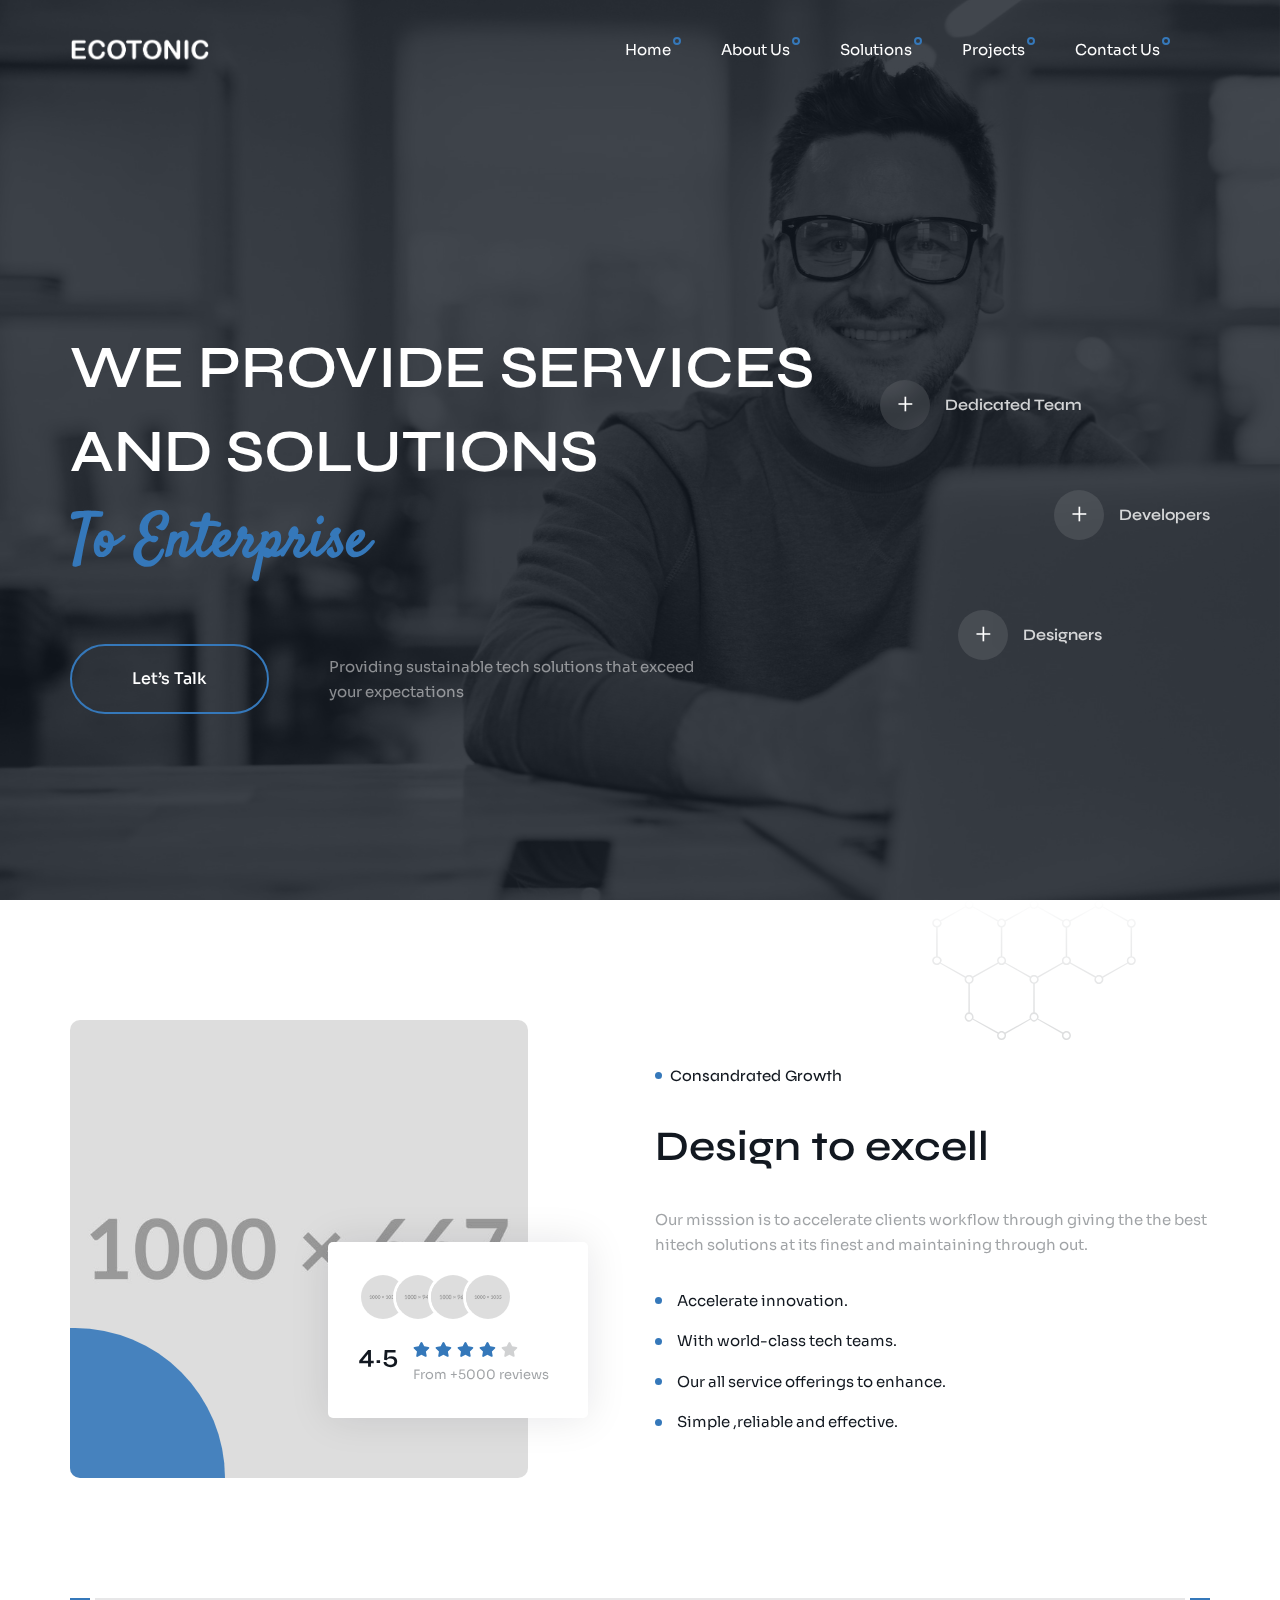
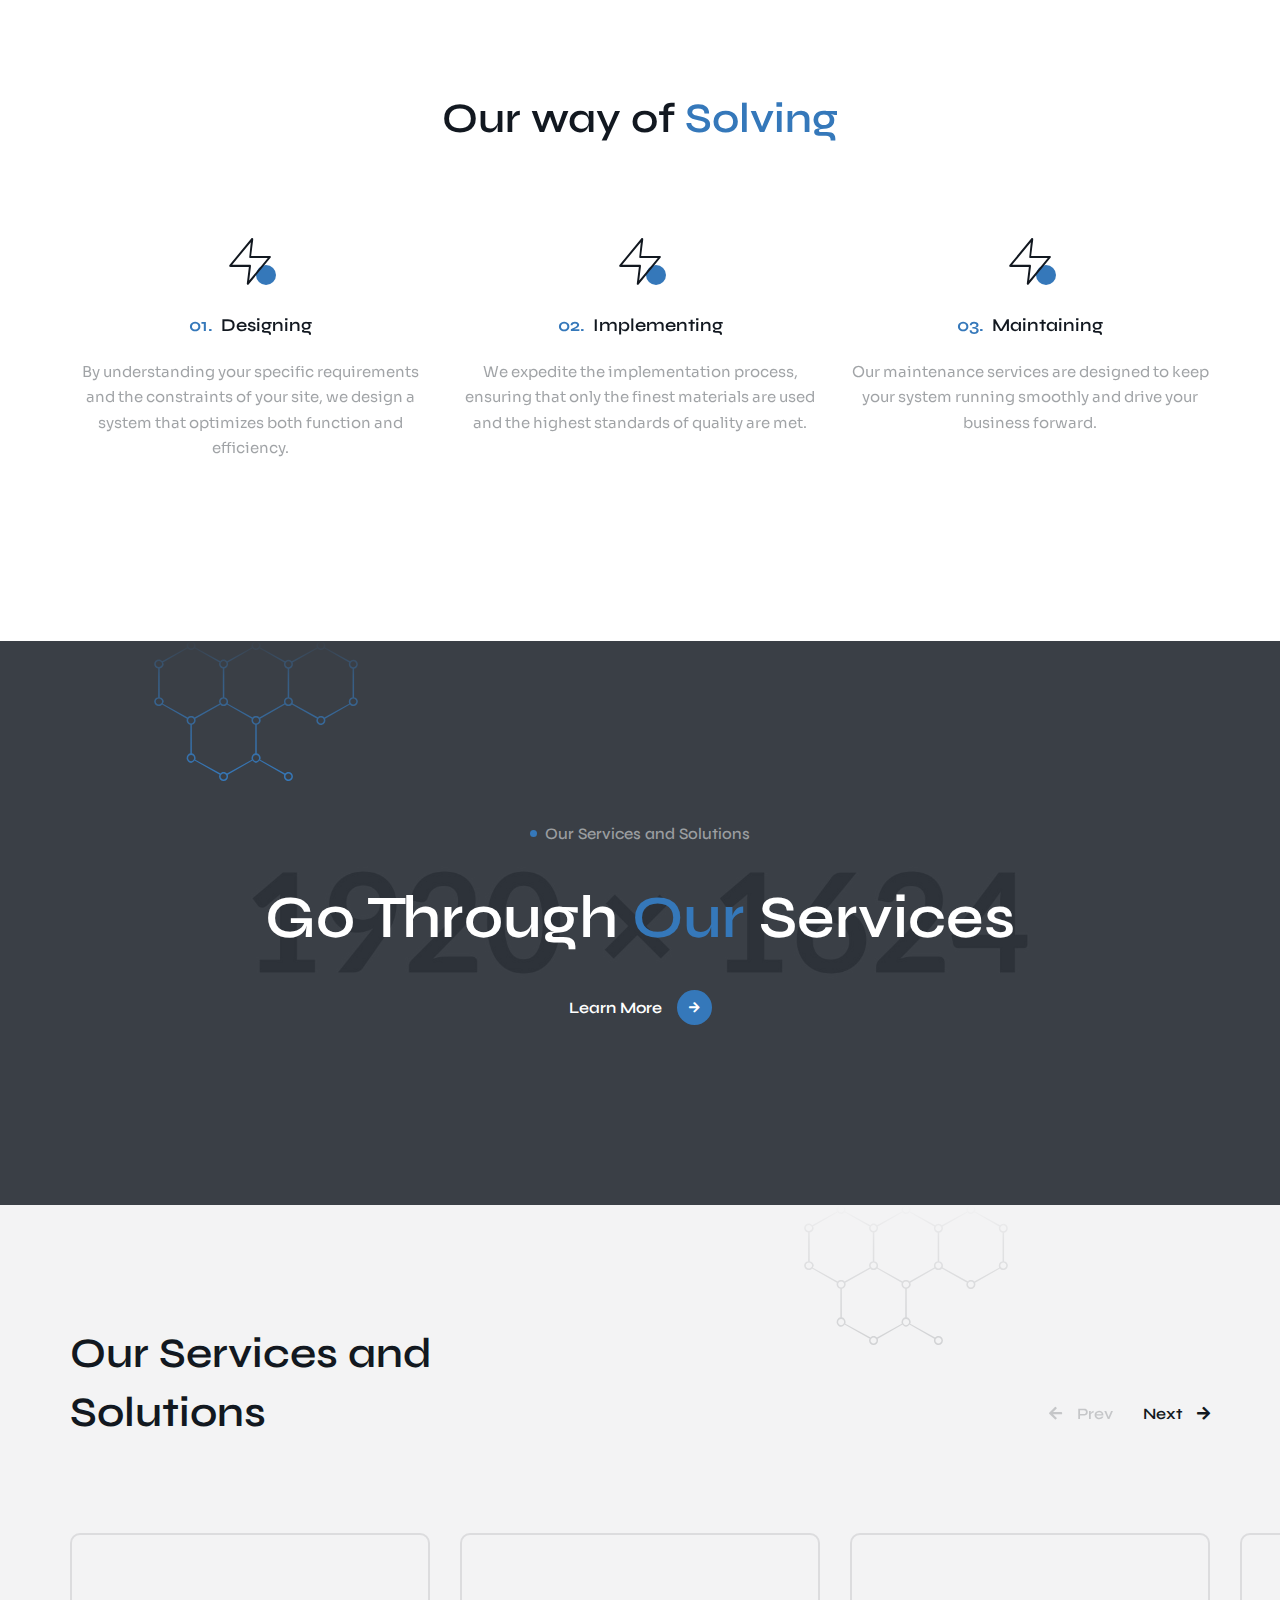
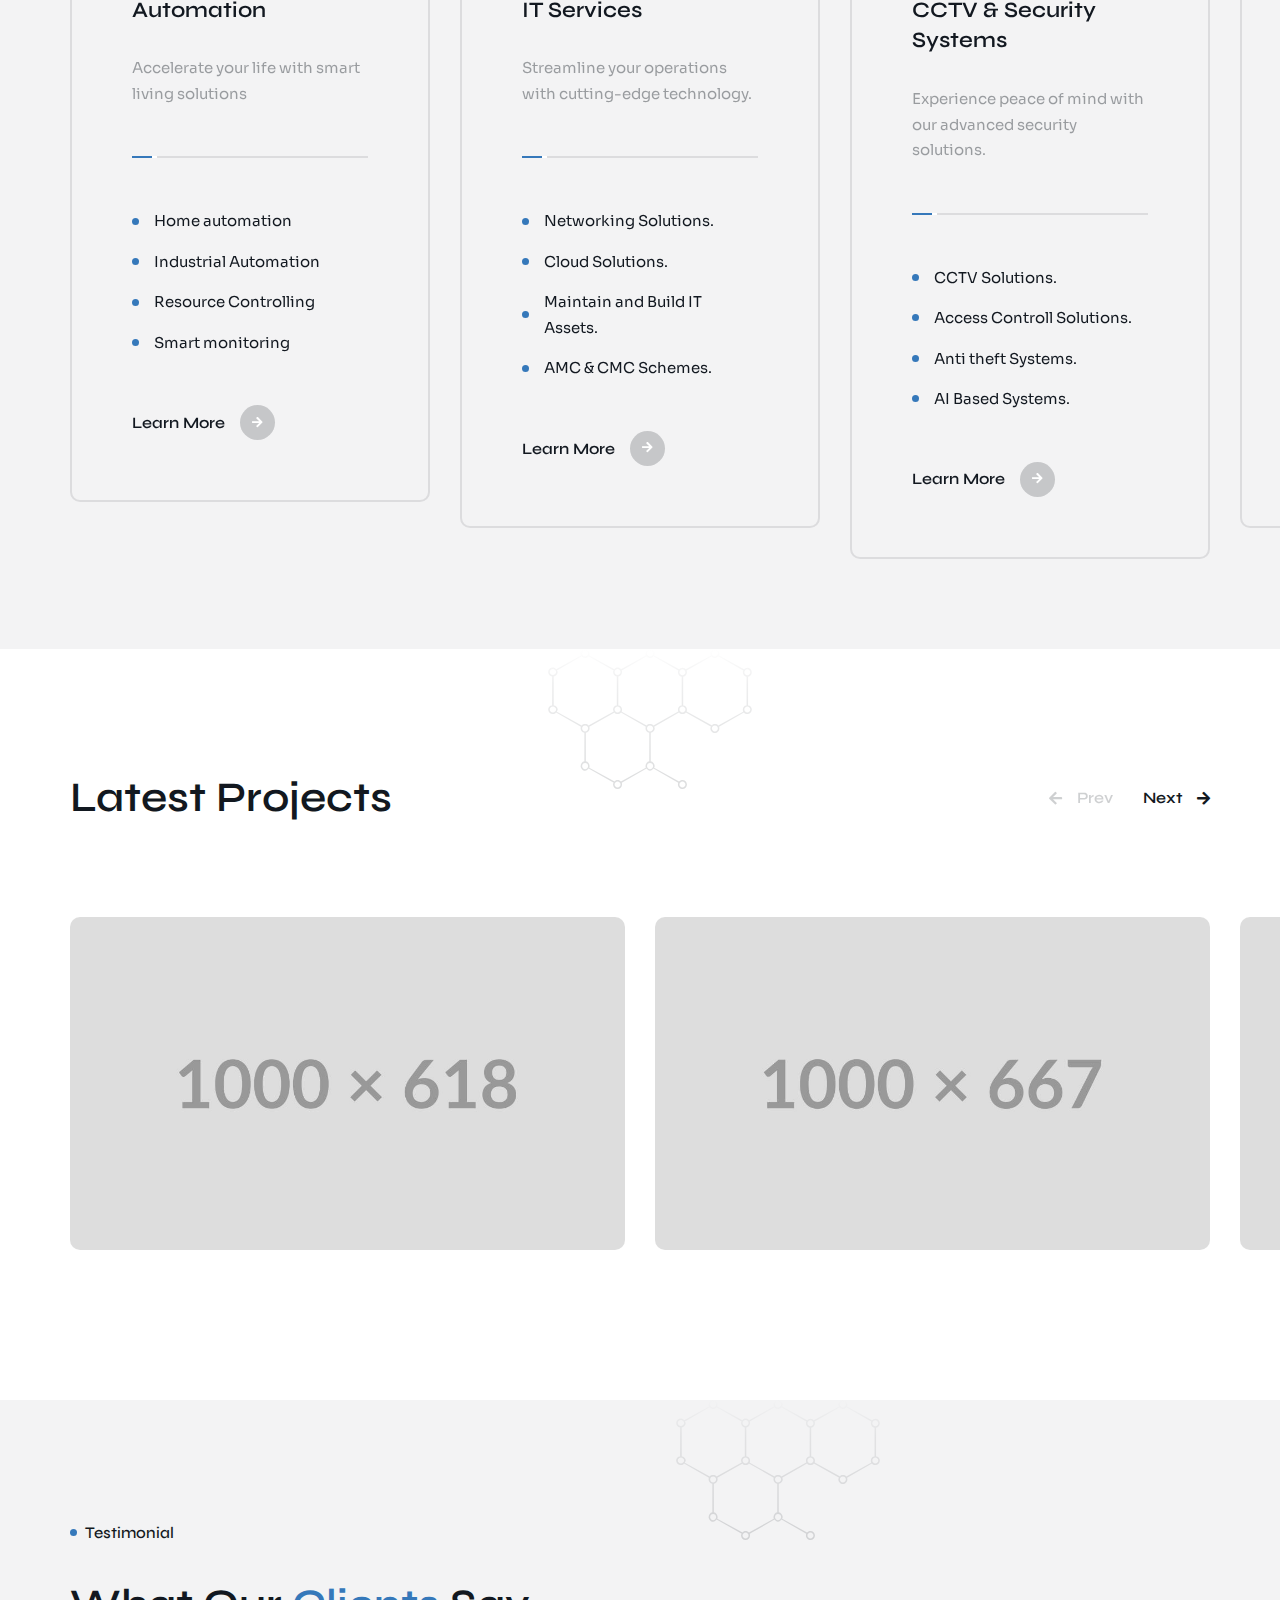
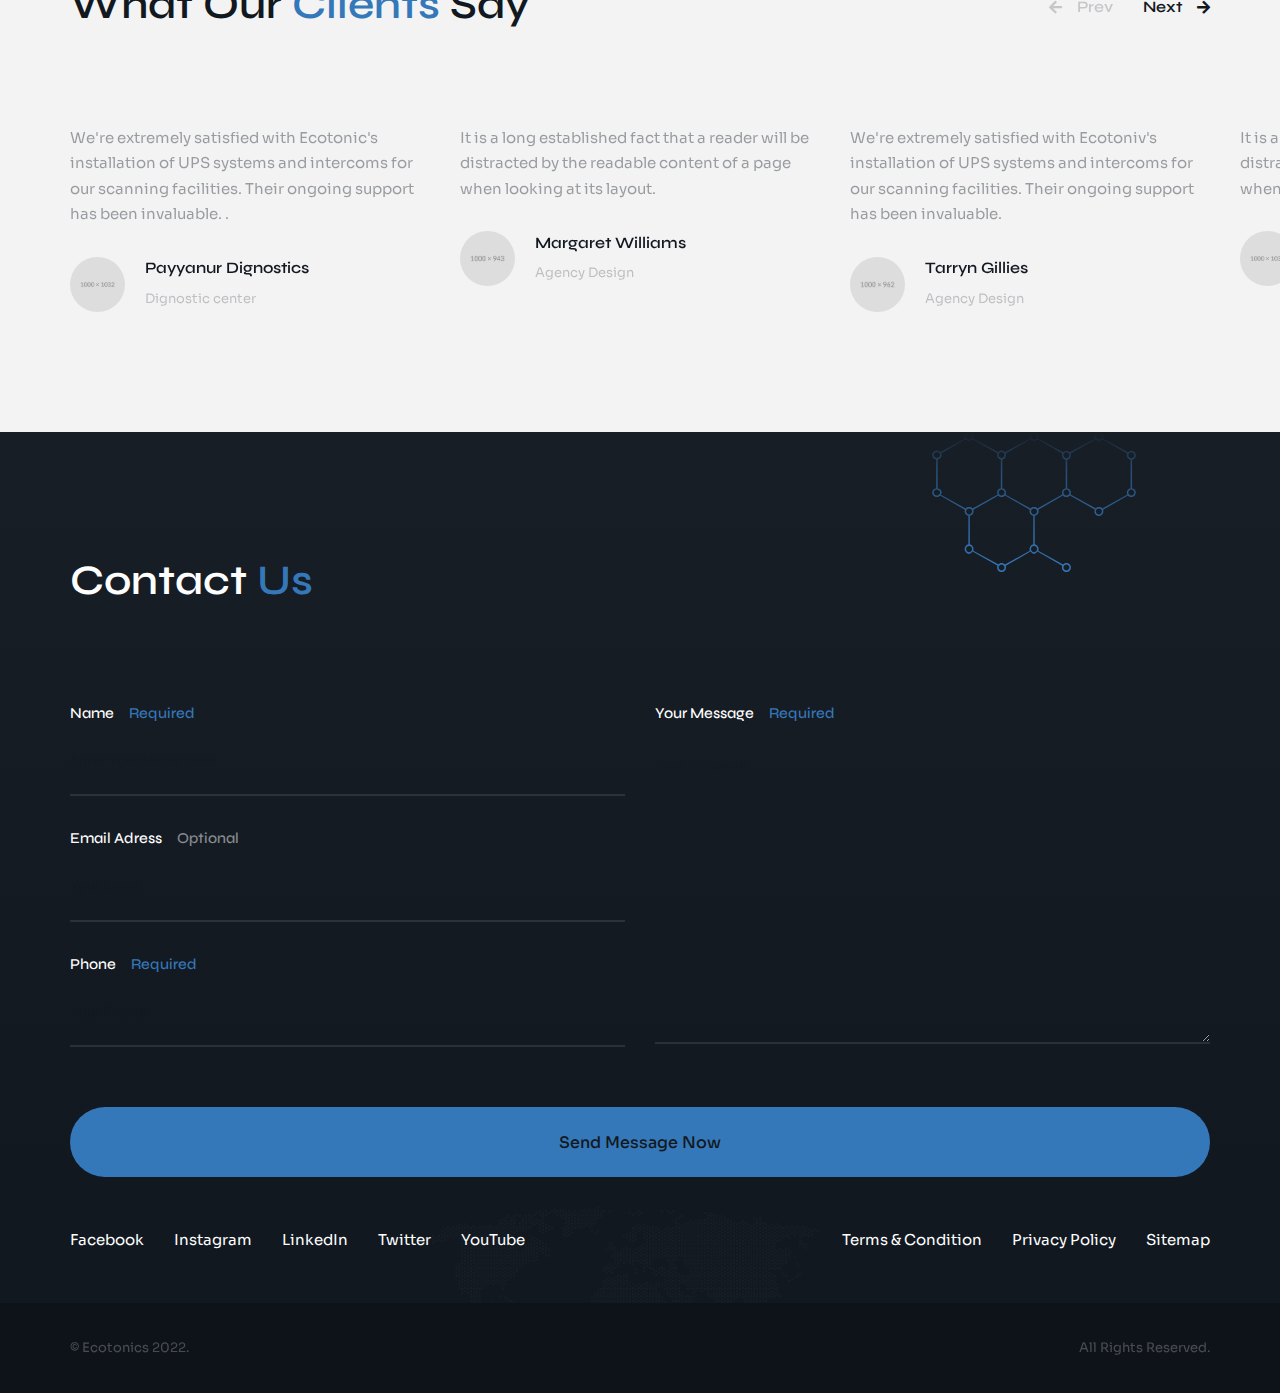
<file: index.html>
<!DOCTYPE html>
<html lang="zxx">

<head>
    <meta charset="UTF-8">
    <meta name="viewport" content="width=device-width, initial-scale=1.0">
    <meta http-equiv="X-UA-Compatible" content="ie=edge">

    <!-- bootstrap grid css -->
    <link rel="stylesheet" href="css/plugins/bootstrap-grid.css">
    <!-- font awesome css -->
    <link rel="stylesheet" href="css/plugins/font-awesome.min.css">
    <!-- swiper css -->
    <link rel="stylesheet" href="css/plugins/swiper.min.css">
    <!-- itsulu css -->
    <link rel="stylesheet" href="css/style.css">

    <title>Ecotonics</title>
    <link rel="icon" type="image/x-icon" href="/img/logo/fav.ico">
</head>

<style>
    @media screen and (max-width: 1200px) {
        .mil-top-panel.mil-top-panel-transparent {
            background-color: #3a3f46;
            height: 50px;
        }
    }
</style>

<body>

    <!-- wrapper -->
    <div class="mil-wrapper">
        <!-- top bar -->
        <div class="mil-top-position mil-fixed">
            <div class="mil-top-panel mil-top-panel-transparent mil-animated">
                <!-- mil-top-panel-transparent -->
                <div class="container">
                    <a href="index.html" class="mil-logo" style="width: 140px"></a>
                    <div class="mil-navigation">
                        <nav>
                            <ul>
                                <li class="mil-has-children">
                                    <a href="index.html">Home</a>
                                </li>

                                <li class="mil-has-children">
                                    <a href="about.html">About Us</a>
                                </li>

                                <li class="mil-has-children">
                                    <a href="solutions.html">Solutions</a>
                                </li>

                                <li class="mil-has-children">
                                    <a href="projects.html">Projects</a>
                                </li>

                                <li class="mil-has-children">
                                    <a href="contact.html">Contact Us</a>
                                </li>

                            </ul>
                        </nav>
                    </div>
                    <!-- mobile menu button -->
                    <div class="mil-menu-btn">
                        <span style="color: white;"></span>
                    </div>
                    <!-- mobile menu button end -->
                </div>
            </div>
        </div>
        <!-- top bar end -->

        <!-- banner -->
        <div class="mil-banner mil-top-space-0">
            <div class="swiper-container mil-banner-slideshow">
                <div class="swiper-wrapper">
                    <div class="swiper-slide">
                        <img src="img/photo/1.jpg" class="mil-background-image" style="object-position: center" data-swiper-parallax="-100" data-swiper-parallax-scale="1.1" alt="image">
                    </div>
                </div>
            </div>
            <div class="mil-overlay"></div>

            <div class="mil-banner-content">
                <div class="container">
                    <div class="row align-items-center">
                        <div class="col-xl-8">
                           <!-- <span class="mil-suptitle mil-mb-60"><span class="mil-light">The Next</span> <span class="mil-accent">Gen</span></span>-->
                            <h1 class="mil-mb-60"><span class="mil-uppercase mil-light">We Provide Services <br>and Solutions</span> <span class="mil-font-3 mil-accent">To Enterprise</span></h1>
                            <div class="mil-flex-hori-center">
                                <div>
                                    <a href="contact.html" class="mil-button mil-border mil-light"><span>Let’s Talk</span></a>
                                </div>
                                <p class="mil-button-descr mil-light-soft">Providing sustainable tech solutions that exceed your expectations</p>
                            </div>
                        </div>
                        <div class="col-xl-4">
                            <div class="mil-illustration-1">
                                <div class="mil-item mil-item-1">
                                    <div class="mil-plus">
                                        <div class="mil-hover-window">
                                            <div class="mil-window-content">
                                                <h5 class="mil-dark mil-mb-15">Experts</h5>
                                                <div class="mil-divider mil-divider-left mil-mb-15"></div>
                                                <p class="mil-text-sm">And here's some amazing content. It's very engaging. Right?</p>
                                            </div>
                                        </div>
                                        <div class="mil-item-hover">
                                            <div class="mil-plus-icon">+</div>
                                            <h6 class="mil-light">Dedicated Team</h6>
                                        </div>
                                    </div>
                                </div>
                                <div class="mil-item mil-item-2">
                                    <div class="mil-plus">
                                        <div class="mil-hover-window">
                                            <div class="mil-window-content">
                                                <h5 class="mil-dark mil-mb-15">Experts</h5>
                                                <div class="mil-divider mil-divider-left mil-mb-15"></div>
                                                <p class="mil-text-sm">And here's some amazing content. It's very engaging. Right?</p>
                                            </div>
                                        </div>
                                        <div class="mil-item-hover">
                                            <div class="mil-plus-icon">+</div>
                                            <h6 class="mil-light">Developers</h6>
                                        </div>
                                    </div>
                                </div>
                                <div class="mil-item mil-item-3">
                                    <div class="mil-plus">
                                        <div class="mil-hover-window">
                                            <div class="mil-window-content">
                                                <h5 class="mil-dark mil-mb-15">Experts</h5>
                                                <div class="mil-divider mil-divider-left mil-mb-15"></div>
                                                <p class="mil-text-sm">And here's some amazing content. It's very engaging. Right?</p>
                                            </div>
                                        </div>
                                        <div class="mil-item-hover">
                                            <div class="mil-plus-icon">+</div>
                                            <h6 class="mil-light">Designers</h6>
                                        </div>
                                    </div>
                                </div>
                            </div>
                        </div>
                    </div>
                </div>
            </div>
        </div>
        <!-- banner end -->

        <!-- about -->
        <section class="mil-about mil-p-120-60">
            <div class="mil-deco" style="top: 0; right: 10%;"></div>
            <div class="container">

                <div class="row align-items-center justify-content-between">
                    <div class="col-md-5 col-xl-5">

                        <div class="mil-about-illustration mil-mb-60">
                            <div class="mil-image-frame">
                                <img src="img/photo/8.jpg" alt="Office">
                            </div>
                            <div class="mil-window">
                                <ul class="mil-speakers">
                                    <li class="mil-speaker">
                                        <img src="img/faces/1.jpg" alt="speaker">
                                    </li>
                                    <li class="mil-speaker">
                                        <img src="img/faces/2.jpg" alt="speaker">
                                    </li>
                                    <li class="mil-speaker">
                                        <img src="img/faces/3.jpg" alt="speaker">
                                    </li>
                                    <li class="mil-speaker">
                                        <img src="img/faces/4.jpg" alt="speaker">
                                    </li>
                                </ul>
                                <div class="mil-window-bottom">
                                    <h3>4.5</h3>
                                    <div>
                                        <ul class="mil-stars">
                                            <li><i class="fas fa-star"></i></li>
                                            <li><i class="fas fa-star"></i></li>
                                            <li><i class="fas fa-star"></i></li>
                                            <li><i class="fas fa-star"></i></li>
                                            <li class="mil-empty"><i class="fas fa-star"></i></li>
                                        </ul>
                                        <p class="mil-text-sm">From +5000 reviews</p>
                                    </div>
                                </div>
                            </div>
                        </div>

                    </div>
                    <div class="col-md-6 col-xl-6">

                        <span class="mil-suptitle mil-suptitle-2 mil-mb-30">Consandrated Growth</span>
                        <h2 class="mil-mb-30">Design to excell</h2>
                        <p class="mil-mb-30">Our misssion is to accelerate clients workflow through giving the the best hitech solutions at its finest and maintaining through out.</p>
                        <ul class="mil-simple-list mil-mb-60">
                            <li>Accelerate innovation.</li>
                            <li>With world-class tech teams.</li>
                            <li>Our all service offerings to enhance.</li>
                            <li>Simple ,reliable and effective.</li>
                        </ul>

                    </div>
                </div>
            </div>
        </section>
        <!-- about end -->

        <div class="container">
            <div class="mil-divider"></div>
        </div>

        <!-- icon boxes -->
        <section class="mil-icon-boxes mil-p-90-60 mil-mb-60">
            <div class="container">
                <div class="row align-items-center justify-content-between mil-mb-90">
                    <div class="col-xl-12 mil-text-center">

                        <h2>Our way of <span class="mil-accent">Solving</span></h2>

                    </div>
                </div>
                <div class="row">
                    <div class="col-md-6 col-xl-4">

                        <div class="mil-icon-box mil-center mil-mb-60">
                            <div class="mil-icon-frame mil-icon-frame-md mil-mb-30">
                                <img src="img/icons/md/5.svg" alt="icon">
                            </div>
                            <h5 class="mil-mb-20"><span class="mil-accent">01.</span>&nbsp; Designing</h5>
                            <p>By understanding your specific requirements and the constraints of your site, we design a system that optimizes both function and efficiency.</p>
                        </div>

                    </div>
                    <div class="col-md-6 col-xl-4">

                        <div class="mil-icon-box mil-center mil-mb-60">
                            <div class="mil-icon-frame mil-icon-frame-md mil-mb-30">
                                <img src="img/icons/md/5.svg" alt="icon">
                            </div>
                            <h5 class="mil-mb-20"><span class="mil-accent">02.</span>&nbsp; Implementing</h5>
                            <p> We expedite the implementation process, ensuring that only the finest materials are used and the highest standards of quality are met.</p>
                        </div>

                    </div>
                    <div class="col-md-6 col-xl-4">

                        <div class="mil-icon-box mil-center mil-mb-60">
                            <div class="mil-icon-frame mil-icon-frame-md mil-mb-30">
                                <img src="img/icons/md/5.svg" alt="icon">
                            </div>
                            <h5 class="mil-mb-20"><span class="mil-accent">03.</span>&nbsp; Maintaining</h5>
                            <p> Our maintenance services are designed to keep your system running smoothly and drive your business forward.

                            </p>
                        </div>

                    </div>
                </div>
            </div>
        </section>
        <!-- icon boxes end -->

        <!-- call to action -->
        <section class="mil-call-to-action mil-p-120-120">
            <div class="mil-deco mil-deco-accent" style="top: 0; left: 12%;"></div>
            <img src="img/photo/7.jpg" class="mil-background-image" style="object-position: center" alt="image">
            <div class="mil-overlay"></div>
            <div class="container">
                <div class="mil-cta-content">
                    <span class="mil-suptitle mil-light-soft mil-suptitle-2 mil-mb-30">Our Services and Solutions</span>
                    <h2 class="mil-h1 mil-light mil-mb-30">Go Through <span class="mil-accent">Our</span> Services</h2>
                    <a href="solutions.html" class="mil-link"><span class="mil-light">Learn More</span><i class="fas fa-arrow-right"></i></a>
                </div>
            </div>
        </section>
        <!-- call to action end -->

        <!-- services -->
        <section class="mil-services mil-deep-bg mil-p-120-90">
            <div class="mil-deco" style="top: 0; right: 20%;"></div>
            <div class="container">

                <div class="row align-items-center mil-mb-90">
                    <div class="col-md-6 col-xl-6">

                        <!-- <span class="mil-suptitle mil-suptitle-2 mil-mb-30">Our Services and Solutions</span> -->
                        <h2>Our Services and Solutions</h2>

                    </div>
                    <div class="col-md-6 col-xl-6">

                        <div class="mil-adaptive-right mil-mt-60-adapt">
                            <div class="mil-slider-nav">
                                <div class="mil-slider-btn-prev mil-services-prev"><i class="fas fa-arrow-left"></i><span class="mil-h6">Prev</span></div>
                                <div class="mil-slider-btn-next mil-services-next"><span class="mil-h6">Next</span><i class="fas fa-arrow-right"></i></div>
                            </div>
                        </div>

                    </div>
                </div>

                <div class="swiper-container mil-services-slider">
                    <div class="swiper-wrapper">
                        <div class="swiper-slide">

                            <div class="mil-hover-card">
                                <h4 class="mil-mb-30">Automation</h4>
                                <p class="mil-mb-50">Accelerate your life with smart living solutions</p>
                                <div class="mil-divider mil-divider-left mil-mb-50"></div>
                                <ul class="mil-simple-list mil-mb-50">
                                    <li>Home automation</li>
                                    <li>Industrial Automation</li>
                                    <li>Resource Controlling</li>
                                    <li>Smart monitoring</li>
                                </ul>
                                <a href="solutions.html" class="mil-link"><span>Learn More</span><i class="fas fa-arrow-right"></i></a>
                            </div>

                        </div>
                        <div class="swiper-slide">

                            <div class="mil-hover-card">
                                <h4 class="mil-mb-30">IT Services</h4>
                                <p class="mil-mb-50">Streamline your operations with cutting-edge technology.</p>
                                <div class="mil-divider mil-divider-left mil-mb-50"></div>
                                <ul class="mil-simple-list mil-mb-50">
                                    <li>Networking Solutions.</li>
                                    <li>Cloud Solutions.</li>
                                    <li>Maintain and Build IT Assets.</li>
                                    <li>AMC & CMC Schemes.</li>
                                </ul>
                                <a href="solutions.html" class="mil-link"><span>Learn More</span><i class="fas fa-arrow-right"></i></a>
                            </div>

                        </div>
                        <div class="swiper-slide">

                            <div class="mil-hover-card">
                                <h4 class="mil-mb-30">CCTV & Security Systems</h4>
                                <p class="mil-mb-50">Experience peace of mind with our advanced security solutions.

                                </p>
                                <div class="mil-divider mil-divider-left mil-mb-50"></div>
                                <ul class="mil-simple-list mil-mb-50">
                                    <li>CCTV Solutions.</li>
                                    <li>Access Controll Solutions.</li>
                                    <li>Anti theft Systems.</li>
                                    <li>AI Based Systems.</li>
                                </ul>
                                <a href="solutions.html" class="mil-link"><span>Learn More</span><i class="fas fa-arrow-right"></i></a>
                            </div>

                        </div>
                        <div class="swiper-slide">

                            <div class="mil-hover-card">
                                <h4 class="mil-mb-30">Power Solutions</h4>
                                <p class="mil-mb-50">Accelerate innovation with world class tech teams our all service.</p>
                                <div class="mil-divider mil-divider-left mil-mb-50"></div>
                                <ul class="mil-simple-list mil-mb-50">
                                    <li>UPS Systems.</li>
                                    <li>Solar Power Solutions.</li>
                                    <li>Electrical Projects.</li>
                                    <li>Controll Panel Designing.</li>
                                </ul>
                                <a href="solutions.html" class="mil-link"><span>Learn More</span><i class="fas fa-arrow-right"></i></a>
                            </div>

                       <!-- </div>
                        <div class="swiper-slide">

                            <div class="mil-hover-card">
                                <h4 class="mil-mb-30">Web Development</h4>
                                <p class="mil-mb-50">Accelerate innovation with world class tech teams our all service.</p>
                                <div class="mil-divider mil-divider-left mil-mb-50"></div>
                                <ul class="mil-simple-list mil-mb-50">
                                    <li>Accelerate innovation.</li>
                                    <li>With world-class tech teams.</li>
                                    <li>Our all service offerings to enhance.</li>
                                    <li>Simply drag, drop and customize.</li>
                                </ul>
                                <a href="#." class="mil-link"><span>Learn More</span><i class="fas fa-arrow-right"></i></a>
                            </div>

                        </div>
                        <div class="swiper-slide">

                            <div class="mil-hover-card">
                                <h4 class="mil-mb-30">UI/UX Design</h4>
                                <p class="mil-mb-50">Accelerate innovation with world class tech teams our all service.</p>
                                <div class="mil-divider mil-divider-left mil-mb-50"></div>
                                <ul class="mil-simple-list mil-mb-50">
                                    <li>Accelerate innovation.</li>
                                    <li>With world-class tech teams.</li>
                                    <li>Our all service offerings to enhance.</li>
                                    <li>Simply drag, drop and customize.</li>
                                </ul>
                                <a href="#." class="mil-link"><span>Learn More</span><i class="fas fa-arrow-right"></i></a>
                            </div>

                        </div>-->
                    </div>
                </div>

            </div>
        </section>
        <!-- services end -->

        <!-- portfolio -->
        <section class="mil-works mil-p-120-90">
            <div class="mil-deco" style="top: 0; right: 40%;"></div>
            <div class="container">
                <div class="row align-items-center mil-mb-60-adapt">
                    <div class="col-md-6 col-xl-6">

                        <h2 class="mil-mb-30">Latest Projects</h2>

                    </div>
                    <div class="col-md-6 col-xl-6">

                        <div class="mil-adaptive-right">
                            <div class="mil-slider-nav mil-mb-30">
                                <div class="mil-slider-btn-prev mil-works-prev"><i class="fas fa-arrow-left"></i><span class="mil-h6">Prev</span></div>
                                <div class="mil-slider-btn-next mil-works-next"><span class="mil-h6">Next</span><i class="fas fa-arrow-right"></i></div>
                            </div>
                        </div>

                    </div>
                </div>

                <div class="swiper-container mil-works-slider mil-mb-30">
                    <div class="swiper-wrapper">
                        <div class="swiper-slide">

                            <a href="" class="mil-card">
                                <div class="mil-cover-frame">
                                    <img src="img/projects/1.jpg" alt="project">
                                </div>
                            </a>

                        </div>
                        <div class="swiper-slide">

                            <a href="" class="mil-card">
                                <div class="mil-cover-frame">
                                    <img src="img/projects/2.jpg" alt="project">
                                </div>
                            </a>

                        </div>
                        <div class="swiper-slide">

                            <a href="" class="mil-card">
                                <div class="mil-cover-frame">
                                    <img src="img/projects/3.jpg" alt="project">
                                </div>
                            </a>

                        </div>
                        <div class="swiper-slide">

                            <a href="" class="mil-card">
                                <div class="mil-cover-frame">
                                    <img src="img/projects/4.jpg" alt="project">
                                </div>
                            </a>

                        </div>
                    </div>
                </div>
                <!-- <div class="row align-items-center">
                    <div class="col-md-12 col-xl-12 mil-text-center">

                        <a href="" class="mil-link mil-mb-30"><span>View All Cases</span><i class="fas fa-arrow-right"></i></a>

                    </div>
                </div> -->
            </div>
        </section>
        <!-- portfolio end -->

        <!-- reviews -->
        <section class="mil-reviews mil-deep-bg mil-p-120-120">
            <div class="mil-deco" style="top: 0; right: 30%;"></div>
            <div class="container">
                <div class="row align-items-center mil-mb-90">
                    <div class="col-md-6 col-xl-6">

                        <span class="mil-suptitle mil-suptitle-2 mil-mb-30">Testimonial</span>
                        <h2>What Our <span class="mil-accent">Clients</span> Say</h2>

                    </div>
                    <div class="col-md-6 col-xl-6">

                        <div class="mil-adaptive-right mil-mt-60-adapt">
                            <div class="mil-slider-nav">
                                <div class="mil-slider-btn-prev mil-revi-prev"><i class="fas fa-arrow-left"></i><span class="mil-h6">Prev</span></div>
                                <div class="mil-slider-btn-next mil-revi-next"><span class="mil-h6">Next</span><i class="fas fa-arrow-right"></i></div>
                            </div>
                        </div>

                    </div>
                </div>
                <div class="swiper-container mil-revi-slider">
                    <div class="swiper-wrapper">
                        <div class="swiper-slide">

                            <div class="mil-review">
                                <p class="mil-mb-30">We're extremely satisfied with Ecotonic's installation of UPS systems and intercoms for our scanning facilities. Their ongoing support has been invaluable.

                                    .</p>
                                <div class="mil-author">
                                    <img src="img/faces/1.jpg" alt="Customer">
                                    <div class="mil-name">
                                        <h6 class="mil-mb-5">Payyanur Dignostics</h6>
                                        <span class="mil-text-sm">Dignostic center</span>
                                    </div>
                                </div>
                            </div>

                        </div>
                        <div class="swiper-slide">

                            <div class="mil-review">
                                <p class="mil-mb-30">It is a long established fact that a reader will be distracted by the readable content of a page when looking at its layout.</p>
                                <div class="mil-author">
                                    <img src="img/faces/2.jpg" alt="Customer">
                                    <div class="mil-name">
                                        <h6 class="mil-mb-5">Margaret Williams</h6>
                                        <span class="mil-text-sm">Agency Design</span>
                                    </div>
                                </div>
                            </div>

                        </div>
                        <div class="swiper-slide">

                            <div class="mil-review">
                                <p class="mil-mb-30">We're extremely satisfied with Ecotoniv's installation of UPS systems and intercoms for our scanning facilities. Their ongoing support has been invaluable.</p>
                                <div class="mil-author">
                                    <img src="img/faces/3.jpg" alt="Customer">
                                    <div class="mil-name">
                                        <h6 class="mil-mb-5">Tarryn Gillies</h6>
                                        <span class="mil-text-sm">Agency Design</span>
                                    </div>
                                </div>
                            </div>

                        </div>
                        <div class="swiper-slide">

                            <div class="mil-review">
                                <p class="mil-mb-30">It is a long established fact that a reader will be distracted by the readable content of a page when looking at its layout.</p>
                                <div class="mil-author">
                                    <img src="img/faces/4.jpg" alt="Customer">
                                    <div class="mil-name">
                                        <h6 class="mil-mb-5">Tamzyn French</h6>
                                        <span class="mil-text-sm">Agency Design</span>
                                    </div>
                                </div>
                            </div>

                        </div>
                        <div class="swiper-slide">

                            <div class="mil-review">
                                <p class="mil-mb-30">We're extremely satisfied with Ecotonic's installation of UPS systems and intercoms for our scanning facilities. Their ongoing support has been invaluable.</p>
                                <div class="mil-author">
                                    <img src="img/faces/2.jpg" alt="Customer">
                                    <div class="mil-name">
                                        <h6 class="mil-mb-5">Payyanur Dignostics</h6>
                                        <span class="mil-text-sm">Dignostics Center</span>
                                    </div>
                                </div>
                            </div>

                        </div>
                    </div>
                </div>
            </div>
        </section>
        <!-- reviews end -->

        <!-- contact -->
        <section class="mil-contact mil-gradient-bg mil-p-120-0">
            <div class="mil-deco mil-deco-accent" style="top: 0; right: 10%;"></div>
            <div class="container">
                <h2 class="mil-light mil-mb-90">Contact <span class="mil-accent">Us</span></h2>
                <form id="formFeedback" method="post" enctype="multipart/form-data">
                    <div class="row">
                        <div class="col-lg-6">

                            <div class="mil-input-frame mil-mb-30">
                                <label><span class="mil-light">Name</span><span class="mil-accent">Required</span></label>
                                <input type="text" name="name" required placeholder="Enter Your Name Here">
                            </div>
                            <div class="mil-input-frame mil-mb-30">
                                <label><span class="mil-light">Email Adress</span><span class="mil-light-soft">Optional</span></label>
                                <input type="email" name="email" required id="email" placeholder="Your Email">
                            </div>
                            <div class="mil-input-frame mil-mb-60">
                                <label><span class="mil-light">Phone</span><span class="mil-accent">Required</span></label>
                                <input type="tel" name="phone" placeholder="Your Phone">
                            </div>

                        </div>
                        <div class="col-lg-6">

                            <div class="mil-input-frame mil-mb-30">
                                <label><span class="mil-light">Your Message</span><span class="mil-accent">Required</span></label>
                                <textarea placeholder="Your Message" name="message"></textarea>
                            </div>

                        </div>
                        <div class="col-12">

                            <button type="submit" class="mil-button mil-accent-bg mil-fw"><span>Send Message Now</span></button>

                        </div>
                    </div>
                    <div class="alert-success" style="display: none;"><h5>Thanks, your message is sent successfully.</h5></div>
                    <div class="alert-error" style="display: none;"><h5>Error! Message could not be sent.</h5></div>
                </form>
            </div>
        </section>
        <!-- contact end -->

        <!-- footer -->
        <footer class="mil-dark-bg">
            <img src="img/deco/map.png" alt="background" class="mil-footer-bg">
            <div class="container">

                <!-- <div class="mil-divider mil-light"></div> -->

                <div class="mil-footer-links">
                    <ul class="mil-social mil-light">
                        <li class="mil-adapt-links"><a href="#.">Facebook</a><a href="#.">FB</a></li>
                        <li class="mil-adapt-links"><a href="#.">Instagram</a><a href="#.">IG</a></li>
                        <li class="mil-adapt-links"><a href="#.">LinkedIn</a><a href="#.">IN</a></li>
                        <li class="mil-adapt-links"><a href="#.">Twitter</a><a href="#.">TW</a></li>
                        <li class="mil-adapt-links"><a href="#.">YouTube</a><a href="#.">YT</a></li>
                    </ul>
                    <ul class="mil-additional-links mil-light">
                        <li><a href="#.">Terms & Condition</a></li>
                        <li><a href="#.">Privacy Policy</a></li>
                        <li><a href="#.">Sitemap</a></li>
                    </ul>
                </div>
            </div>
            <div class="mil-footer-bottom">
                <div class="container">
                    <p class="mil-text-sm mil-light">© Ecotonics 2022.</p>
                    <p class="mil-text-sm mil-light">All Rights Reserved.</p>
                </div>
            </div>
        </footer>
        <!-- footer end -->

    </div>
    <!-- wrapper end -->

    <!-- jQuery js -->
    <script src="js/plugins/jquery.min.js"></script>
    <!-- swiper js -->
    <script src="js/plugins/swiper.min.js"></script>
    <!-- itsulu js -->
    <script src="js/main.js"></script>
    <script src="js/forms.js"></script>

</body>

</html>
</file>
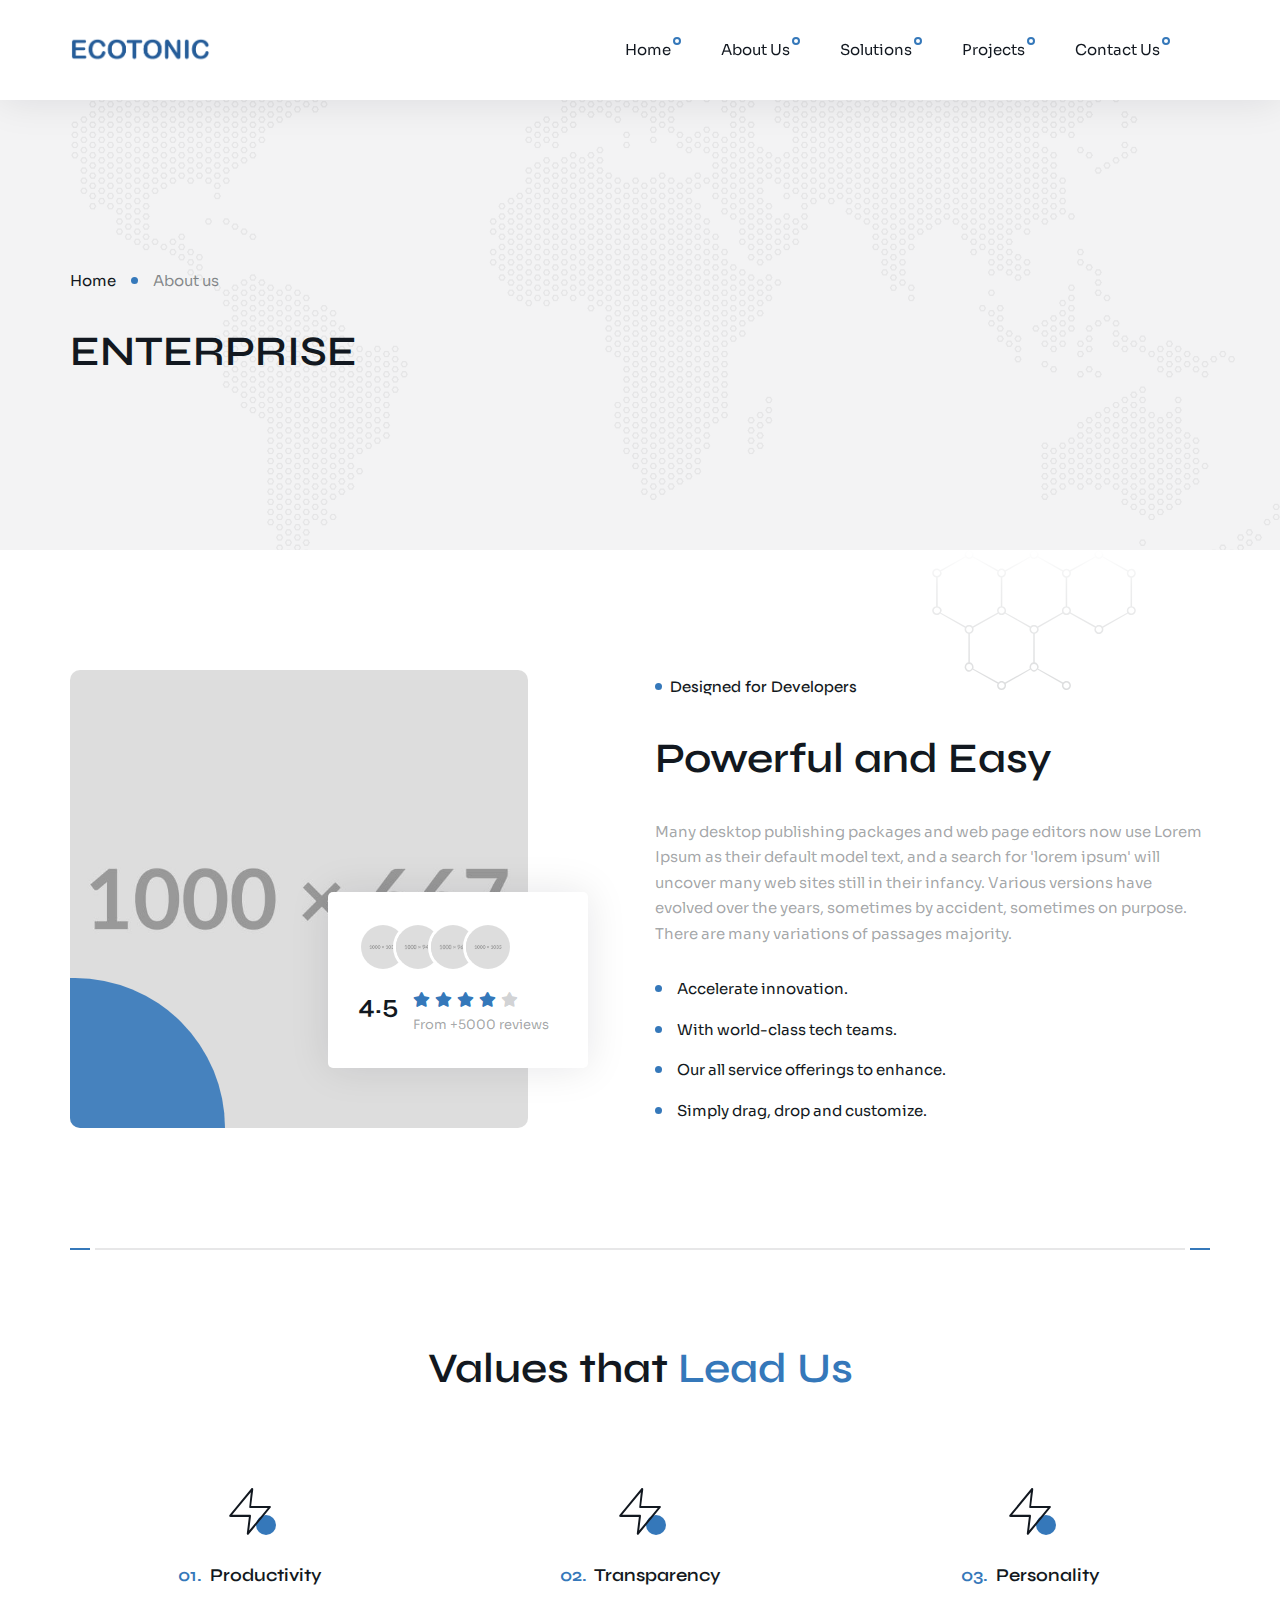
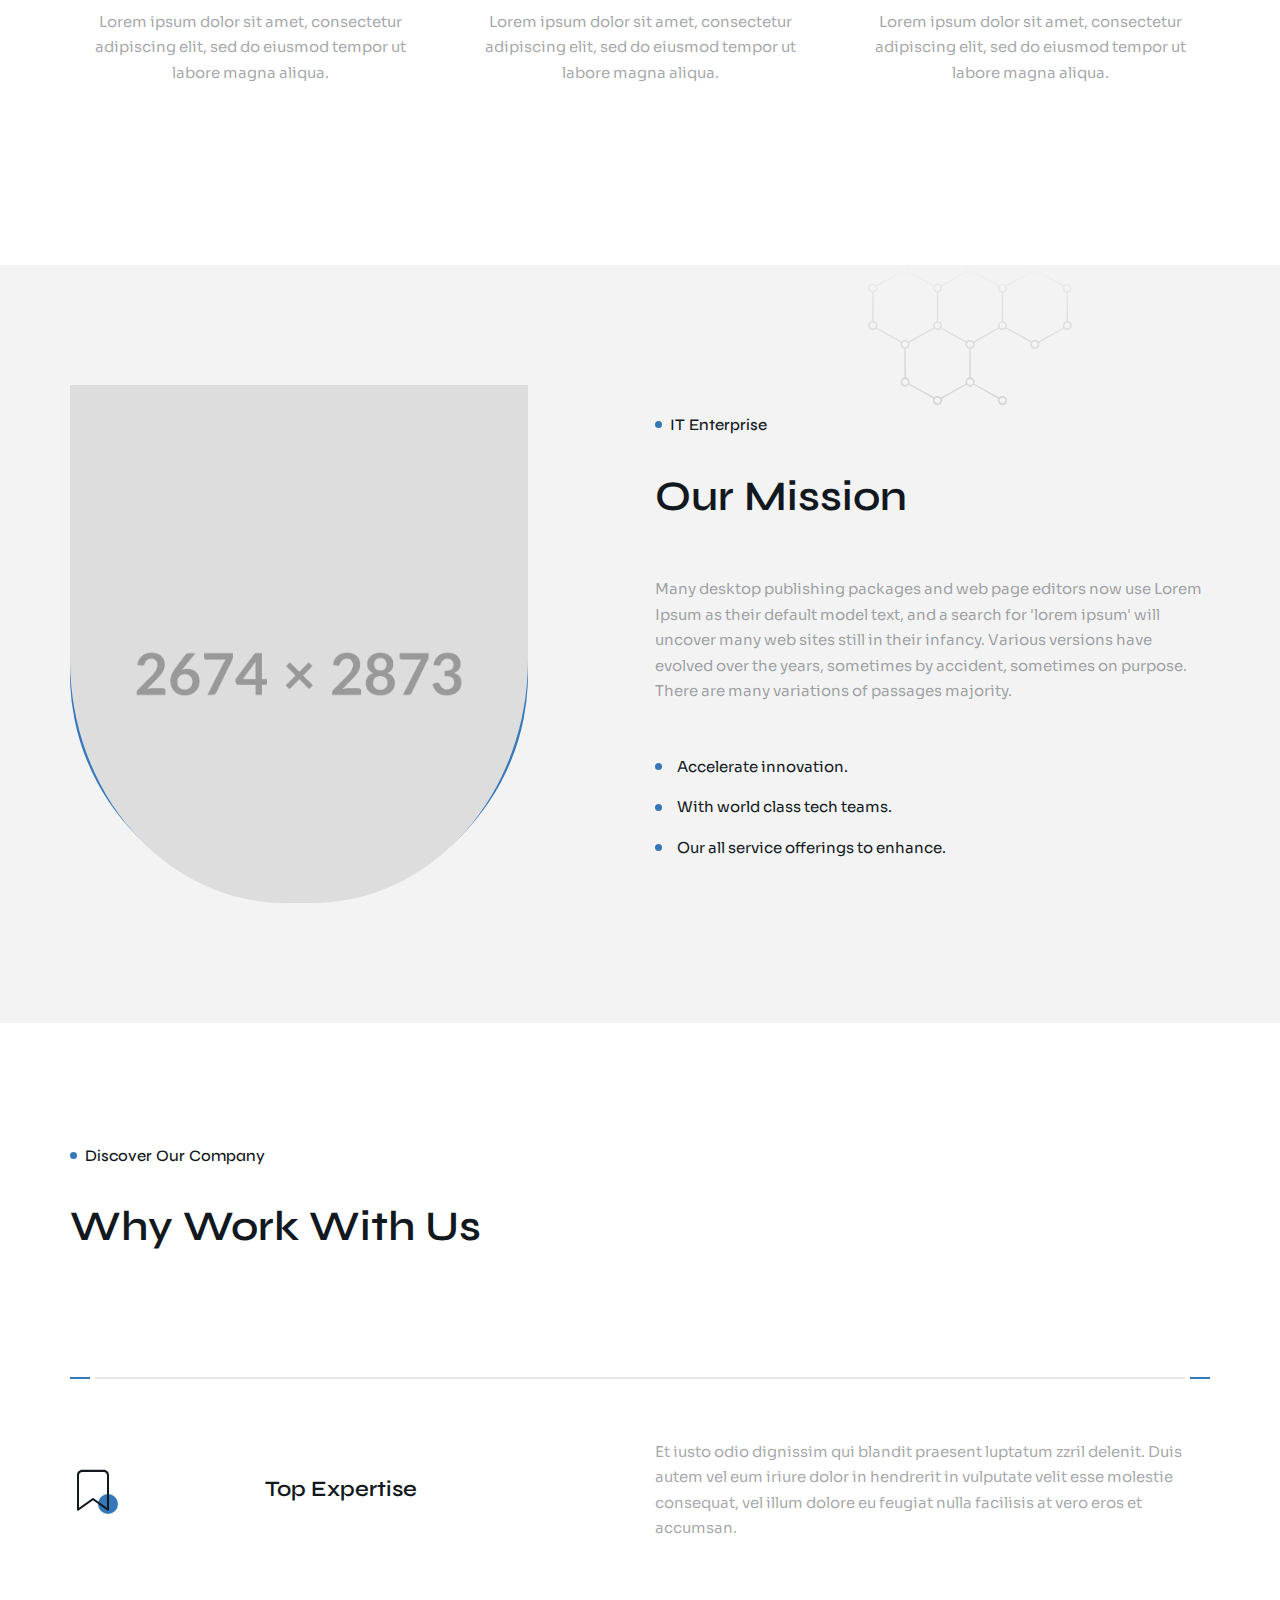
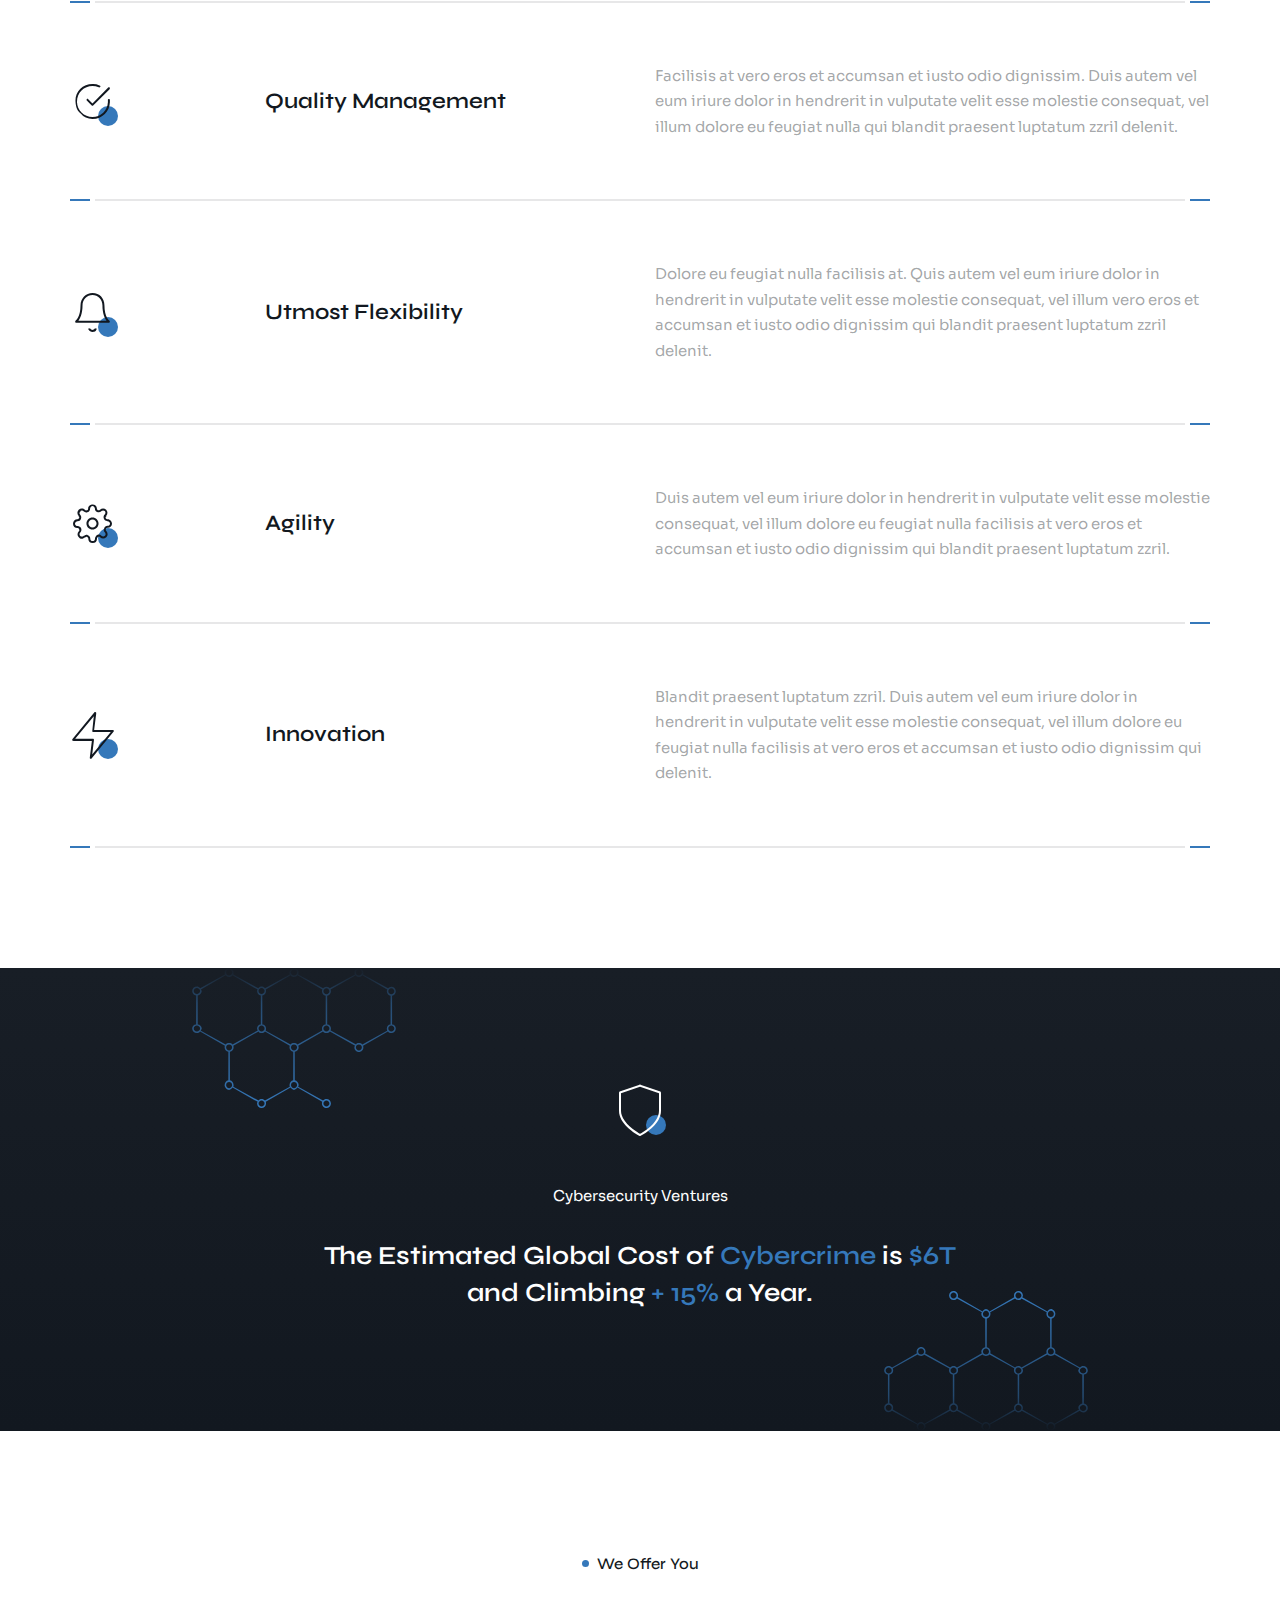
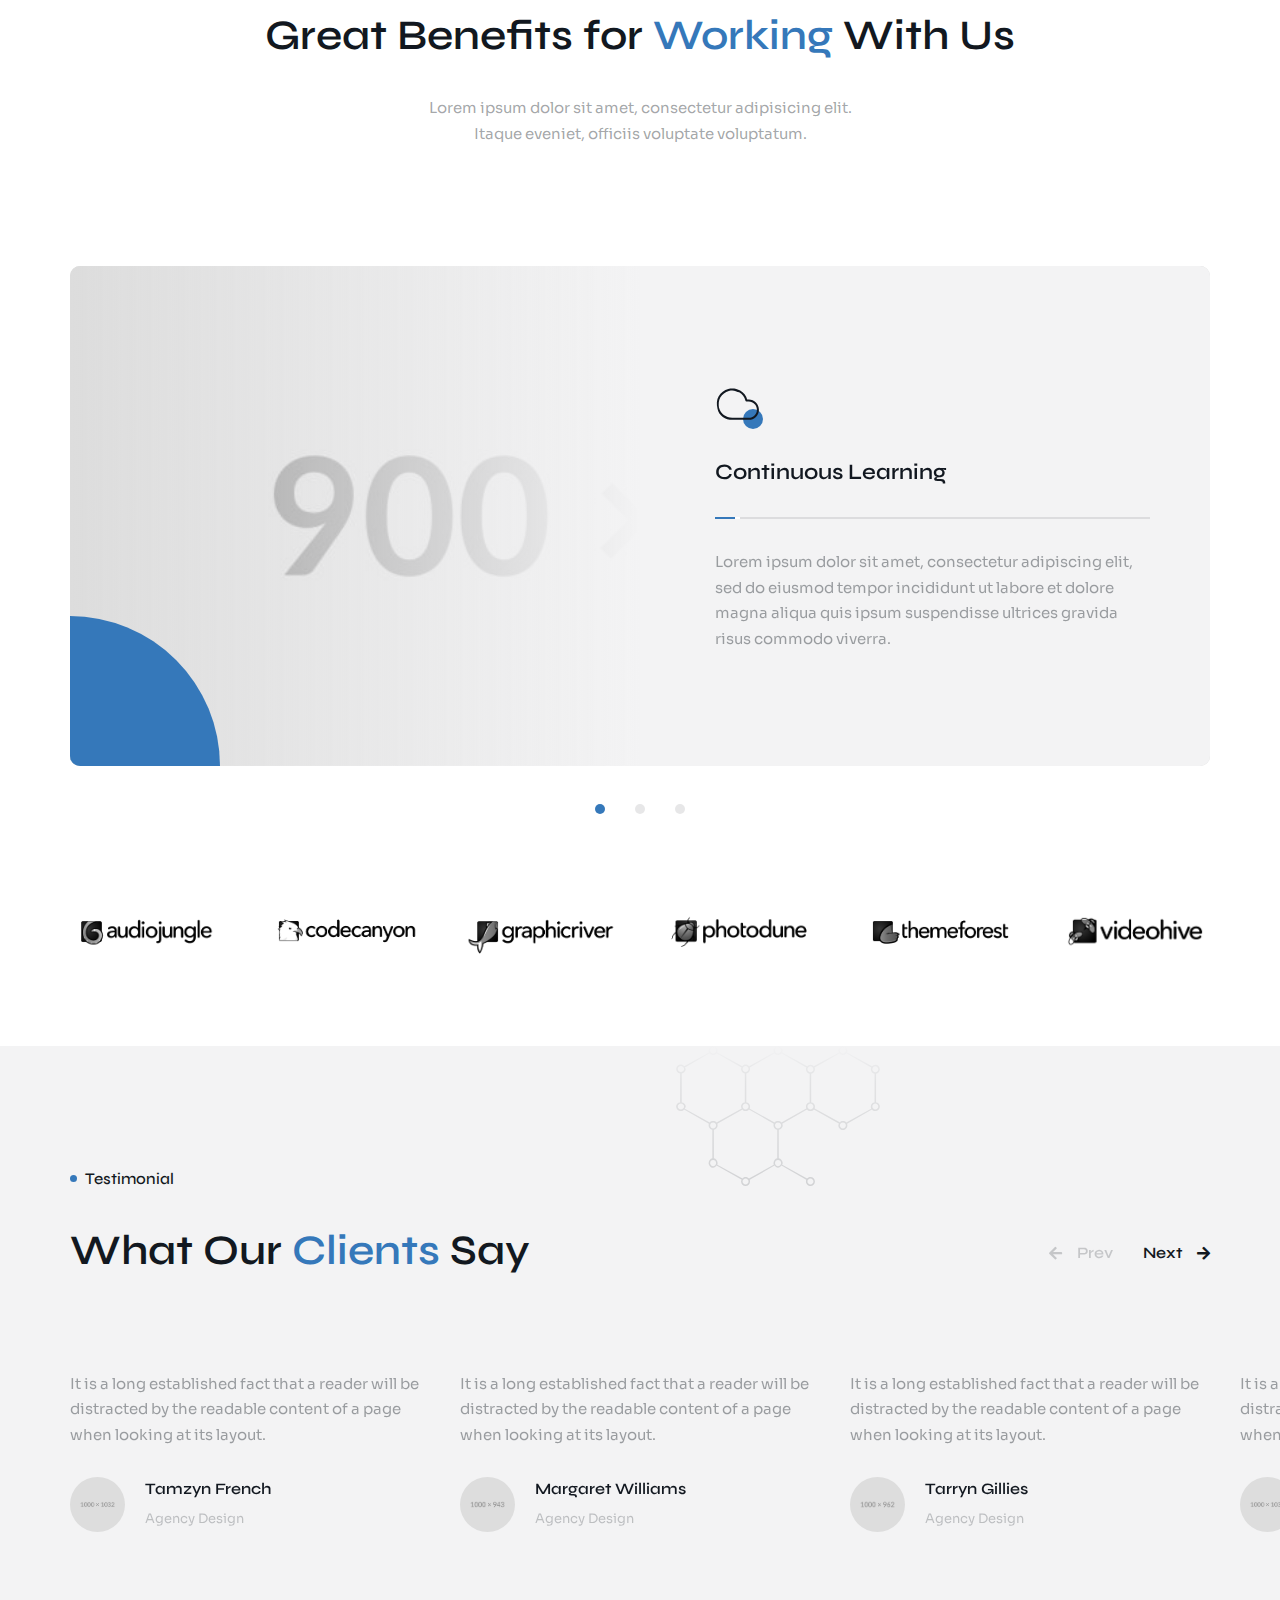
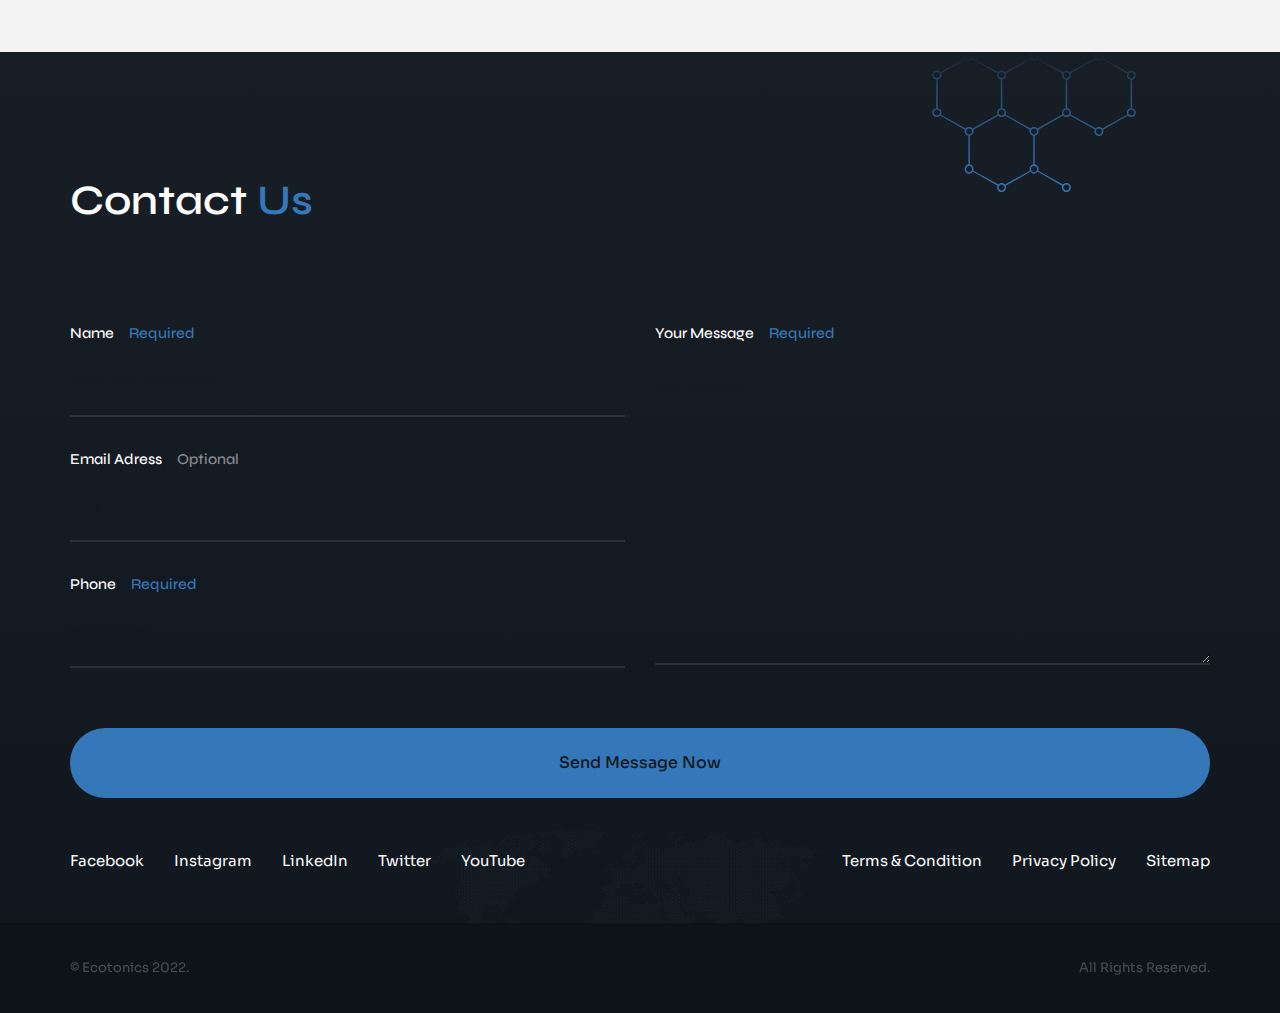
<file: about.html>
<!DOCTYPE html>
<html lang="zxx">

<head>
    <meta charset="UTF-8">
    <meta name="viewport" content="width=device-width, initial-scale=1.0">
    <meta http-equiv="X-UA-Compatible" content="ie=edge">

    <!-- bootstrap grid css -->
    <link rel="stylesheet" href="css/plugins/bootstrap-grid.css">
    <!-- font awesome css -->
    <link rel="stylesheet" href="css/plugins/font-awesome.min.css">
    <!-- swiper css -->
    <link rel="stylesheet" href="css/plugins/swiper.min.css">
    <!-- itsulu css -->
    <link rel="stylesheet" href="css/style.css">

    <title>Ecotonics</title>
    <link rel="icon" type="image/x-icon" href="/img/logo/fav.ico">
</head>

<style>
    @media screen and (max-width: 1200px) {
        .mil-top-panel.mil-top-panel-transparent {
            background-color: #3a3f46;
            height: 50px;
        }
    }
</style>

<body>

    <!-- wrapper -->
    <div class="mil-wrapper">
        <!-- top bar -->
        <div class="mil-top-position mil-fixed">
            <div class="mil-top-panel">
                <!-- mil-top-panel-transparent -->
                <div class="container">
                    <a href="index.html" class="mil-logo" style="width: 140px"></a>
                    <div class="mil-navigation">
                        <nav>
                            <ul>
                                <li class="mil-has-children">
                                    <a href="index.html">Home</a>
                                </li>

                                <li class="mil-has-children">
                                    <a href="about.html">About Us</a>
                                </li>

                                <li class="mil-has-children">
                                    <a href="solutions.html">Solutions</a>
                                </li>

                                <li class="mil-has-children">
                                    <a href="projects.html">Projects</a>
                                </li>

                                <li class="mil-has-children">
                                    <a href="contact.html">Contact Us</a>
                                </li>

                            </ul>
                        </nav>
                    </div>
                    <!-- mobile menu button -->
                    <div class="mil-menu-btn">
                        <span></span>
                    </div>
                    <!-- mobile menu button end -->
                </div>
            </div>
        </div>
        <!-- top bar end -->

        <!-- banner -->
        <div class="mil-banner-sm mil-deep-bg">
            <img src="img/deco/map.png" alt="background" class="mil-background-image">
            <div class="mil-banner-content">
                <div class="container mil-relative">
                    <ul class="mil-breadcrumbs mil-mb-30">
                        <li><a href="home-1.html">Home</a></li>
                        <li><a href="about.html">About us</a></li>
                    </ul>
                    <h2 class="mil-uppercase">Enterprise</h2>
                </div>
            </div>
        </div>
        <!-- banner end -->

        <!-- about -->
        <section class="mil-about mil-p-120-60">
            <div class="mil-deco" style="top: 0; right: 10%;"></div>
            <div class="container">

                <div class="row align-items-center justify-content-between">
                    <div class="col-md-5 col-xl-5">

                        <div class="mil-about-illustration mil-mb-60">
                            <div class="mil-image-frame">
                                <img src="img/photo/8.jpg" alt="Office">
                            </div>
                            <div class="mil-window">
                                <ul class="mil-speakers">
                                    <li class="mil-speaker">
                                        <img src="img/faces/1.jpg" alt="speaker">
                                    </li>
                                    <li class="mil-speaker">
                                        <img src="img/faces/2.jpg" alt="speaker">
                                    </li>
                                    <li class="mil-speaker">
                                        <img src="img/faces/3.jpg" alt="speaker">
                                    </li>
                                    <li class="mil-speaker">
                                        <img src="img/faces/4.jpg" alt="speaker">
                                    </li>
                                </ul>
                                <div class="mil-window-bottom">
                                    <h3>4.5</h3>
                                    <div>
                                        <ul class="mil-stars">
                                            <li><i class="fas fa-star"></i></li>
                                            <li><i class="fas fa-star"></i></li>
                                            <li><i class="fas fa-star"></i></li>
                                            <li><i class="fas fa-star"></i></li>
                                            <li class="mil-empty"><i class="fas fa-star"></i></li>
                                        </ul>
                                        <p class="mil-text-sm">From +5000 reviews</p>
                                    </div>
                                </div>
                            </div>
                        </div>

                    </div>
                    <div class="col-md-6 col-xl-6">

                        <span class="mil-suptitle mil-suptitle-2 mil-mb-30">Designed for Developers</span>
                        <h2 class="mil-mb-30">Powerful and Easy</h2>
                        <p class="mil-mb-30">Many desktop publishing packages and web page editors now use Lorem Ipsum as their default model text, and a search for 'lorem ipsum' will uncover many web sites still in their infancy. Various versions have evolved over the years, sometimes by accident, sometimes on purpose. There are many variations of passages majority.</p>
                        <ul class="mil-simple-list mil-mb-60">
                            <li>Accelerate innovation.</li>
                            <li>With world-class tech teams.</li>
                            <li>Our all service offerings to enhance.</li>
                            <li>Simply drag, drop and customize.</li>
                        </ul>

                    </div>
                </div>
            </div>
        </section>
        <!-- about end -->

        <div class="container">
            <div class="mil-divider"></div>
        </div>

        <!-- icon boxes -->
        <section class="mil-icon-boxes mil-p-90-60 mil-mb-60">
            <div class="container">
                <div class="row align-items-center justify-content-between mil-mb-90">
                    <div class="col-xl-12 mil-text-center">

                        <h2>Values that <span class="mil-accent">Lead Us</span></h2>

                    </div>
                </div>
                <div class="row">
                    <div class="col-md-6 col-xl-4">

                        <div class="mil-icon-box mil-center mil-mb-60">
                            <div class="mil-icon-frame mil-icon-frame-md mil-mb-30">
                                <img src="img/icons/md/5.svg" alt="icon">
                            </div>
                            <h5 class="mil-mb-20"><span class="mil-accent">01.</span>&nbsp; Productivity</h5>
                            <p>Lorem ipsum dolor sit amet, consectetur adipiscing elit, sed do eiusmod tempor ut labore magna aliqua.</p>
                        </div>

                    </div>
                    <div class="col-md-6 col-xl-4">

                        <div class="mil-icon-box mil-center mil-mb-60">
                            <div class="mil-icon-frame mil-icon-frame-md mil-mb-30">
                                <img src="img/icons/md/5.svg" alt="icon">
                            </div>
                            <h5 class="mil-mb-20"><span class="mil-accent">02.</span>&nbsp; Transparency</h5>
                            <p>Lorem ipsum dolor sit amet, consectetur adipiscing elit, sed do eiusmod tempor ut labore magna aliqua.</p>
                        </div>

                    </div>
                    <div class="col-md-6 col-xl-4">

                        <div class="mil-icon-box mil-center mil-mb-60">
                            <div class="mil-icon-frame mil-icon-frame-md mil-mb-30">
                                <img src="img/icons/md/5.svg" alt="icon">
                            </div>
                            <h5 class="mil-mb-20"><span class="mil-accent">03.</span>&nbsp; Personality</h5>
                            <p>Lorem ipsum dolor sit amet, consectetur adipiscing elit, sed do eiusmod tempor ut labore magna aliqua.</p>
                        </div>

                    </div>
                </div>
            </div>
        </section>
        <!-- icon boxes end -->

        <!-- about -->
        <section class="mil-deep-bg mil-p-120-60">
            <div class="mil-deco" style="top: 0; right: 15%;"></div>
            <div class="container">
                <div class="row justify-content-between align-items-center">
                    <div class="col-lg-5 mil-mb-60">

                        <div class="mil-circle-illustration">
                            <div class="mil-circle-bg"></div>
                            <div class="mil-image-frame">
                                <img src="img/faces/t2.png" alt="img">
                            </div>
                        </div>

                    </div>
                    <div class="col-lg-6 mil-mb-60">

                        <span class="mil-suptitle mil-suptitle-2 mil-mb-30">IT Enterprise</span>
                        <h2 class="mil-mb-50">Our Mission</h2>

                        <p class="mil-mb-50">Many desktop publishing packages and web page editors now use Lorem Ipsum as their default model text, and a search for 'lorem ipsum' will uncover many web sites still in their infancy. Various versions have evolved over the years, sometimes by accident, sometimes on purpose. There are many variations of passages majority.</p>

                        <ul class="mil-simple-list">
                            <li>Accelerate innovation.</li>
                            <li>With world class tech teams.</li>
                            <li>Our all service offerings to enhance.</li>
                        </ul>

                    </div>
                </div>
            </div>
        </section>
        <!-- about end -->

        <!-- features -->
        <section class="mil-p-120-120">
            <div class="container">

                <span class="mil-suptitle mil-suptitle-2 mil-mb-30">Discover Our Company</span>
                <h2 class="mil-mb-120">Why Work With Us</h2>

                <div class="mil-divider"></div>
                <div class="mil-line-icon-box">
                    <div class="row align-items-center">
                        <div class="col-xl-2">

                            <div class="mil-icon-frame mil-icon-frame-md mil-mb-30">
                                <img src="img/icons/md/6.svg" alt="icon">
                            </div>

                        </div>
                        <div class="col-xl-4">

                            <h4 class="mil-mb-30">Top Expertise</h4>

                        </div>
                        <div class="col-xl-6">

                            <p class="mil-box-text mil-mb-30">Et iusto odio dignissim qui blandit praesent luptatum zzril delenit. Duis autem vel eum iriure dolor in hendrerit in vulputate velit esse molestie consequat, vel illum dolore eu feugiat nulla facilisis at vero eros et accumsan.</p>

                        </div>
                    </div>
                </div>
                <div class="mil-divider"></div>
                <div class="mil-line-icon-box">
                    <div class="row align-items-center">
                        <div class="col-xl-2">

                            <div class="mil-icon-frame mil-icon-frame-md mil-mb-30">
                                <img src="img/icons/md/10.svg" alt="icon">
                            </div>

                        </div>
                        <div class="col-xl-4">

                            <h4 class="mil-mb-30">Quality Management</h4>

                        </div>
                        <div class="col-xl-6">

                            <p class="mil-box-text mil-mb-30">Facilisis at vero eros et accumsan et iusto odio dignissim. Duis autem vel eum iriure dolor in hendrerit in vulputate velit esse molestie consequat, vel illum dolore eu feugiat nulla qui blandit praesent luptatum zzril delenit.</p>

                        </div>
                    </div>
                </div>
                <div class="mil-divider"></div>
                <div class="mil-line-icon-box">
                    <div class="row align-items-center">
                        <div class="col-xl-2">

                            <div class="mil-icon-frame mil-icon-frame-md mil-mb-30">
                                <img src="img/icons/md/2.svg" alt="icon">
                            </div>

                        </div>
                        <div class="col-xl-4">

                            <h4 class="mil-mb-30">Utmost Flexibility</h4>

                        </div>
                        <div class="col-xl-6">

                            <p class="mil-box-text mil-mb-30">Dolore eu feugiat nulla facilisis at. Quis autem vel eum iriure dolor in hendrerit in vulputate velit esse molestie consequat, vel illum vero eros et accumsan et iusto odio dignissim qui blandit praesent luptatum zzril delenit.</p>

                        </div>
                    </div>
                </div>
                <div class="mil-divider"></div>
                <div class="mil-line-icon-box">
                    <div class="row align-items-center">
                        <div class="col-xl-2">

                            <div class="mil-icon-frame mil-icon-frame-md mil-mb-30">
                                <img src="img/icons/md/4.svg" alt="icon">
                            </div>

                        </div>
                        <div class="col-xl-4">

                            <h4 class="mil-mb-30">Agility</h4>

                        </div>
                        <div class="col-xl-6">

                            <p class="mil-box-text mil-mb-30">Duis autem vel eum iriure dolor in hendrerit in vulputate velit esse molestie consequat, vel illum dolore eu feugiat nulla facilisis at vero eros et accumsan et iusto odio dignissim qui blandit praesent luptatum zzril.</p>

                        </div>
                    </div>
                </div>
                <div class="mil-divider"></div>
                <div class="mil-line-icon-box">
                    <div class="row align-items-center">
                        <div class="col-xl-2">

                            <div class="mil-icon-frame mil-icon-frame-md mil-mb-30">
                                <img src="img/icons/md/5.svg" alt="icon">
                            </div>

                        </div>
                        <div class="col-xl-4">

                            <h4 class="mil-mb-30">Innovation</h4>

                        </div>
                        <div class="col-xl-6">

                            <p class="mil-box-text mil-mb-30">Blandit praesent luptatum zzril. Duis autem vel eum iriure dolor in hendrerit in vulputate velit esse molestie consequat, vel illum dolore eu feugiat nulla facilisis at vero eros et accumsan et iusto odio dignissim qui delenit.</p>

                        </div>
                    </div>
                </div>
                <div class="mil-divider"></div>
            </div>
        </section>
        <!-- features end -->

        <!-- call to action -->
        <section class="call-to-action mil-gradient-bg mil-p-120-120">
            <div class="mil-deco mil-deco-accent" style="top: 0; left: 15%;"></div>
            <div class="mil-deco mil-deco-accent" style="bottom: 0; right: 15%; transform: rotate(180deg)"></div>
            <div class="container mil-text-center">
                <div class="mil-cta-frame">
                    <div class="mil-icon-frame mil-icon-frame-md mil-mb-50">
                        <img src="img/icons/md/13l.svg" alt="icon">
                    </div>
                    <p class="mil-light mil-mb-30">Cybersecurity Ventures</p>
                    <h3 class="mil-light">The Estimated Global Cost of <span class="mil-accent">Cybercrime</span> is <span class="mil-accent">$6T</span> <br>and Climbing <span class="mil-accent">+ 15%</span> a Year.</h3>
                </div>
            </div>
        </section>
        <!-- call to action end -->

        <!-- call to action -->
        <!-- <section class="mil-p-120-60">
            <div class="container">
                <div class="row align-items-center">
                    <div class="col-lg-12 col-xl-6">

                        <h4 class="mil-mb-60">Lorem ipsum dolor sit amet, <span class="mil-accent">consectetur adipiscing elit</span>, sed do eiusmod tempor incididunt ut labor aliqua.</h4>

                    </div>
                    <div class="col-lg-12 col-xl-6">

                        <div class="mil-adaptive-right">
                            <a href="#." class="mil-button mil-border mil-mr-15 mil-mb-30"><span>Talk To an Expert</span></a>
                            <a href="#." class="mil-button-with-label mil-mb-60">
                                <div class="mil-button mil-border mil-icon-button"><span><i class="fas fa-play"></i></span></div><span class="mil-dark">Watch Video</span>
                            </a>
                        </div>

                    </div>
                </div>
            </div>
        </section> -->
        <!-- call to action end -->

        <!-- banners slider -->
        <section class="mil-banners mil-p-120-0">
            <div class="container">
                <div class="mil-text-center mil-mb-120">
                    <span class="mil-suptitle mil-suptitle-2 mil-mb-30">We Offer You</span>
                    <h2 class="mil-mb-30">Great Benefits for <span class="mil-accent">Working</span> With Us</h2>
                    <p>Lorem ipsum dolor sit amet, consectetur adipisicing elit. <br>Itaque eveniet, officiis voluptate voluptatum.</p>
                </div>

                <div class="swiper-container mil-banners-slider">
                    <div class="swiper-wrapper">
                        <div class="swiper-slide">

                            <div class="mil-banner-slide">
                                <img src="img/photo/10.jpg" alt="banner" class="mil-banner-bg" data-swiper-parallax="-100" data-swiper-parallax-scale="1.1">
                                <div class="mil-overlay"></div>
                                <div class="row justify-content-end align-items-center">
                                    <div class="col-lg-8 col-xl-6" data-swiper-parallax-y="-300">

                                        <div class="mil-icon-box mil-sb-inner mil-relative">
                                            <div class="mil-icon-frame mil-icon-frame-md mil-mb-30">
                                                <img src="img/icons/md/1.svg" alt="icon">
                                            </div>
                                            <h4 class="mil-mb-30">Continuous Learning</h4>
                                            <div class="mil-divider mil-divider-left mil-mb-30"></div>
                                            <p>Lorem ipsum dolor sit amet, consectetur adipiscing elit, sed do eiusmod tempor incididunt ut labore et dolore magna aliqua quis ipsum suspendisse ultrices gravida risus commodo viverra.</p>
                                        </div>

                                    </div>
                                </div>
                            </div>

                        </div>
                        <div class="swiper-slide">

                            <div class="mil-banner-slide">
                                <img src="img/photo/11.jpg" alt="banner" class="mil-banner-bg" data-swiper-parallax="-100" data-swiper-parallax-scale="1.1">
                                <div class="mil-overlay"></div>
                                <div class="row justify-content-end align-items-center">
                                    <div class="col-lg-8 col-xl-6" data-swiper-parallax-y="-300">

                                        <div class="mil-icon-box mil-sb-inner mil-relative">
                                            <div class="mil-icon-frame mil-icon-frame-md mil-mb-30">
                                                <img src="img/icons/md/2.svg" alt="icon">
                                            </div>
                                            <h4 class="mil-mb-30">Consectetur adipiscing elit</h4>
                                            <div class="mil-divider mil-divider-left mil-mb-30"></div>
                                            <p>Lorem ipsum dolor sit amet, consectetur adipiscing elit, sed do eiusmod tempor incididunt ut labore et dolore magna aliqua quis ipsum suspendisse ultrices gravida risus commodo viverra.</p>
                                        </div>

                                    </div>
                                </div>
                            </div>

                        </div>
                        <div class="swiper-slide">

                            <div class="mil-banner-slide">
                                <img src="img/photo/12.jpg" alt="banner" class="mil-banner-bg" data-swiper-parallax="-100" data-swiper-parallax-scale="1.1">
                                <div class="mil-overlay"></div>
                                <div class="row justify-content-end align-items-center">
                                    <div class="col-lg-8 col-xl-6" data-swiper-parallax-y="-300">

                                        <div class="mil-icon-box mil-sb-inner mil-relative">
                                            <div class="mil-icon-frame mil-icon-frame-md mil-mb-30">
                                                <img src="img/icons/md/3.svg" alt="icon">
                                            </div>
                                            <h4 class="mil-mb-30">Dolore magna aliqua</h4>
                                            <div class="mil-divider mil-divider-left mil-mb-30"></div>
                                            <p>Lorem ipsum dolor sit amet, consectetur adipiscing elit, sed do eiusmod tempor incididunt ut labore et dolore magna aliqua quis ipsum suspendisse ultrices gravida risus commodo viverra.</p>
                                        </div>

                                    </div>
                                </div>
                            </div>

                        </div>
                    </div>
                </div>
                <div class="mil-banners-pagination"></div>
            </div>
        </section>
        <!-- banners slider end -->

        <!-- partners -->
        <div class="mil-partners mil-p-90-60">
            <div class="container">
                <div class="mil-partners-frame">
                    <a href="#."><img src="img/partners/1.png" alt="partner"></a>
                    <a href="#."><img src="img/partners/2.png" alt="partner"></a>
                    <a href="#."><img src="img/partners/3.png" alt="partner"></a>
                    <a href="#."><img src="img/partners/4.png" alt="partner"></a>
                    <a href="#."><img src="img/partners/5.png" alt="partner"></a>
                    <a href="#."><img src="img/partners/6.png" alt="partner"></a>
                </div>
            </div>
        </div>
        <!-- partners end -->

        <!-- reviews -->
        <section class="mil-reviews mil-deep-bg mil-p-120-120">
            <div class="mil-deco" style="top: 0; right: 30%;"></div>
            <div class="container">
                <div class="row align-items-center mil-mb-90">
                    <div class="col-md-6 col-xl-6">

                        <span class="mil-suptitle mil-suptitle-2 mil-mb-30">Testimonial</span>
                        <h2>What Our <span class="mil-accent">Clients</span> Say</h2>

                    </div>
                    <div class="col-md-6 col-xl-6">

                        <div class="mil-adaptive-right mil-mt-60-adapt">
                            <div class="mil-slider-nav">
                                <div class="mil-slider-btn-prev mil-revi-prev"><i class="fas fa-arrow-left"></i><span class="mil-h6">Prev</span></div>
                                <div class="mil-slider-btn-next mil-revi-next"><span class="mil-h6">Next</span><i class="fas fa-arrow-right"></i></div>
                            </div>
                        </div>

                    </div>
                </div>
                <div class="swiper-container mil-revi-slider">
                    <div class="swiper-wrapper">
                        <div class="swiper-slide">

                            <div class="mil-review">
                                <p class="mil-mb-30">It is a long established fact that a reader will be distracted by the readable content of a page when looking at its layout.</p>
                                <div class="mil-author">
                                    <img src="img/faces/1.jpg" alt="Customer">
                                    <div class="mil-name">
                                        <h6 class="mil-mb-5">Tamzyn French</h6>
                                        <span class="mil-text-sm">Agency Design</span>
                                    </div>
                                </div>
                            </div>

                        </div>
                        <div class="swiper-slide">

                            <div class="mil-review">
                                <p class="mil-mb-30">It is a long established fact that a reader will be distracted by the readable content of a page when looking at its layout.</p>
                                <div class="mil-author">
                                    <img src="img/faces/2.jpg" alt="Customer">
                                    <div class="mil-name">
                                        <h6 class="mil-mb-5">Margaret Williams</h6>
                                        <span class="mil-text-sm">Agency Design</span>
                                    </div>
                                </div>
                            </div>

                        </div>
                        <div class="swiper-slide">

                            <div class="mil-review">
                                <p class="mil-mb-30">It is a long established fact that a reader will be distracted by the readable content of a page when looking at its layout.</p>
                                <div class="mil-author">
                                    <img src="img/faces/3.jpg" alt="Customer">
                                    <div class="mil-name">
                                        <h6 class="mil-mb-5">Tarryn Gillies</h6>
                                        <span class="mil-text-sm">Agency Design</span>
                                    </div>
                                </div>
                            </div>

                        </div>
                        <div class="swiper-slide">

                            <div class="mil-review">
                                <p class="mil-mb-30">It is a long established fact that a reader will be distracted by the readable content of a page when looking at its layout.</p>
                                <div class="mil-author">
                                    <img src="img/faces/4.jpg" alt="Customer">
                                    <div class="mil-name">
                                        <h6 class="mil-mb-5">Tamzyn French</h6>
                                        <span class="mil-text-sm">Agency Design</span>
                                    </div>
                                </div>
                            </div>

                        </div>
                        <div class="swiper-slide">

                            <div class="mil-review">
                                <p class="mil-mb-30">It is a long established fact that a reader will be distracted by the readable content of a page when looking at its layout.</p>
                                <div class="mil-author">
                                    <img src="img/faces/2.jpg" alt="Customer">
                                    <div class="mil-name">
                                        <h6 class="mil-mb-5">Margaret Williams</h6>
                                        <span class="mil-text-sm">Agency Design</span>
                                    </div>
                                </div>
                            </div>

                        </div>
                    </div>
                </div>
            </div>
        </section>
        <!-- reviews end -->

        <!-- contact -->
        <section class="mil-contact mil-gradient-bg mil-p-120-0">
            <div class="mil-deco mil-deco-accent" style="top: 0; right: 10%;"></div>
            <div class="container">
                <h2 class="mil-light mil-mb-90">Contact <span class="mil-accent">Us</span></h2>
                <form id="formFeedback" method="post" enctype="multipart/form-data">
                    <div class="row">
                        <div class="col-lg-6">

                            <div class="mil-input-frame mil-mb-30">
                                <label><span class="mil-light">Name</span><span class="mil-accent">Required</span></label>
                                <input type="text" name="name" required placeholder="Enter Your Name Here">
                            </div>
                            <div class="mil-input-frame mil-mb-30">
                                <label><span class="mil-light">Email Adress</span><span class="mil-light-soft">Optional</span></label>
                                <input type="email" name="email" required id="email" placeholder="Your Email">
                            </div>
                            <div class="mil-input-frame mil-mb-60">
                                <label><span class="mil-light">Phone</span><span class="mil-accent">Required</span></label>
                                <input type="tel" name="phone" placeholder="Your Phone">
                            </div>

                        </div>
                        <div class="col-lg-6">

                            <div class="mil-input-frame mil-mb-30">
                                <label><span class="mil-light">Your Message</span><span class="mil-accent">Required</span></label>
                                <textarea placeholder="Your Message" name="message"></textarea>
                            </div>

                        </div>
                        <div class="col-12">

                            <button type="submit" class="mil-button mil-accent-bg mil-fw"><span>Send Message Now</span></button>

                        </div>
                    </div>
                    <div class="alert-success" style="display: none;"><h5>Thanks, your message is sent successfully.</h5></div>
                    <div class="alert-error" style="display: none;"><h5>Error! Message could not be sent.</h5></div>
                </form>
            </div>
        </section>
        <!-- contact end -->

        <!-- footer -->
        <footer class="mil-dark-bg">
            <img src="img/deco/map.png" alt="background" class="mil-footer-bg">
            <div class="container">

                <!-- <div class="mil-divider mil-light"></div> -->

                <div class="mil-footer-links">
                    <ul class="mil-social mil-light">
                        <li class="mil-adapt-links"><a href="#.">Facebook</a><a href="#.">FB</a></li>
                        <li class="mil-adapt-links"><a href="#.">Instagram</a><a href="#.">IG</a></li>
                        <li class="mil-adapt-links"><a href="#.">LinkedIn</a><a href="#.">IN</a></li>
                        <li class="mil-adapt-links"><a href="#.">Twitter</a><a href="#.">TW</a></li>
                        <li class="mil-adapt-links"><a href="#.">YouTube</a><a href="#.">YT</a></li>
                    </ul>
                    <ul class="mil-additional-links mil-light">
                        <li><a href="#.">Terms & Condition</a></li>
                        <li><a href="#.">Privacy Policy</a></li>
                        <li><a href="#.">Sitemap</a></li>
                    </ul>
                </div>
            </div>
            <div class="mil-footer-bottom">
                <div class="container">
                    <p class="mil-text-sm mil-light">© Ecotonics 2022.</p>
                    <p class="mil-text-sm mil-light">All Rights Reserved.</p>
                </div>
            </div>
        </footer>
        <!-- footer end -->

    </div>
    <!-- wrapper end -->

    <!-- jQuery js -->
    <script src="js/plugins/jquery.min.js"></script>
    <!-- swiper js -->
    <script src="js/plugins/swiper.min.js"></script>
    <!-- itsulu js -->
    <script src="js/main.js"></script>
    <script src="js/forms.js"></script>

</body>

</html>
</file>
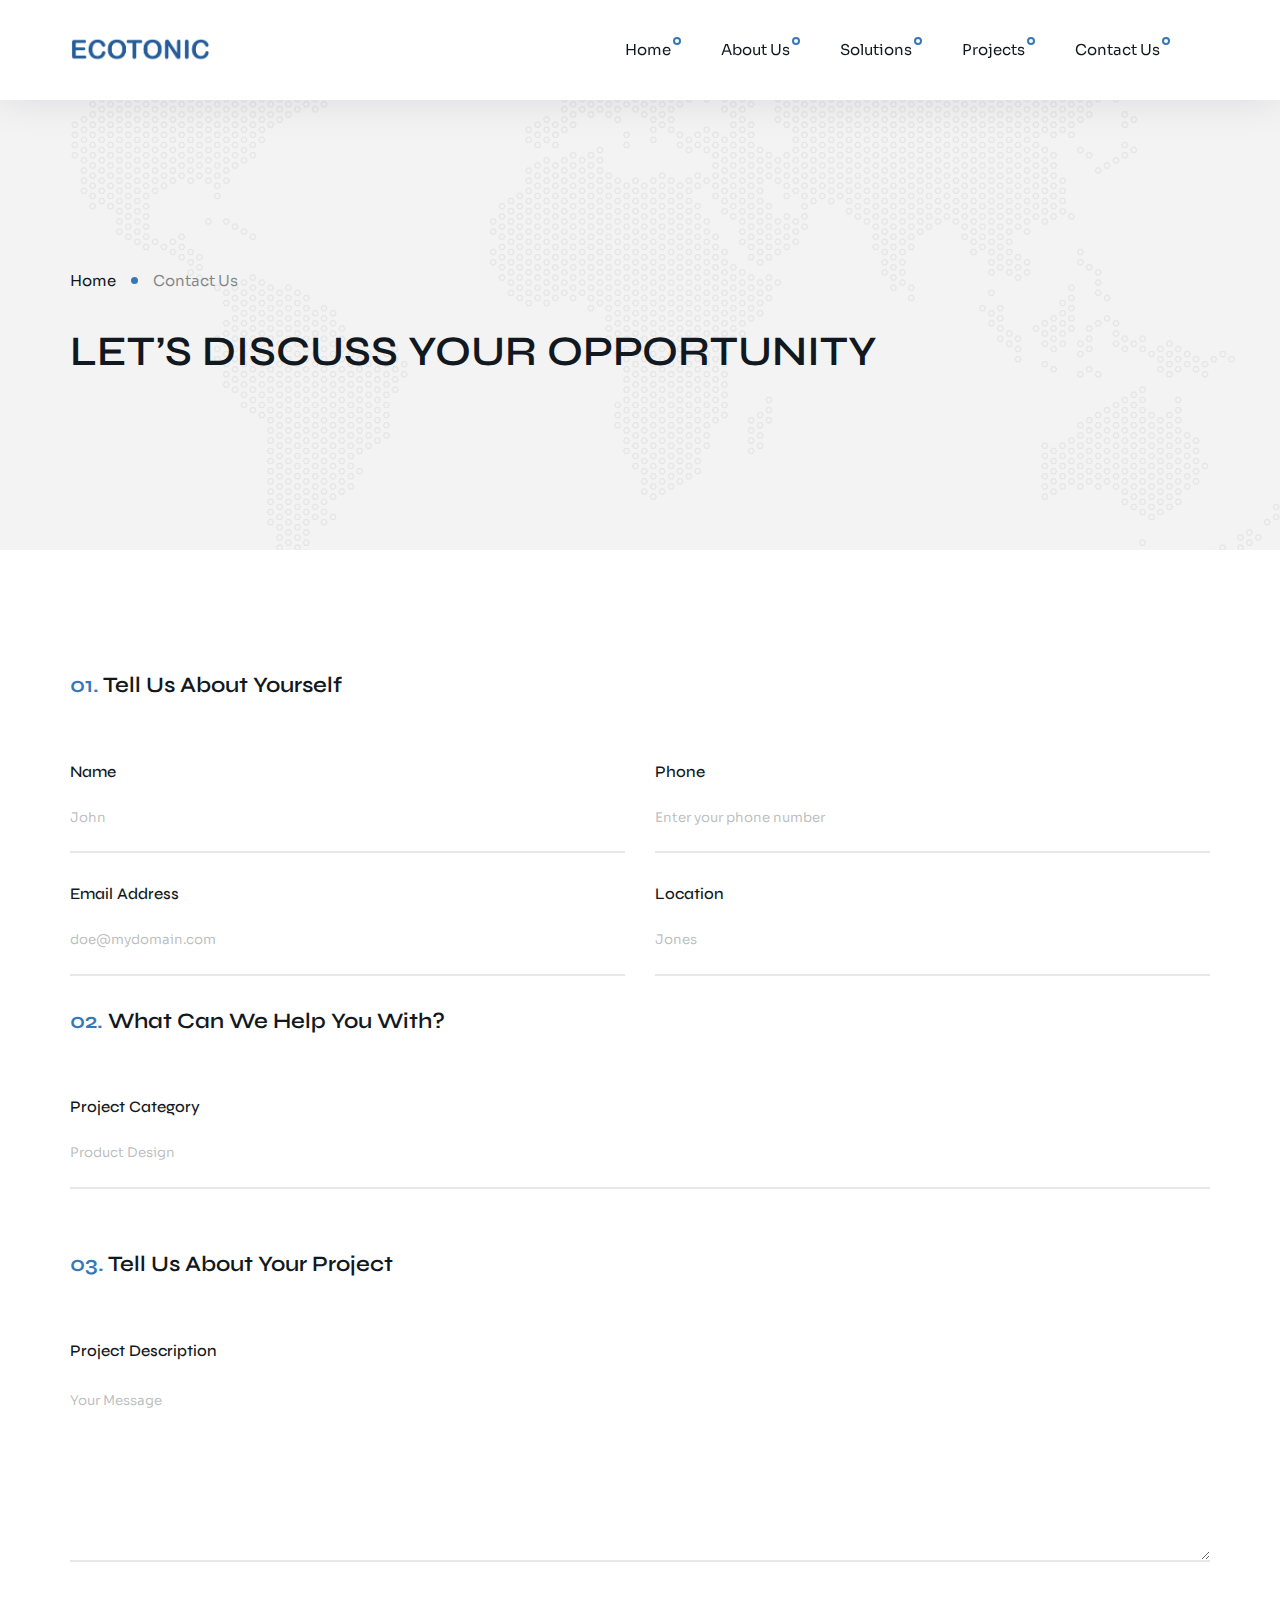
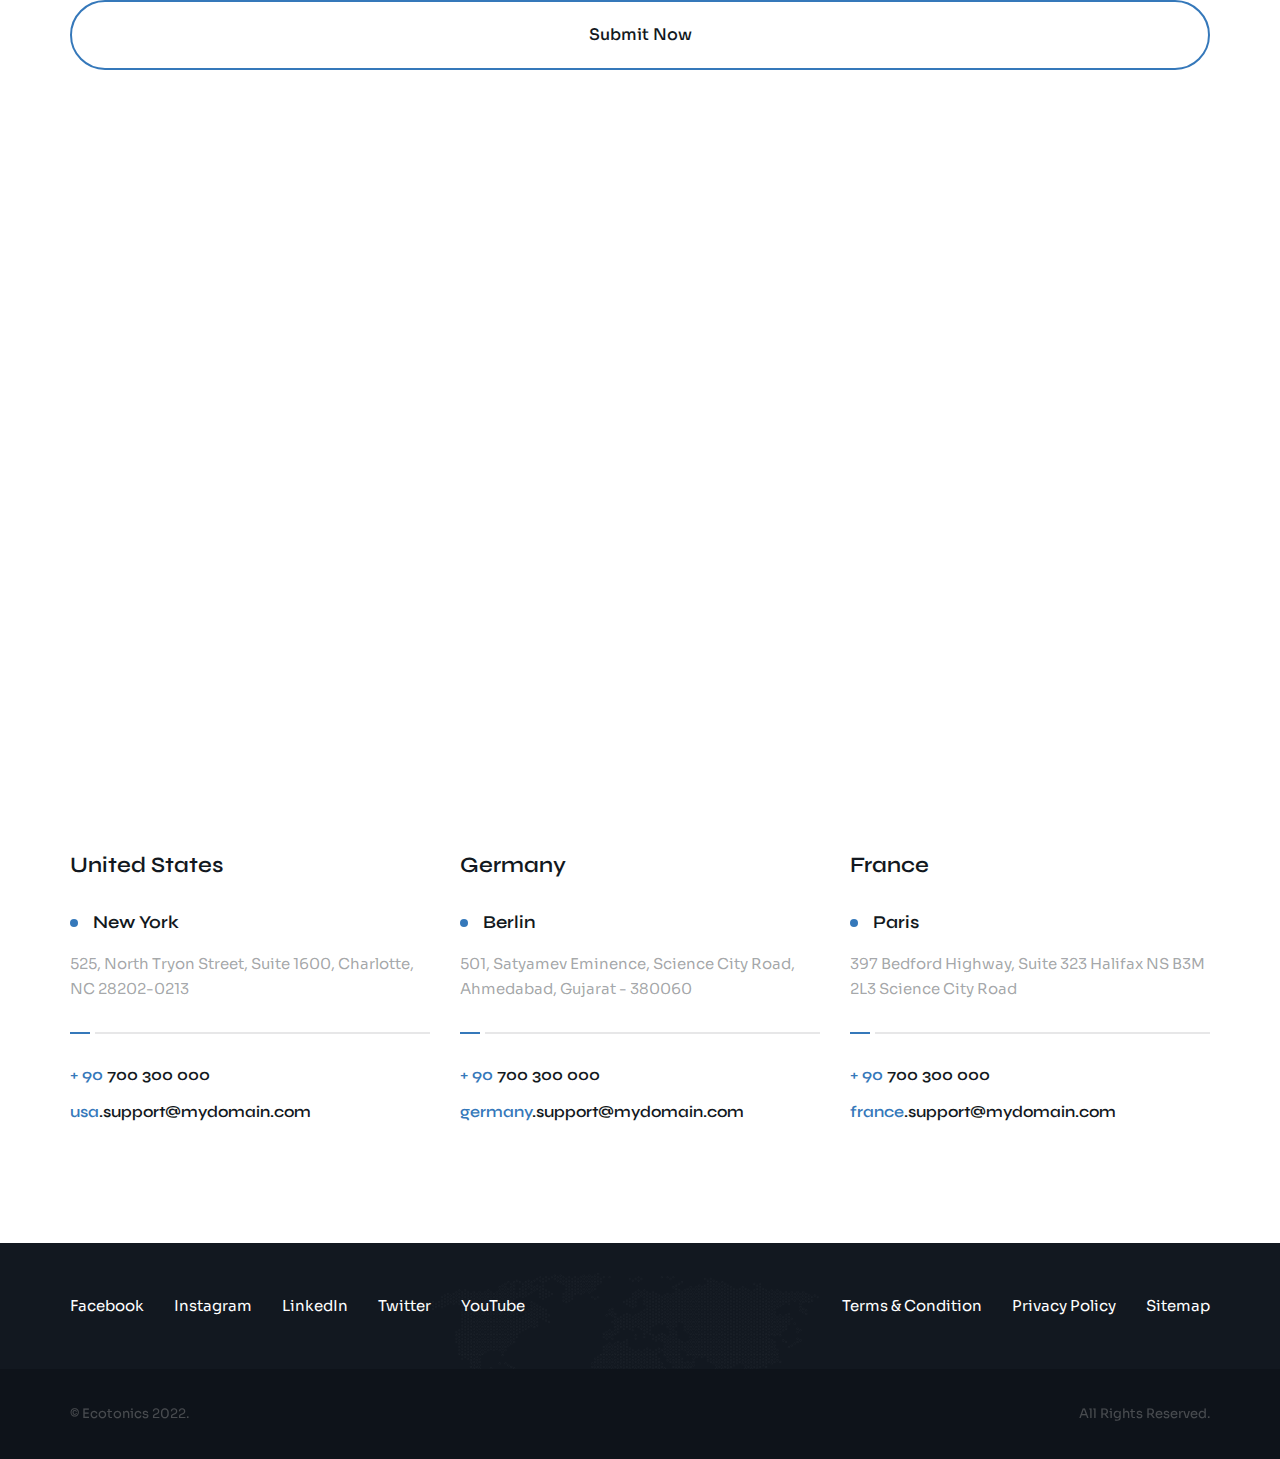
<file: contact.html>
<!DOCTYPE html>
<html lang="zxx">

<head>
    <meta charset="UTF-8">
    <meta name="viewport" content="width=device-width, initial-scale=1.0">
    <meta http-equiv="X-UA-Compatible" content="ie=edge">

    <!-- bootstrap grid css -->
    <link rel="stylesheet" href="css/plugins/bootstrap-grid.css">
    <!-- font awesome css -->
    <link rel="stylesheet" href="css/plugins/font-awesome.min.css">
    <!-- swiper css -->
    <link rel="stylesheet" href="css/plugins/swiper.min.css">
    <!-- itsulu css -->
    <link rel="stylesheet" href="css/style.css">

    <title>Ecotonics</title>
    <link rel="icon" type="image/x-icon" href="/img/logo/fav.ico">
</head>

<style>
    @media screen and (max-width: 1200px) {
        .mil-top-panel.mil-top-panel-transparent {
            background-color: #3a3f46;
            height: 50px;
        }
    }
</style>

<body>

    <!-- wrapper -->
    <div class="mil-wrapper">
        <!-- top bar -->
        <div class="mil-top-position mil-fixed">
            <div class="mil-top-panel">
                <!-- mil-top-panel-transparent -->
                <div class="container">
                    <a href="index.html" class="mil-logo" style="width: 140px"></a>
                    <div class="mil-navigation">
                        <nav>
                            <ul>
                                <li class="mil-has-children">
                                    <a href="index.html">Home</a>
                                </li>

                                <li class="mil-has-children">
                                    <a href="about.html">About Us</a>
                                </li>

                                <li class="mil-has-children">
                                    <a href="solutions.html">Solutions</a>
                                </li>

                                <li class="mil-has-children">
                                    <a href="projects.html">Projects</a>
                                </li>

                                <li class="mil-has-children">
                                    <a href="contact.html">Contact Us</a>
                                </li>

                            </ul>
                        </nav>
                    </div>
                    <!-- mobile menu button -->
                    <div class="mil-menu-btn">
                        <span></span>
                    </div>
                    <!-- mobile menu button end -->
                </div>
            </div>
        </div>
        <!-- top bar end -->

         <!-- banner -->
         <div class="mil-banner-sm mil-deep-bg">
            <img src="img/deco/map.png" alt="background" class="mil-background-image">
            <div class="mil-banner-content">
                <div class="container mil-relative">
                    <ul class="mil-breadcrumbs mil-mb-30">
                        <li><a href="home-1.html">Home</a></li>
                        <li><a href="contact.html">Contact Us</a></li>
                    </ul>
                    <h2 class="mil-uppercase">Let’s discuss your opportunity</h2>
                </div>
            </div>
        </div>
        <!-- banner end -->

        <!-- contact -->
        <section class="mil-contact mil-p-120-0">
            <div class="container">
                <div class="row justify-content-between">
                    <div class="col-lg-12 col-xl-12 mil-mb-120">

                        <form id="formContact" method="post" enctype="multipart/form-data">

                            <h4 class="mil-mb-60"><span class="mil-accent">01.</span> Tell Us About Yourself</h4>

                            <div class="row">
                                <div class="col-lg-6">

                                    <div class="mil-input-frame mil-dark-input mil-mb-30">
                                        <label class="mil-h6 mil-dark"><span>Name</span></label>
                                        <input type="text" name="first_name" required placeholder="John">
                                    </div>

                                </div>
                                <div class="col-lg-6">

                                    <div class="mil-input-frame mil-dark-input mil-mb-30">
                                        <label class="mil-h6"><span>Phone</span></label>
                                        <input type="tel" name="phone" placeholder="Enter your phone number">
                                    </div>

                                </div>
                                <div class="col-lg-6">

                                    <div class="mil-input-frame mil-dark-input mil-mb-30">
                                        <label class="mil-h6"><span>Email Address</span></label>
                                        <input type="email" name="email" required placeholder="doe@mydomain.com">
                                    </div>

                                </div>
                                <div class="col-lg-6">

                                    <div class="mil-input-frame mil-dark-input mil-mb-30">
                                        <label class="mil-h6"><span>Location</span></label>
                                        <input type="text" name="last_name" required placeholder="Jones">
                                    </div>

                                </div>
                                
                            </div>

                            <h4 class="mil-mb-60"><span class="mil-accent">02.</span> What Can We Help You With?</h4>

                            <div class="row">
                                <div class="col-lg-12 mil-mb-30">

                                    <div class="mil-input-frame mil-dark-input mil-mb-30">
                                        <label class="mil-h6 mil-dark"><span>Project Category</span></label>
                                        <input type="text" name="category" placeholder="Product Design">
                                    </div>

                                </div>
                            </div>

                            <h4 class="mil-mb-60"><span class="mil-accent">03.</span> Tell Us About Your Project</h4>

                            <div class="row">

                                <div class="col-lg-12">

                                    <div class="mil-input-frame mil-dark-input mil-mb-30">
                                        <label class="mil-h6"><span>Project Description</span></label>
                                        <textarea placeholder="Your Message" name="message" class="mil-shortened"></textarea>
                                    </div>

                                </div>

                                <div class="col-lg-12">

                                    <button type="submit" class="mil-button mil-border mil-fw"><span>Submit Now</span></button>

                                </div>

                            </div>
                            
                            <div class="alert-success" style="display: none;"><h5>Thanks, your message is sent successfully.</h5></div>
                            <div class="alert-error" style="display: none;"><h5>Error! Message could not be sent.</h5></div>
                        </form>

                    </div>
                </div>
            </div>
        </section>
        <!-- contact end -->

        <!-- map -->
        <div>
            <div class="mil-map-frame">
                <iframe src="https://www.google.com/maps/embed?pb=!1m14!1m8!1m3!1d48389.289421122936!2d-74.0577166!3d40.7107384!3m2!1i1024!2i768!4f13.1!3m3!1m2!1s0x89c250aee3ee6da7%3A0xe8a316c6c836011f!2sBuddy&#39;s%20JC!5e0!3m2!1sen!2sua!4v1682071433844!5m2!1sen!2sua" width="600" height="450" style="border:0;" allowfullscreen="" loading="lazy" referrerpolicy="no-referrer-when-downgrade"></iframe>
            </div>
            <div class="container"></div>
        </div>
        <!-- map end -->

        <!-- contact info -->
        <section class="mil-p-120-60">
            <div class="container">
                <div class="row">
                    <div class="col-xl-4">

                        <div class="mil-mb-60">
                            <h4 class="mil-mb-30">United States</h4>
                            <h5 class="mil-list-title mil-mb-15">New York</h5>
                            <p class="mil-mb-30">525, North Tryon Street, Suite 1600, Charlotte, NC 28202-0213</p>
                            <div class="mil-divider mil-divider-left mil-mb-30"></div>

                            <h6 class="mil-mb-15"><span class="mil-accent">+ 90</span> 700 300 000</h6>
                            <h6><span class="mil-accent">usa</span>.support@mydomain.com</h6>
                        </div>

                    </div>
                    <div class="col-xl-4">

                        <div class="mil-mb-60">
                            <h4 class="mil-mb-30">Germany</h4>
                            <h5 class="mil-list-title mil-mb-15">Berlin</h5>
                            <p class="mil-mb-30">501, Satyamev Eminence, Science City Road,
                                Ahmedabad, Gujarat - 380060</p>
                            <div class="mil-divider mil-divider-left mil-mb-30"></div>

                            <h6 class="mil-mb-15"><span class="mil-accent">+ 90</span> 700 300 000</h6>
                            <h6><span class="mil-accent">germany</span>.support@mydomain.com</h6>
                        </div>

                    </div>
                    <div class="col-xl-4">

                        <div class="mil-mb-60">
                            <h4 class="mil-mb-30">France</h4>
                            <h5 class="mil-list-title mil-mb-15">Paris</h5>
                            <p class="mil-mb-30">397 Bedford Highway, Suite 323 Halifax NS B3M 2L3 Science City Road</p>
                            <div class="mil-divider mil-divider-left mil-mb-30"></div>

                            <h6 class="mil-mb-15"><span class="mil-accent">+ 90</span> 700 300 000</h6>
                            <h6><span class="mil-accent">france</span>.support@mydomain.com</h6>
                        </div>

                    </div>
                </div>
            </div>
        </section>
        <!-- contact info end -->

        <!-- footer -->
        <footer class="mil-dark-bg">
            <img src="img/deco/map.png" alt="background" class="mil-footer-bg">
            <div class="container">

                <!-- <div class="mil-divider mil-light"></div> -->

                <div class="mil-footer-links">
                    <ul class="mil-social mil-light">
                        <li class="mil-adapt-links"><a href="#.">Facebook</a><a href="#.">FB</a></li>
                        <li class="mil-adapt-links"><a href="#.">Instagram</a><a href="#.">IG</a></li>
                        <li class="mil-adapt-links"><a href="#.">LinkedIn</a><a href="#.">IN</a></li>
                        <li class="mil-adapt-links"><a href="#.">Twitter</a><a href="#.">TW</a></li>
                        <li class="mil-adapt-links"><a href="#.">YouTube</a><a href="#.">YT</a></li>
                    </ul>
                    <ul class="mil-additional-links mil-light">
                        <li><a href="#.">Terms & Condition</a></li>
                        <li><a href="#.">Privacy Policy</a></li>
                        <li><a href="#.">Sitemap</a></li>
                    </ul>
                </div>
            </div>
            <div class="mil-footer-bottom">
                <div class="container">
                    <p class="mil-text-sm mil-light">© Ecotonics 2022.</p>
                    <p class="mil-text-sm mil-light">All Rights Reserved.</p>
                </div>
            </div>
        </footer>
        <!-- footer end-->

    </div>
    <!-- wrapper end -->

    <!-- jQuery js -->
    <script src="js/plugins/jquery.min.js"></script>
    <!-- swiper js -->
    <script src="js/plugins/swiper.min.js"></script>
    <!-- itsulu js -->
    <script src="js/main.js"></script>
    <script src="js/forms.js"></script>

</body>

</html>
</file>
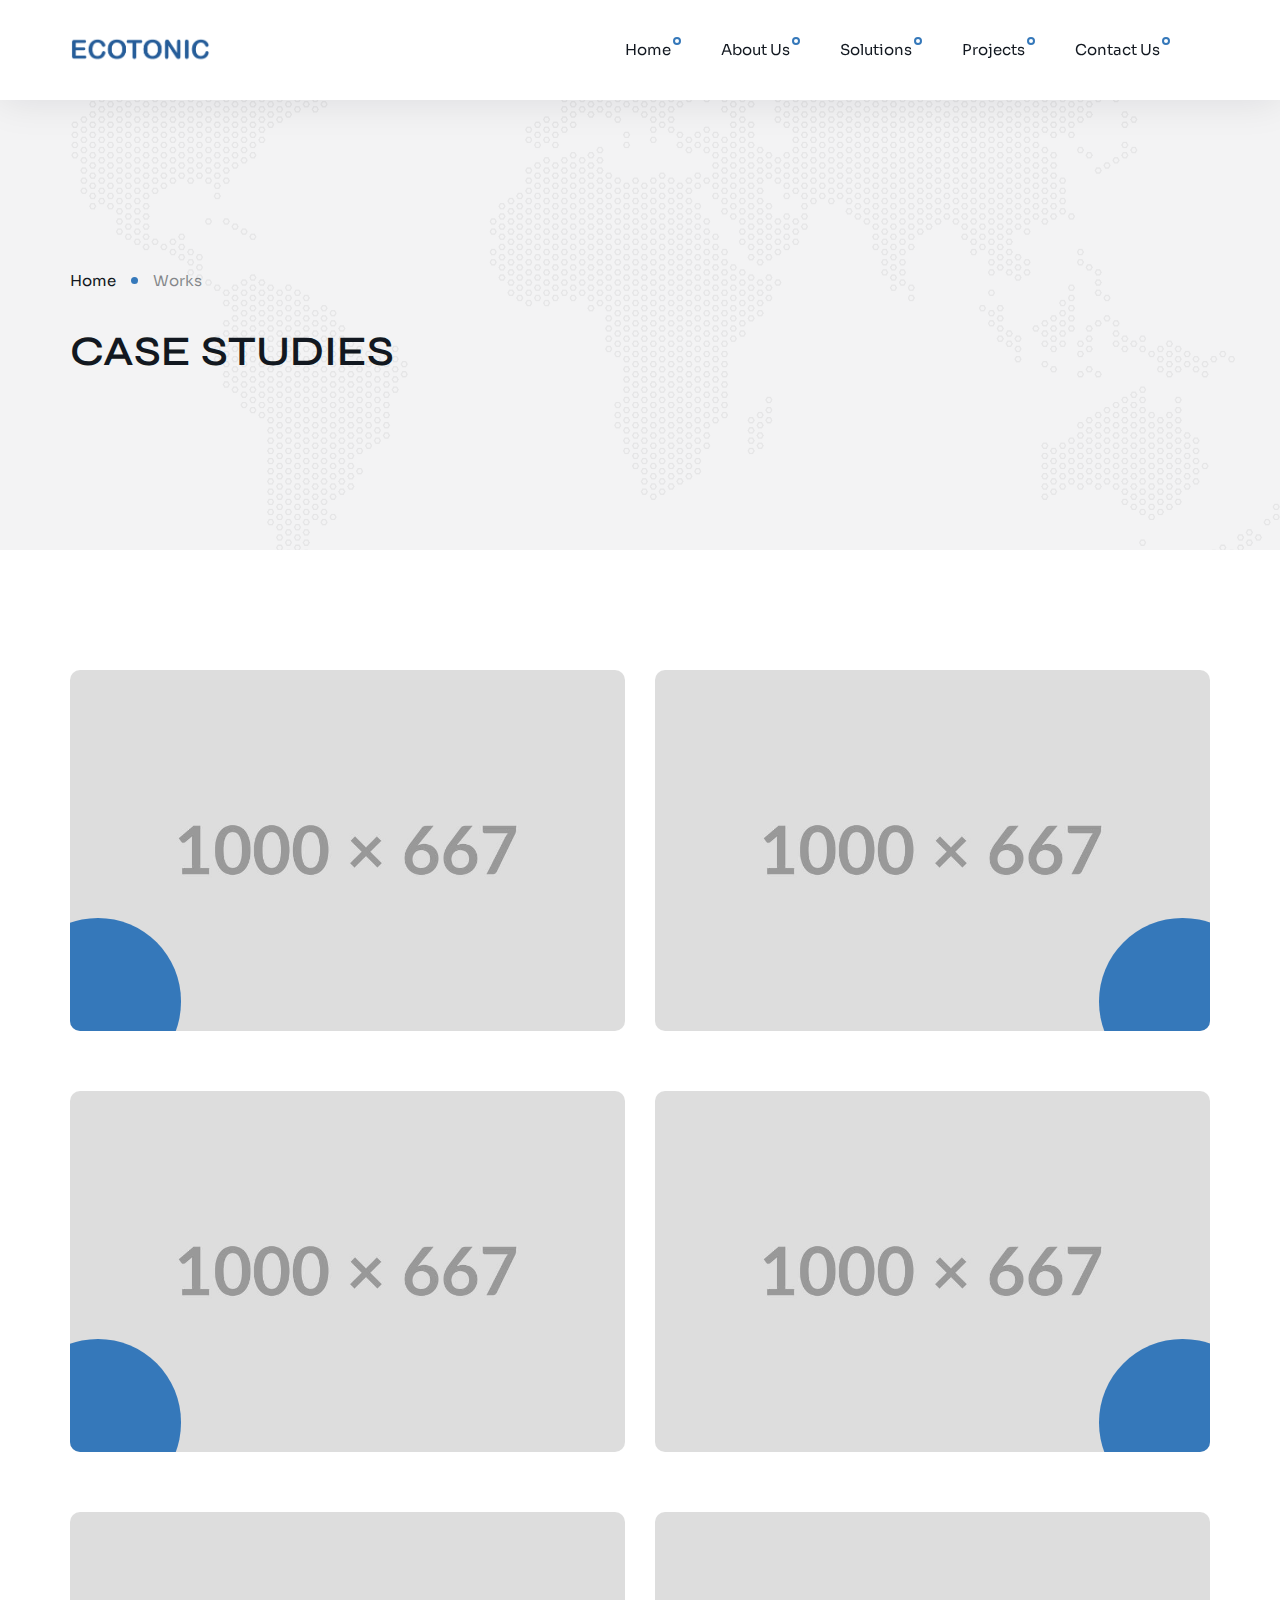
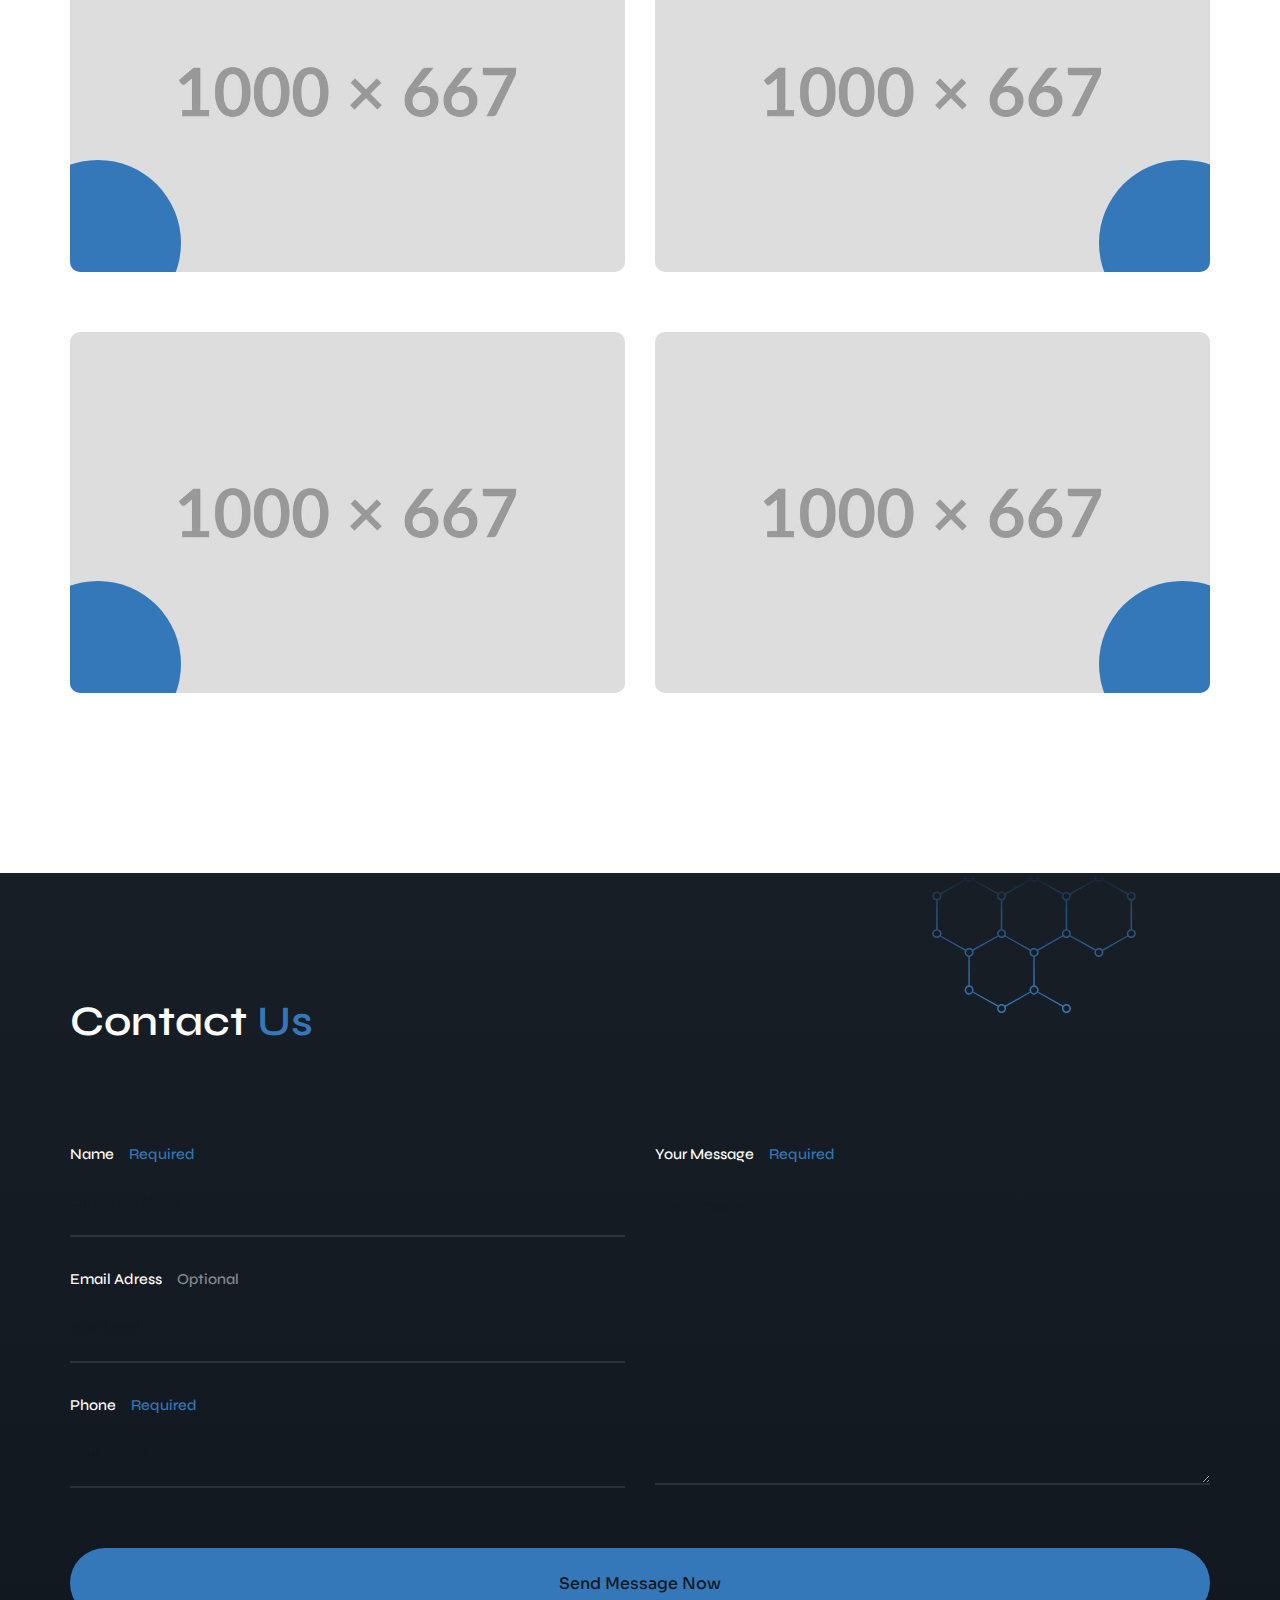
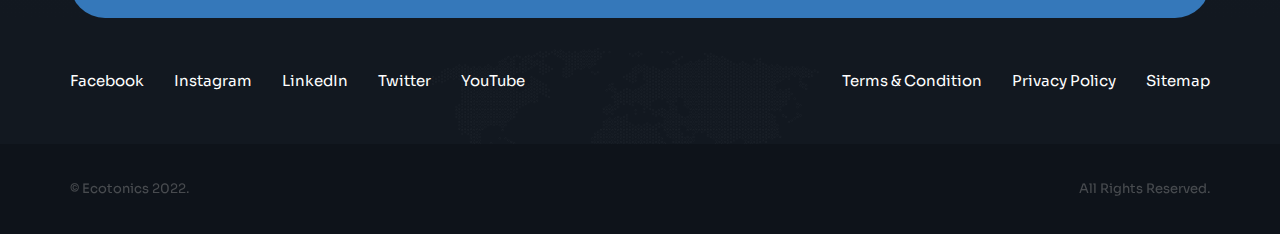
<file: projects.html>
<!DOCTYPE html>
<html lang="zxx">

<head>
    <meta charset="UTF-8">
    <meta name="viewport" content="width=device-width, initial-scale=1.0">
    <meta http-equiv="X-UA-Compatible" content="ie=edge">

    <!-- bootstrap grid css -->
    <link rel="stylesheet" href="css/plugins/bootstrap-grid.css">
    <!-- font awesome css -->
    <link rel="stylesheet" href="css/plugins/font-awesome.min.css">
    <!-- swiper css -->
    <link rel="stylesheet" href="css/plugins/swiper.min.css">
    <!-- itsulu css -->
    <link rel="stylesheet" href="css/style.css">

    <title>Ecotonics</title>
    <link rel="icon" type="image/x-icon" href="/img/logo/fav.ico">
</head>

<style>
    @media screen and (max-width: 1200px) {
        .mil-top-panel.mil-top-panel-transparent {
            background-color: #3a3f46;
            height: 50px;
        }
    }
</style>

<body>

    <!-- wrapper -->
    <div class="mil-wrapper">
        <!-- top bar -->
        <div class="mil-top-position mil-fixed">
            <div class="mil-top-panel">
                <!-- mil-top-panel-transparent -->
                <div class="container">
                    <a href="index.html" class="mil-logo" style="width: 140px"></a>
                    <div class="mil-navigation">
                        <nav>
                            <ul>
                                <li class="mil-has-children">
                                    <a href="index.html">Home</a>
                                </li>

                                <li class="mil-has-children">
                                    <a href="about.html">About Us</a>
                                </li>

                                <li class="mil-has-children">
                                    <a href="solutions.html">Solutions</a>
                                </li>

                                <li class="mil-has-children">
                                    <a href="projects.html">Projects</a>
                                </li>

                                <li class="mil-has-children">
                                    <a href="contact.html">Contact Us</a>
                                </li>

                            </ul>
                        </nav>
                    </div>
                    <!-- mobile menu button -->
                    <div class="mil-menu-btn">
                        <span></span>
                    </div>
                    <!-- mobile menu button end -->
                </div>
            </div>
        </div>
        <!-- top bar end -->

        <!-- banner -->
        <div class="mil-banner-sm mil-deep-bg">
            <img src="img/deco/map.png" alt="background" class="mil-background-image">
            <div class="mil-banner-content">
                <div class="container mil-relative">
                    <ul class="mil-breadcrumbs mil-mb-30">
                        <li><a href="home-1.html">Home</a></li>
                        <li><a href="portfolio.html">Works</a></li>
                    </ul>
                    <h2 class="mil-uppercase">Case Studies</h2>
                </div>
            </div>
        </div>
        <!-- banner end -->

        <!-- portfolio -->
        <section class="mil-p-120-120">
            <div class="container">
                <div class="row justify-content-between align-items-center">
                    <div class="col-xl-6 mil-mb-60">

                        <div class="mil-project-cover">
                            <img src="img/projects/2.jpg" alt="Project">
                        </div>

                    </div>

                    <div class="col-xl-6 mil-mb-60">

                        <div class="mil-project-cover mil-type-2">
                            <img src="img/projects/3.jpg" alt="Project">
                        </div>

                    </div>

                    <div class="col-xl-6 mil-mb-60">

                        <div class="mil-project-cover">
                            <img src="img/projects/2.jpg" alt="Project">
                        </div>

                    </div>

                    <div class="col-xl-6 mil-mb-60">

                        <div class="mil-project-cover mil-type-2">
                            <img src="img/projects/3.jpg" alt="Project">
                        </div>

                    </div>

                    <div class="col-xl-6 mil-mb-60">

                        <div class="mil-project-cover">
                            <img src="img/projects/2.jpg" alt="Project">
                        </div>

                    </div>

                    <div class="col-xl-6 mil-mb-60">

                        <div class="mil-project-cover mil-type-2">
                            <img src="img/projects/3.jpg" alt="Project">
                        </div>

                    </div>

                    <div class="col-xl-6 mil-mb-60">

                        <div class="mil-project-cover">
                            <img src="img/projects/2.jpg" alt="Project">
                        </div>

                    </div>

                    <div class="col-xl-6 mil-mb-60">

                        <div class="mil-project-cover mil-type-2">
                            <img src="img/projects/3.jpg" alt="Project">
                        </div>

                    </div>
                </div>
            </div>
        </section>
        <!-- portfolio end -->

        <!-- contact -->
        <section class="mil-contact mil-gradient-bg mil-p-120-0">
            <div class="mil-deco mil-deco-accent" style="top: 0; right: 10%;"></div>
            <div class="container">
                <h2 class="mil-light mil-mb-90">Contact <span class="mil-accent">Us</span></h2>
                <form id="formFeedback" method="post" enctype="multipart/form-data">
                    <div class="row">
                        <div class="col-lg-6">

                            <div class="mil-input-frame mil-mb-30">
                                <label><span class="mil-light">Name</span><span class="mil-accent">Required</span></label>
                                <input type="text" name="name" required placeholder="Enter Your Name Here">
                            </div>
                            <div class="mil-input-frame mil-mb-30">
                                <label><span class="mil-light">Email Adress</span><span class="mil-light-soft">Optional</span></label>
                                <input type="email" name="email" required id="email" placeholder="Your Email">
                            </div>
                            <div class="mil-input-frame mil-mb-60">
                                <label><span class="mil-light">Phone</span><span class="mil-accent">Required</span></label>
                                <input type="tel" name="phone" placeholder="Your Phone">
                            </div>

                        </div>
                        <div class="col-lg-6">

                            <div class="mil-input-frame mil-mb-30">
                                <label><span class="mil-light">Your Message</span><span class="mil-accent">Required</span></label>
                                <textarea placeholder="Your Message" name="message"></textarea>
                            </div>

                        </div>
                        <div class="col-12">

                            <button type="submit" class="mil-button mil-accent-bg mil-fw"><span>Send Message Now</span></button>

                        </div>
                    </div>
                    <div class="alert-success" style="display: none;"><h5>Thanks, your message is sent successfully.</h5></div>
                    <div class="alert-error" style="display: none;"><h5>Error! Message could not be sent.</h5></div>
                </form>
            </div>
        </section>
        <!-- contact end -->

        <!-- footer -->
        <footer class="mil-dark-bg">
            <img src="img/deco/map.png" alt="background" class="mil-footer-bg">
            <div class="container">

                <!-- <div class="mil-divider mil-light"></div> -->

                <div class="mil-footer-links">
                    <ul class="mil-social mil-light">
                        <li class="mil-adapt-links"><a href="#.">Facebook</a><a href="#.">FB</a></li>
                        <li class="mil-adapt-links"><a href="#.">Instagram</a><a href="#.">IG</a></li>
                        <li class="mil-adapt-links"><a href="#.">LinkedIn</a><a href="#.">IN</a></li>
                        <li class="mil-adapt-links"><a href="#.">Twitter</a><a href="#.">TW</a></li>
                        <li class="mil-adapt-links"><a href="#.">YouTube</a><a href="#.">YT</a></li>
                    </ul>
                    <ul class="mil-additional-links mil-light">
                        <li><a href="#.">Terms & Condition</a></li>
                        <li><a href="#.">Privacy Policy</a></li>
                        <li><a href="#.">Sitemap</a></li>
                    </ul>
                </div>
            </div>
            <div class="mil-footer-bottom">
                <div class="container">
                    <p class="mil-text-sm mil-light">© Ecotonics 2022.</p>
                    <p class="mil-text-sm mil-light">All Rights Reserved.</p>
                </div>
            </div>
        </footer>
        <!-- footer end -->

    </div>
    <!-- wrapper end -->

    <!-- jQuery js -->
    <script src="js/plugins/jquery.min.js"></script>
    <!-- swiper js -->
    <script src="js/plugins/swiper.min.js"></script>
    <!-- itsulu js -->
    <script src="js/main.js"></script>
    <script src="js/forms.js"></script>

</body>

</html>
</file>
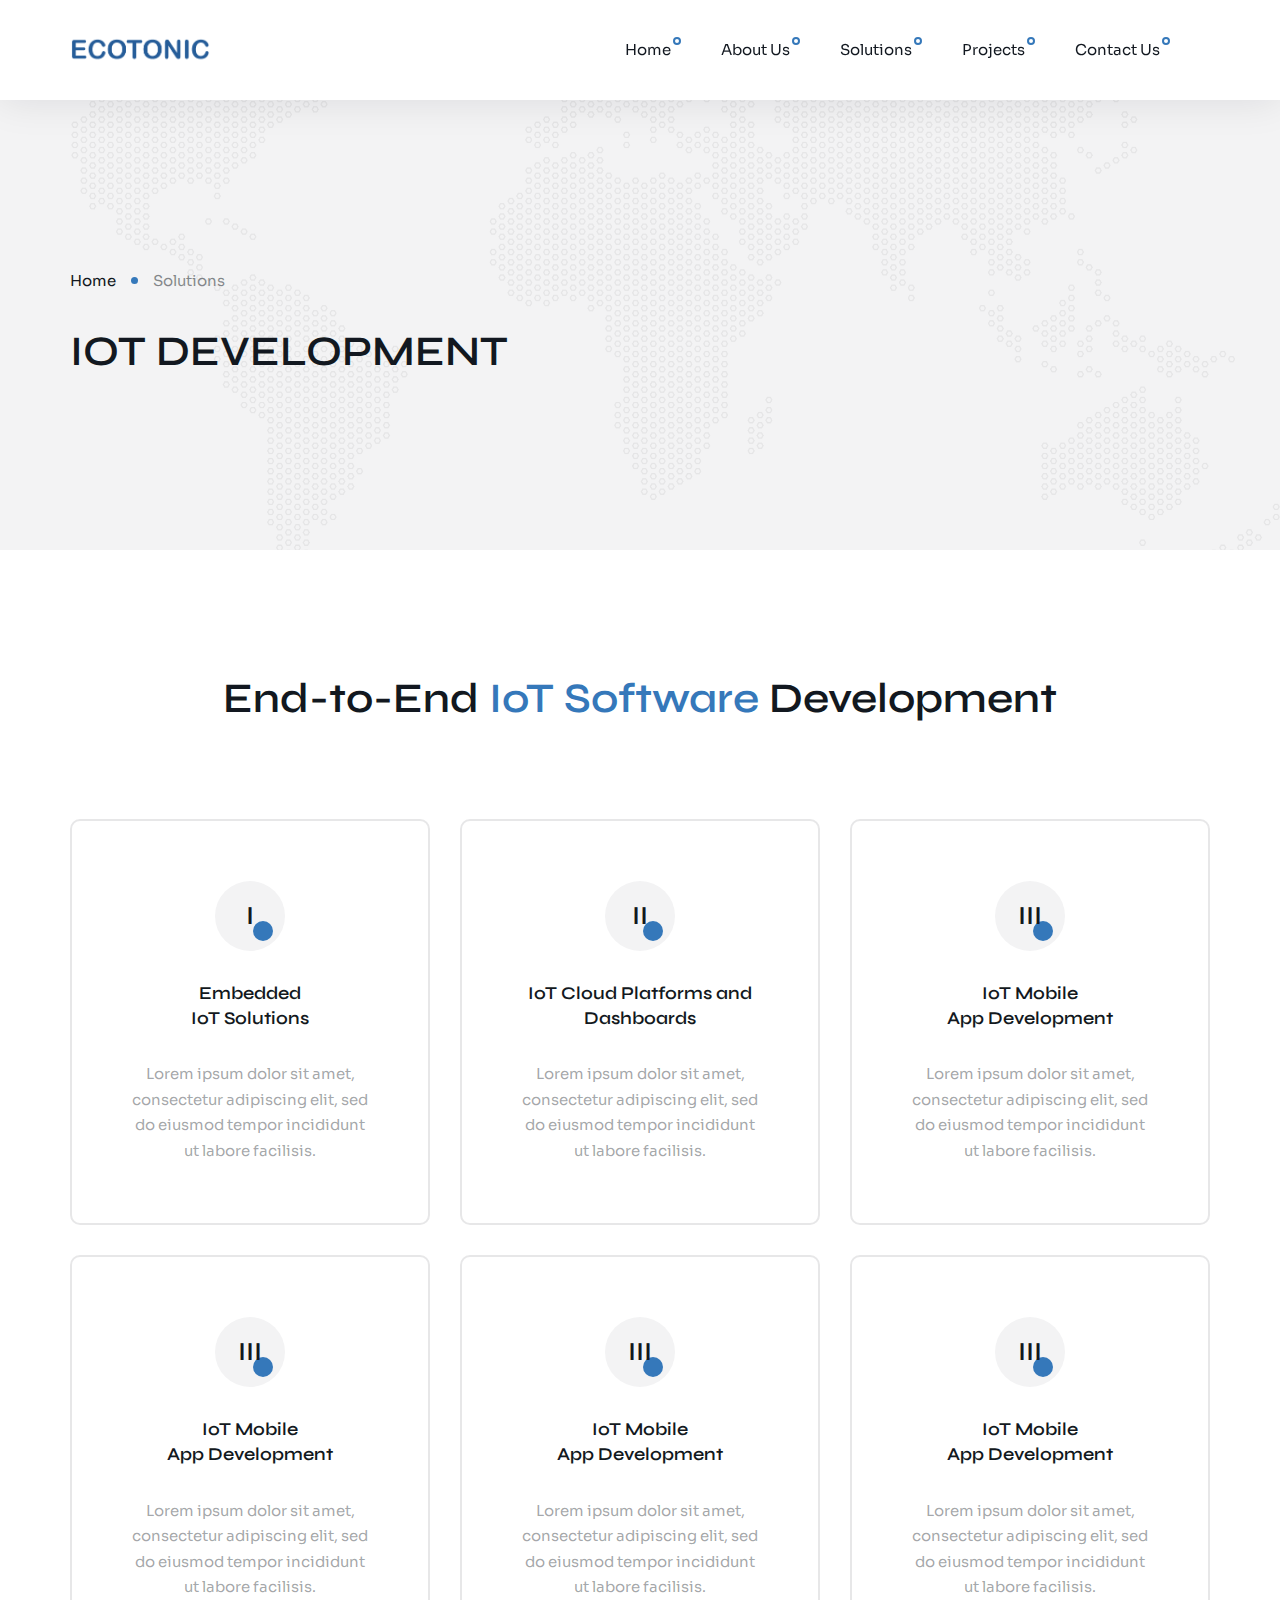
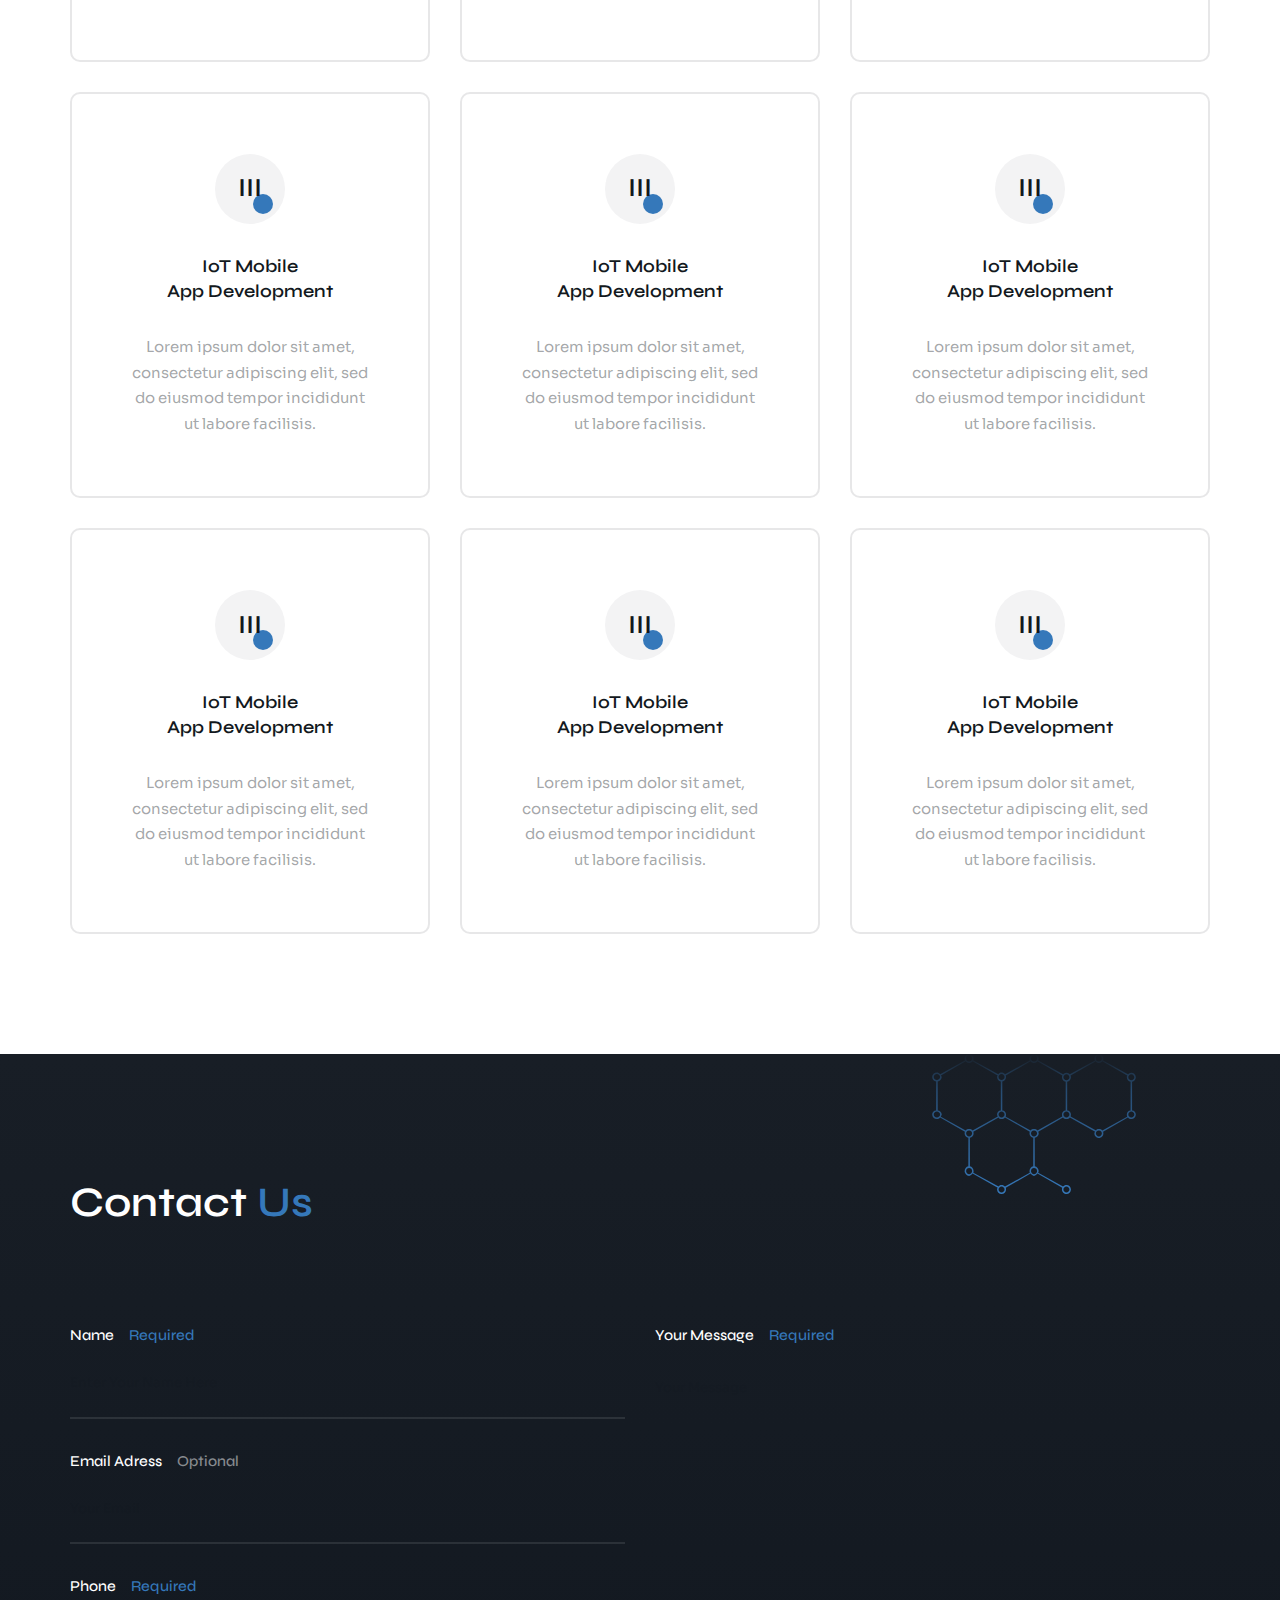
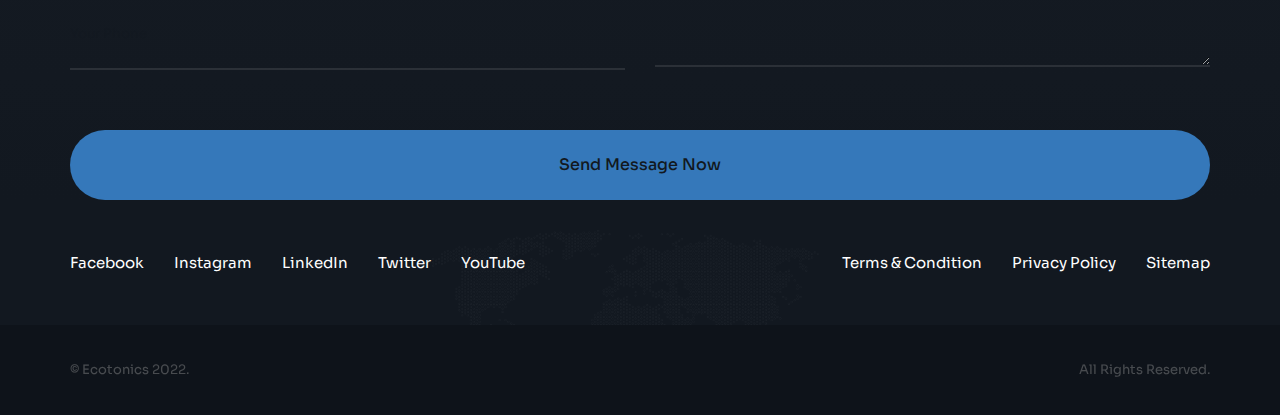
<file: solutions.html>
<!DOCTYPE html>
<html lang="zxx">

<head>
    <meta charset="UTF-8">
    <meta name="viewport" content="width=device-width, initial-scale=1.0">
    <meta http-equiv="X-UA-Compatible" content="ie=edge">

    <!-- bootstrap grid css -->
    <link rel="stylesheet" href="css/plugins/bootstrap-grid.css">
    <!-- font awesome css -->
    <link rel="stylesheet" href="css/plugins/font-awesome.min.css">
    <!-- swiper css -->
    <link rel="stylesheet" href="css/plugins/swiper.min.css">
    <!-- itsulu css -->
    <link rel="stylesheet" href="css/style.css">

    <title>Ecotonics</title>
    <link rel="icon" type="image/x-icon" href="/img/logo/fav.ico">
</head>

<style>
    @media screen and (max-width: 1200px) {
        .mil-top-panel.mil-top-panel-transparent {
            background-color: #3a3f46;
            height: 50px;
        }
    }
</style>

<body>

    <!-- wrapper -->
    <div class="mil-wrapper">
        <!-- top bar -->
        <div class="mil-top-position mil-fixed">
            <div class="mil-top-panel">
                <!-- mil-top-panel-transparent -->
                <div class="container">
                    <a href="index.html" class="mil-logo" style="width: 140px"></a>
                    <div class="mil-navigation">
                        <nav>
                            <ul>
                                <li class="mil-has-children">
                                    <a href="index.html">Home</a>
                                </li>

                                <li class="mil-has-children">
                                    <a href="about.html">About Us</a>
                                </li>

                                <li class="mil-has-children">
                                    <a href="solutions.html">Solutions</a>
                                </li>

                                <li class="mil-has-children">
                                    <a href="projects.html">Projects</a>
                                </li>

                                <li class="mil-has-children">
                                    <a href="contact.html">Contact Us</a>
                                </li>

                            </ul>
                        </nav>
                    </div>
                    <!-- mobile menu button -->
                    <div class="mil-menu-btn">
                        <span></span>
                    </div>
                    <!-- mobile menu button end -->
                </div>
            </div>
        </div>
        <!-- top bar end -->

        <!-- banner -->
        <div class="mil-banner-sm mil-deep-bg">
            <img src="img/deco/map.png" alt="background" class="mil-background-image">
            <div class="mil-banner-content">
                <div class="container mil-relative">
                    <ul class="mil-breadcrumbs mil-mb-30">
                        <li><a href="home-1.html">Home</a></li>
                        <li><a href="service-1.html">Solutions</a></li>
                    </ul>
                    <h2 class="mil-uppercase">IoT development</h2>
                </div>
            </div>
        </div>
        <!-- banner end -->

        <!-- ??? -->
        <section class="mil-p-120-90">
            <div class="container">
                <h2 class="mil-text-center mil-mb-90">End-to-End <span class="mil-accent">IoT Software</span> Development</h2>
                <div class="row">

                    <div class="col-lg-4">

                        <div class="mil-hover-card mil-box-center mil-mb-30">
                            <div class="mil-icon-frame mil-icon-frame-md mil-icon-bg mil-mb-30">
                                <h3>I</h3>
                            </div>
                            <h5 class="mil-mb-30">Embedded <br>IoT Solutions</h5>
                            <p>Lorem ipsum dolor sit amet, consectetur adipiscing elit, sed do eiusmod tempor incididunt ut labore facilisis. </p>
                        </div>

                    </div>

                    <div class="col-lg-4">

                        <div class="mil-hover-card mil-box-center mil-mb-30">
                            <div class="mil-icon-frame mil-icon-frame-md mil-icon-bg mil-mb-30">
                                <h3>II</h3>
                            </div>
                            <h5 class="mil-mb-30">IoT Cloud Platforms and Dashboards</h5>
                            <p>Lorem ipsum dolor sit amet, consectetur adipiscing elit, sed do eiusmod tempor incididunt ut labore facilisis. </p>
                        </div>

                    </div>

                    <div class="col-lg-4">

                        <div class="mil-hover-card mil-box-center mil-mb-30">
                            <div class="mil-icon-frame mil-icon-frame-md mil-icon-bg mil-mb-30">
                                <h3>III</h3>
                            </div>
                            <h5 class="mil-mb-30">IoT Mobile <br>App Development</h5>
                            <p>Lorem ipsum dolor sit amet, consectetur adipiscing elit, sed do eiusmod tempor incididunt ut labore facilisis. </p>
                        </div>

                    </div>

                    <div class="col-lg-4">

                        <div class="mil-hover-card mil-box-center mil-mb-30">
                            <div class="mil-icon-frame mil-icon-frame-md mil-icon-bg mil-mb-30">
                                <h3>III</h3>
                            </div>
                            <h5 class="mil-mb-30">IoT Mobile <br>App Development</h5>
                            <p>Lorem ipsum dolor sit amet, consectetur adipiscing elit, sed do eiusmod tempor incididunt ut labore facilisis. </p>
                        </div>

                    </div>

                    <div class="col-lg-4">

                        <div class="mil-hover-card mil-box-center mil-mb-30">
                            <div class="mil-icon-frame mil-icon-frame-md mil-icon-bg mil-mb-30">
                                <h3>III</h3>
                            </div>
                            <h5 class="mil-mb-30">IoT Mobile <br>App Development</h5>
                            <p>Lorem ipsum dolor sit amet, consectetur adipiscing elit, sed do eiusmod tempor incididunt ut labore facilisis. </p>
                        </div>

                    </div>

                    <div class="col-lg-4">

                        <div class="mil-hover-card mil-box-center mil-mb-30">
                            <div class="mil-icon-frame mil-icon-frame-md mil-icon-bg mil-mb-30">
                                <h3>III</h3>
                            </div>
                            <h5 class="mil-mb-30">IoT Mobile <br>App Development</h5>
                            <p>Lorem ipsum dolor sit amet, consectetur adipiscing elit, sed do eiusmod tempor incididunt ut labore facilisis. </p>
                        </div>

                    </div>

                    <div class="col-lg-4">

                        <div class="mil-hover-card mil-box-center mil-mb-30">
                            <div class="mil-icon-frame mil-icon-frame-md mil-icon-bg mil-mb-30">
                                <h3>III</h3>
                            </div>
                            <h5 class="mil-mb-30">IoT Mobile <br>App Development</h5>
                            <p>Lorem ipsum dolor sit amet, consectetur adipiscing elit, sed do eiusmod tempor incididunt ut labore facilisis. </p>
                        </div>

                    </div>

                    <div class="col-lg-4">

                        <div class="mil-hover-card mil-box-center mil-mb-30">
                            <div class="mil-icon-frame mil-icon-frame-md mil-icon-bg mil-mb-30">
                                <h3>III</h3>
                            </div>
                            <h5 class="mil-mb-30">IoT Mobile <br>App Development</h5>
                            <p>Lorem ipsum dolor sit amet, consectetur adipiscing elit, sed do eiusmod tempor incididunt ut labore facilisis. </p>
                        </div>

                    </div>

                    <div class="col-lg-4">

                        <div class="mil-hover-card mil-box-center mil-mb-30">
                            <div class="mil-icon-frame mil-icon-frame-md mil-icon-bg mil-mb-30">
                                <h3>III</h3>
                            </div>
                            <h5 class="mil-mb-30">IoT Mobile <br>App Development</h5>
                            <p>Lorem ipsum dolor sit amet, consectetur adipiscing elit, sed do eiusmod tempor incididunt ut labore facilisis. </p>
                        </div>

                    </div>

                    <div class="col-lg-4">

                        <div class="mil-hover-card mil-box-center mil-mb-30">
                            <div class="mil-icon-frame mil-icon-frame-md mil-icon-bg mil-mb-30">
                                <h3>III</h3>
                            </div>
                            <h5 class="mil-mb-30">IoT Mobile <br>App Development</h5>
                            <p>Lorem ipsum dolor sit amet, consectetur adipiscing elit, sed do eiusmod tempor incididunt ut labore facilisis. </p>
                        </div>

                    </div>

                    <div class="col-lg-4">

                        <div class="mil-hover-card mil-box-center mil-mb-30">
                            <div class="mil-icon-frame mil-icon-frame-md mil-icon-bg mil-mb-30">
                                <h3>III</h3>
                            </div>
                            <h5 class="mil-mb-30">IoT Mobile <br>App Development</h5>
                            <p>Lorem ipsum dolor sit amet, consectetur adipiscing elit, sed do eiusmod tempor incididunt ut labore facilisis. </p>
                        </div>

                    </div>

                    <div class="col-lg-4">

                        <div class="mil-hover-card mil-box-center mil-mb-30">
                            <div class="mil-icon-frame mil-icon-frame-md mil-icon-bg mil-mb-30">
                                <h3>III</h3>
                            </div>
                            <h5 class="mil-mb-30">IoT Mobile <br>App Development</h5>
                            <p>Lorem ipsum dolor sit amet, consectetur adipiscing elit, sed do eiusmod tempor incididunt ut labore facilisis. </p>
                        </div>

                    </div>

                </div>
            </div>
        </section>
        <!-- ??? end -->

        <!-- contact -->
        <section class="mil-contact mil-gradient-bg mil-p-120-0">
            <div class="mil-deco mil-deco-accent" style="top: 0; right: 10%;"></div>
            <div class="container">
                <h2 class="mil-light mil-mb-90">Contact <span class="mil-accent">Us</span></h2>
                <form id="formFeedback" method="post" enctype="multipart/form-data">
                    <div class="row">
                        <div class="col-lg-6">

                            <div class="mil-input-frame mil-mb-30">
                                <label><span class="mil-light">Name</span><span class="mil-accent">Required</span></label>
                                <input type="text" name="name" required placeholder="Enter Your Name Here">
                            </div>
                            <div class="mil-input-frame mil-mb-30">
                                <label><span class="mil-light">Email Adress</span><span class="mil-light-soft">Optional</span></label>
                                <input type="email" name="email" required id="email" placeholder="Your Email">
                            </div>
                            <div class="mil-input-frame mil-mb-60">
                                <label><span class="mil-light">Phone</span><span class="mil-accent">Required</span></label>
                                <input type="tel" name="phone" placeholder="Your Phone">
                            </div>

                        </div>
                        <div class="col-lg-6">

                            <div class="mil-input-frame mil-mb-30">
                                <label><span class="mil-light">Your Message</span><span class="mil-accent">Required</span></label>
                                <textarea placeholder="Your Message" name="message"></textarea>
                            </div>

                        </div>
                        <div class="col-12">

                            <button type="submit" class="mil-button mil-accent-bg mil-fw"><span>Send Message Now</span></button>

                        </div>
                    </div>
                    <div class="alert-success" style="display: none;"><h5>Thanks, your message is sent successfully.</h5></div>
                    <div class="alert-error" style="display: none;"><h5>Error! Message could not be sent.</h5></div>
                </form>
            </div>
        </section>
        <!-- contact end -->

        <!-- footer -->
        <footer class="mil-dark-bg">
            <img src="img/deco/map.png" alt="background" class="mil-footer-bg">
            <div class="container">

                <!-- <div class="mil-divider mil-light"></div> -->

                <div class="mil-footer-links">
                    <ul class="mil-social mil-light">
                        <li class="mil-adapt-links"><a href="#.">Facebook</a><a href="#.">FB</a></li>
                        <li class="mil-adapt-links"><a href="#.">Instagram</a><a href="#.">IG</a></li>
                        <li class="mil-adapt-links"><a href="#.">LinkedIn</a><a href="#.">IN</a></li>
                        <li class="mil-adapt-links"><a href="#.">Twitter</a><a href="#.">TW</a></li>
                        <li class="mil-adapt-links"><a href="#.">YouTube</a><a href="#.">YT</a></li>
                    </ul>
                    <ul class="mil-additional-links mil-light">
                        <li><a href="#.">Terms & Condition</a></li>
                        <li><a href="#.">Privacy Policy</a></li>
                        <li><a href="#.">Sitemap</a></li>
                    </ul>
                </div>
            </div>
            <div class="mil-footer-bottom">
                <div class="container">
                    <p class="mil-text-sm mil-light">© Ecotonics 2022.</p>
                    <p class="mil-text-sm mil-light">All Rights Reserved.</p>
                </div>
            </div>
        </footer>
        <!-- footer end -->

    </div>
    <!-- wrapper end -->

    <!-- jQuery js -->
    <script src="js/plugins/jquery.min.js"></script>
    <!-- swiper js -->
    <script src="js/plugins/swiper.min.js"></script>
    <!-- itsulu js -->
    <script src="js/main.js"></script>
    <script src="js/forms.js"></script>

</body>

</html>
</file>
<file: css/style.css>
/* -------------------------------------------

Name: 		ITSulu
Version:    1.1
Developer:	Nazar Miller (millerDigitalDesign)
Portfolio:  https://themeforest.net/user/millerdigitaldesign/portfolio?ref=MillerDigitalDesign

p.s. I am available for Freelance hire (UI design, web development). email: miller.themes@gmail.com

------------------------------------------- */
/*--------------------------------------------

1. common
    - main
    - typography
    - list
    - flexbox
    - button
    - link
    - form
    - divider
    - decoration
    - background
    - spaces
2. components
    - top panel
    - menu button
    - addition panel
    - banner
    - illustration
    - icons
    - partners
    - services
    - card
    - slider navigation
    - icon box
    - skills
    - reviews
    - about
    - awards
    - breadcrumbs
    - team
    - call to action
    - team member
    - timeline
    - accordion
    - tabs
    - price
    - vacancies
    - careers features
    - blog
    - pagination
    - event
    - project
    - map
    - footer
    - additional pages

--------------------------------------------*/
@import url("https://fonts.googleapis.com/css2?family=Satisfy&family=Sora:wght@100;200;300;400;500;600;700;800&family=Syne:wght@400;500;600;700;800&display=swap"); /* -------------------------------------------

main

------------------------------------------- */
*,
*:before,
*:after {
  -webkit-box-sizing: border-box;
          box-sizing: border-box;
  padding: 0;
  margin: 0;
}

html,
body {
  padding: 0;
  margin: 0;
  font-family: "Sora", sans-serif;
  font-size: 15px;
  font-weight: 400;
  color: rgba(18, 24, 32, 0.4);
  line-height: 170%;
  -ms-scroll-chaining: none;
      overscroll-behavior: none;
  scroll-behavior: smooth;
}

.mil-wrapper {
  position: relative;
  overflow: hidden;
  width: 100%;
  height: auto;
}

/* -------------------------------------------

typography

------------------------------------------- */
h1,
.mil-h1,
h2,
.mil-h12,
h3,
.mil-h3,
h4,
.mil-h4,
h5,
.mil-h5,
h6,
.mil-h6 {
  font-family: "Syne", sans-serif;
  color: rgb(18, 24, 32);
  font-weight: 600;
  line-height: 140%;
}
h1 .mil-font-3,
.mil-h1 .mil-font-3,
h2 .mil-font-3,
.mil-h12 .mil-font-3,
h3 .mil-font-3,
.mil-h3 .mil-font-3,
h4 .mil-font-3,
.mil-h4 .mil-font-3,
h5 .mil-font-3,
.mil-h5 .mil-font-3,
h6 .mil-font-3,
.mil-h6 .mil-font-3 {
  white-space: nowrap;
}

h1,
.mil-h1 {
  font-size: 60px;
}
@media screen and (max-width: 992px) {
  h1,
.mil-h1 {
    font-size: 42px;
  }
}
@media screen and (max-width: 768px) {
  h1,
.mil-h1 {
    font-size: 38px;
  }
}

h2,
.mil-h2 {
  font-size: 42px;
}
@media screen and (max-width: 992px) {
  h2,
.mil-h2 {
    font-size: 32px;
  }
}
@media screen and (max-width: 768px) {
  h2,
.mil-h2 {
    font-size: 29px;
  }
}

h3,
.mil-h3 {
  font-size: 26px;
}
h3.mil-up-font,
.mil-h3.mil-up-font {
  font-size: 36px;
}
@media screen and (max-width: 992px) {
  h3.mil-up-font,
.mil-h3.mil-up-font {
    font-size: 26px;
  }
}

h4,
.mil-h4 {
  font-size: 22px;
}
@media screen and (max-width: 992px) {
  h4,
.mil-h4 {
    font-size: 24px;
  }
}
@media screen and (max-width: 768px) {
  h4,
.mil-h4 {
    font-size: 21px;
  }
}

h5,
.mil-h5 {
  font-size: 18px;
}
@media screen and (max-width: 992px) {
  h5,
.mil-h5 {
    font-size: 22px;
  }
}
@media screen and (max-width: 768px) {
  h5,
.mil-h5 {
    font-size: 19px;
  }
}

h6,
.mil-h6 {
  font-size: 16px;
}

.mil-bold {
  font-weight: 500;
}

a {
  color: inherit;
  text-decoration: none;
}

.mil-suptitle {
  font-size: 18px;
  display: inline-block;
  color: rgb(18, 24, 32);
  font-weight: 500;
  font-family: "Syne", sans-serif;
}
.mil-suptitle.mil-suptitle-2 {
  font-size: 16px;
  position: relative;
  padding-left: 15px;
}
.mil-suptitle.mil-suptitle-2:before {
  content: "";
  width: 7px;
  height: 7px;
  border-radius: 50%;
  background-color: #3578ba;
  position: absolute;
  left: 0;
  top: 9px;
}

.mil-font-1 {
  font-family: "Syne", sans-serif;
}

.mil-font-2 {
  font-family: "Sora", sans-serif;
}

.mil-font-3 {
  font-family: "Satisfy", cursive;
}

.mil-uppercase {
  text-transform: uppercase;
}

.mil-accent {
  color: #3578ba;
}

.mil-light {
  color: rgb(255, 255, 255);
}

.mil-dark {
  color: rgb(18, 24, 32);
}

.mil-light-soft {
  color: rgba(255, 255, 255, 0.5);
}

.mil-dark-soft {
  color: rgba(18, 24, 32, 0.5);
}

.mil-text-sm {
  font-size: 13px;
}

.mil-text-lg {
  font-size: 17px;
  line-height: 220%;
}

.mil-text-center {
  text-align: center;
}

blockquote {
  background-color: rgba(18, 24, 32, 0.05);
  padding: 60px;
  border-radius: 10px;
  color: rgb(18, 24, 32);
  font-style: italic;
}
@media screen and (max-width: 992px) {
  blockquote {
    padding: 30px;
  }
}

/* -------------------------------------------

list

------------------------------------------- */
.mil-simple-list {
  padding: 0;
  margin: 0;
}
.mil-simple-list li {
  color: rgb(18, 24, 32);
  margin-bottom: 15px;
  list-style-type: none;
  display: -webkit-box;
  display: -ms-flexbox;
  display: flex;
  -webkit-box-align: center;
      -ms-flex-align: center;
          align-items: center;
}
.mil-simple-list li:before {
  content: "";
  width: 7px;
  height: 7px;
  background-color: #3578ba;
  border-radius: 50%;
  left: 0;
  top: 0;
  margin-right: 15px;
}

.mil-check-list {
  margin: 0;
  padding: 0;
}
.mil-check-list li {
  color: rgb(18, 24, 32);
  margin-bottom: 15px;
  list-style-type: none;
  display: -webkit-box;
  display: -ms-flexbox;
  display: flex;
  -webkit-box-align: center;
      -ms-flex-align: center;
          align-items: center;
}
.mil-check-list li.mil-empty {
  opacity: 0.2;
  text-decoration: line-through;
}
.mil-check-list li.mil-empty:before {
  content: "";
  margin-left: 3px;
  width: 7px;
  height: 7px;
  background-color: rgba(18, 24, 32, 0.3);
  border-radius: 50%;
  left: 0;
  top: 0;
  margin-right: 20px;
}
.mil-check-list li:before {
  font-family: "Font Awesome 5 Free";
  font-weight: 900;
  content: "\f00c";
  color: #3578ba;
  border-radius: 50%;
  left: 0;
  top: 0;
  margin-right: 15px;
}

.mil-dot-list {
  display: -webkit-box;
  display: -ms-flexbox;
  display: flex;
}
.mil-dot-list li {
  display: -webkit-box;
  display: -ms-flexbox;
  display: flex;
  list-style-type: none;
  -webkit-box-align: center;
      -ms-flex-align: center;
          align-items: center;
  margin-right: 15px;
}
.mil-dot-list li:before {
  content: "";
  width: 7px;
  height: 7px;
  background-color: #3578ba;
  border-radius: 50%;
  margin-right: 15px;
}
.mil-dot-list li:first-child:before {
  display: none;
}
.mil-dot-list li:last-child {
  margin-right: 0;
}

.mil-check-icon-list li {
  display: -webkit-box;
  display: -ms-flexbox;
  display: flex;
  margin-bottom: 15px;
}
.mil-check-icon-list li img {
  margin-right: 15px;
}
.mil-check-icon-list li:last-child {
  margin-bottom: 0;
}

.mil-hover-link-list li {
  list-style-type: none;
  margin-bottom: 15px;
}
.mil-hover-link-list li a {
  display: -webkit-box;
  display: -ms-flexbox;
  display: flex;
  -webkit-box-align: center;
      -ms-flex-align: center;
          align-items: center;
  color: rgb(18, 24, 32);
  -webkit-transition: 0.2s cubic-bezier(0, 0, 0.3642, 1);
  transition: 0.2s cubic-bezier(0, 0, 0.3642, 1);
}
.mil-hover-link-list li a:before {
  content: "";
  width: 7px;
  height: 7px;
  background-color: #3578ba;
  border-radius: 50%;
  margin-right: 0;
  -webkit-transform: scale(0);
          transform: scale(0);
  -webkit-transition: 0.2s cubic-bezier(0, 0, 0.3642, 1);
  transition: 0.2s cubic-bezier(0, 0, 0.3642, 1);
}
.mil-hover-link-list li a:hover {
  color: #3578ba;
}
.mil-hover-link-list li a:hover:before {
  margin-right: 10px;
  -webkit-transform: scale(1);
          transform: scale(1);
}
.mil-hover-link-list li:last-child {
  margin-bottom: 0;
}
.mil-hover-link-list.mil-light a {
  color: rgba(255, 255, 255, 0.6);
}

.mil-list-title {
  display: -webkit-box;
  display: -ms-flexbox;
  display: flex;
  -webkit-box-align: center;
      -ms-flex-align: center;
          align-items: center;
}
.mil-list-title:before {
  content: "";
  width: 8px;
  height: 8px;
  border-radius: 50%;
  margin-right: 15px;
  background-color: #3578ba;
}

.mil-social-links {
  display: -webkit-box;
  display: -ms-flexbox;
  display: flex;
}
.mil-social-links li {
  list-style-type: none;
  margin-right: 30px;
}
.mil-social-links li a {
  font-weight: 500;
  color: rgb(18, 24, 32);
  -webkit-transition: 0.2s cubic-bezier(0, 0, 0.3642, 1);
  transition: 0.2s cubic-bezier(0, 0, 0.3642, 1);
}
.mil-social-links li a:hover {
  color: #3578ba;
}

.mil-rec-res {
  border-top: solid 1px rgba(18, 24, 32, 0.1);
}
.mil-rec-res li {
  border-bottom: solid 1px rgba(18, 24, 32, 0.1);
  list-style-type: none;
}
.mil-rec-res li a {
  padding: 15px 0;
  display: -webkit-box;
  display: -ms-flexbox;
  display: flex;
  -webkit-box-align: center;
      -ms-flex-align: center;
          align-items: center;
  -webkit-box-pack: justify;
      -ms-flex-pack: justify;
          justify-content: space-between;
}
.mil-rec-res li a span {
  max-width: 80%;
}
.mil-rec-res li a i {
  -webkit-transform: translateX(-10px);
          transform: translateX(-10px);
  -webkit-transition: 0.4s cubic-bezier(0, 0, 0.3642, 1);
  transition: 0.4s cubic-bezier(0, 0, 0.3642, 1);
  color: rgba(18, 24, 32, 0.2);
}
.mil-rec-res li a:hover i {
  -webkit-transform: translateX(0);
          transform: translateX(0);
  color: #3578ba;
}

/* -------------------------------------------

flexbox

------------------------------------------- */
.mil-flex-hori-center {
  display: -webkit-box;
  display: -ms-flexbox;
  display: flex;
  -webkit-box-align: center;
      -ms-flex-align: center;
          align-items: center;
}
@media screen and (max-width: 768px) {
  .mil-flex-hori-center {
    -webkit-box-orient: vertical;
    -webkit-box-direction: normal;
        -ms-flex-direction: column;
            flex-direction: column;
    -webkit-box-align: start;
        -ms-flex-align: start;
            align-items: flex-start;
  }
}

.mil-adaptive-right {
  width: 100%;
  display: -webkit-box;
  display: -ms-flexbox;
  display: flex;
  -webkit-box-pack: end;
      -ms-flex-pack: end;
          justify-content: flex-end;
  -ms-flex-wrap: wrap;
      flex-wrap: wrap;
}
@media screen and (max-width: 768px) {
  .mil-adaptive-right {
    -webkit-box-pack: start;
        -ms-flex-pack: start;
            justify-content: flex-start;
  }
}

.mil-relative {
  position: relative;
}

@media screen and (max-width: 992px) {
  .mil-adaptive-center {
    text-align: center;
  }
}

.mil-fake-container {
  width: 670px;
  margin-left: auto;
  padding-right: 180px;
}
@media screen and (max-width: 1400px) {
  .mil-fake-container {
    width: 570px;
  }
}
@media screen and (max-width: 1200px) {
  .mil-fake-container {
    width: 100%;
    padding: 120px;
  }
}
@media screen and (max-width: 992px) {
  .mil-fake-container {
    width: 100%;
    padding: 60px 30px;
  }
}

/* -------------------------------------------

button

------------------------------------------- */
.mil-button {
  cursor: pointer;
  height: 70px;
  padding: 0 60px;
  font-family: "Sora", sans-serif;
  font-size: 16px;
  color: rgb(18, 24, 32);
  font-weight: 500;
  white-space: nowrap;
  display: -webkit-inline-box;
  display: -ms-inline-flexbox;
  display: inline-flex;
  -webkit-box-align: center;
      -ms-flex-align: center;
          align-items: center;
  -webkit-box-pack: center;
      -ms-flex-pack: center;
          justify-content: center;
  text-align: center;
  -webkit-box-shadow: inset 0 0 0 0 #3578ba;
          box-shadow: inset 0 0 0 0 #3578ba;
  border: solid 2px transparent;
  border-radius: 40px;
  text-decoration: none;
  -webkit-transition: 0.2s cubic-bezier(0, 0, 0.3642, 1);
  transition: 0.2s cubic-bezier(0, 0, 0.3642, 1);
}
.mil-button.mil-button-sm {
  height: 50px;
  padding: 0 40px;
  font-size: 14px;
}
.mil-button.mil-button-xs {
  height: 40px;
  padding: 0 30px;
  font-size: 12px;
}
.mil-button.mil-border {
  border-color: #3578ba;
  background-color: transparent;
}
.mil-button.mil-border:hover {
  -webkit-box-shadow: inset 0 0 0 1px #3578ba;
          box-shadow: inset 0 0 0 1px #3578ba;
  -webkit-backdrop-filter: blur(10px);
          backdrop-filter: blur(10px);
}
.mil-button.mil-border.mil-gray-border {
  border-color: rgba(18, 24, 32, 0.1);
}
.mil-button.mil-border.mil-gray-border:hover {
  -webkit-box-shadow: inset 0 0 0 1px rgba(18, 24, 32, 0.1);
          box-shadow: inset 0 0 0 1px rgba(18, 24, 32, 0.1);
  -webkit-backdrop-filter: blur(10px);
          backdrop-filter: blur(10px);
}
.mil-button.mil-light {
  color: rgb(255, 255, 255);
}
.mil-button.mil-fw {
  width: 100%;
}
.mil-button.mil-light-bg {
  background-color: rgb(255, 255, 255);
  border-color: transparent;
}
.mil-button.mil-accent-bg {
  background-color: #3578ba;
  border-color: transparent;
}
.mil-button.mil-accent-bg:hover {
  -webkit-filter: brightness(115%);
          filter: brightness(115%);
}
.mil-button.mil-icon-button {
  padding: 0;
  width: 70px;
}
.mil-button.mil-icon-button .fa-play {
  -webkit-transform: translateX(2px) translateY(1px);
          transform: translateX(2px) translateY(1px);
}

.mil-button-with-label {
  display: -webkit-box;
  display: -ms-flexbox;
  display: flex;
  -webkit-box-align: center;
      -ms-flex-align: center;
          align-items: center;
  font-weight: 500;
}
.mil-button-with-label .mil-button {
  margin-right: 25px;
}

.mil-buttons-frame {
  display: -webkit-box;
  display: -ms-flexbox;
  display: flex;
  -webkit-box-pack: start;
      -ms-flex-pack: start;
          justify-content: flex-start;
  -webkit-box-align: center;
      -ms-flex-align: center;
          align-items: center;
}
.mil-buttons-frame .mil-button {
  margin-right: 30px;
}
.mil-buttons-frame.mil-buttons-frame-center {
  -webkit-box-pack: center;
      -ms-flex-pack: center;
          justify-content: center;
}
@media screen and (max-width: 768px) {
  .mil-buttons-frame {
    -webkit-box-orient: vertical;
    -webkit-box-direction: normal;
        -ms-flex-direction: column;
            flex-direction: column;
    -webkit-box-align: start;
        -ms-flex-align: start;
            align-items: flex-start;
  }
  .mil-buttons-frame .mil-button {
    margin-right: 0;
    margin-bottom: 20px;
  }
}

/* -------------------------------------------

link

------------------------------------------- */
.mil-link {
  font-family: "Syne", sans-serif;
  font-size: 16px;
  color: rgb(18, 24, 32);
  font-weight: 600;
  white-space: nowrap;
  display: -webkit-inline-box;
  display: -ms-inline-flexbox;
  display: inline-flex;
  -webkit-box-align: center;
      -ms-flex-align: center;
          align-items: center;
  text-decoration: none;
}
.mil-link.mil-link-sm {
  font-size: 14px;
}
.mil-link i {
  font-size: 12px;
  color: rgb(255, 255, 255);
  margin-left: 15px;
  background-color: #3578ba;
  width: 35px;
  height: 35px;
  border-radius: 50%;
  display: -webkit-box;
  display: -ms-flexbox;
  display: flex;
  -webkit-box-align: center;
      -ms-flex-align: center;
          align-items: center;
  -webkit-box-pack: center;
      -ms-flex-pack: center;
          justify-content: center;
  -webkit-transition: 0.2s cubic-bezier(0, 0, 0.3642, 1);
  transition: 0.2s cubic-bezier(0, 0, 0.3642, 1);
}
.mil-link:hover i {
  -webkit-transform: translateX(5px);
          transform: translateX(5px);
  -webkit-filter: brightness(115%);
          filter: brightness(115%);
}
.mil-link.link-left i {
  margin-right: 15px;
  margin-left: 0;
}
.mil-link.link-left:hover i {
  -webkit-transform: translateX(-5px);
          transform: translateX(-5px);
}
.mil-link.mil-light {
  color: rgb(255, 255, 255);
}

/* -------------------------------------------

form

------------------------------------------- */
.mil-input-frame label {
  display: block;
  font-family: "Syne", sans-serif;
  font-weight: 500;
}
.mil-input-frame label span {
  margin-right: 15px;
}
.mil-input-frame input {
  width: 100%;
  height: 70px;
  font-family: "Sora", sans-serif;
  color: rgb(255, 255, 255);
  font-weight: 400;
  background-color: transparent;
  border: none;
  border-bottom: solid 2px rgba(255, 255, 255, 0.1);
  -webkit-transition: 0.4s cubic-bezier(0, 0, 0.3642, 1);
  transition: 0.4s cubic-bezier(0, 0, 0.3642, 1);
}
.mil-input-frame input:hover {
  outline: inherit;
  border-bottom: solid 2px rgba(255, 255, 255, 0.2);
}
.mil-input-frame input:focus {
  outline: inherit;
  border-bottom: solid 2px rgba(255, 255, 255, 0.4);
}
.mil-input-frame input::-webkit-input-placeholder {
  color: rgba(18, 24, 32, 0.3);
}
.mil-input-frame input::-moz-placeholder {
  color: rgba(18, 24, 32, 0.3);
}
.mil-input-frame input:-ms-input-placeholder {
  color: rgba(18, 24, 32, 0.3);
}
.mil-input-frame input::-ms-input-placeholder {
  color: rgba(18, 24, 32, 0.3);
}
.mil-input-frame input::placeholder {
  color: rgba(18, 24, 32, 0.3);
}
.mil-input-frame textarea {
  padding-top: 30px;
  width: 100%;
  height: 318px;
  font-family: "Sora", sans-serif;
  color: rgb(255, 255, 255);
  font-weight: 400;
  background-color: transparent;
  border: none;
  border-bottom: solid 2px rgba(255, 255, 255, 0.1);
  -webkit-transition: 0.4s cubic-bezier(0, 0, 0.3642, 1);
  transition: 0.4s cubic-bezier(0, 0, 0.3642, 1);
}
.mil-input-frame textarea::-webkit-input-placeholder {
  color: rgba(18, 24, 32, 0.3);
}
.mil-input-frame textarea::-moz-placeholder {
  color: rgba(18, 24, 32, 0.3);
}
.mil-input-frame textarea:-ms-input-placeholder {
  color: rgba(18, 24, 32, 0.3);
}
.mil-input-frame textarea::-ms-input-placeholder {
  color: rgba(18, 24, 32, 0.3);
}
.mil-input-frame textarea::placeholder {
  color: rgba(18, 24, 32, 0.3);
}
.mil-input-frame textarea.mil-shortened {
  height: 200px;
}
@media screen and (max-width: 992px) {
  .mil-input-frame textarea {
    height: 200px;
  }
}
.mil-input-frame textarea:hover {
  outline: inherit;
  border-bottom: solid 2px rgba(255, 255, 255, 0.2);
}
.mil-input-frame textarea:focus {
  outline: inherit;
  border-bottom: solid 2px rgba(255, 255, 255, 0.4);
}
.mil-input-frame.mil-dark-input input, .mil-input-frame.mil-dark-input textarea {
  border-bottom: solid 2px rgba(18, 24, 32, 0.1);
  color: rgb(18, 24, 32);
}
.mil-input-frame.mil-dark-input input:hover, .mil-input-frame.mil-dark-input textarea:hover {
  border-bottom: solid 2px rgba(18, 24, 32, 0.2);
}
.mil-input-frame.mil-dark-input input:focus, .mil-input-frame.mil-dark-input textarea:focus {
  border-bottom: solid 2px rgba(18, 24, 32, 0.4);
}

.mil-subscribe-form {
  position: relative;
  width: 100%;
}
.mil-subscribe-form input {
  padding: 0 60px;
  height: 80px;
  width: 100%;
  border: none;
  border-radius: 40px;
  font-family: "Sora", sans-serif;
  font-size: 16px;
  color: rgb(18, 24, 32);
  font-weight: 400;
  background-color: rgb(255, 255, 255);
}
.mil-subscribe-form input:focus {
  outline: inherit;
}
.mil-subscribe-form input::-webkit-input-placeholder {
  color: rgba(18, 24, 32, 0.3);
}
.mil-subscribe-form input::-moz-placeholder {
  color: rgba(18, 24, 32, 0.3);
}
.mil-subscribe-form input:-ms-input-placeholder {
  color: rgba(18, 24, 32, 0.3);
}
.mil-subscribe-form input::-ms-input-placeholder {
  color: rgba(18, 24, 32, 0.3);
}
.mil-subscribe-form input::placeholder {
  color: rgba(18, 24, 32, 0.3);
}
.mil-subscribe-form button {
  cursor: pointer;
  position: absolute;
  right: 5px;
  top: 5px;
}
@media screen and (max-width: 768px) {
  .mil-subscribe-form input {
    text-align: center;
    padding: 0 30px;
    height: 70px;
  }
  .mil-subscribe-form button {
    margin-top: 5px;
    position: static;
    width: 100%;
  }
}

.mil-rounded-input {
  width: 100%;
  height: 70px;
  padding: 0 30px;
  background-color: rgb(255, 255, 255);
  border: none;
  border-radius: 40px;
  font-family: "Sora", sans-serif;
  font-size: 16px;
  color: rgb(18, 24, 32);
  font-weight: 400;
}
.mil-rounded-input::-webkit-input-placeholder {
  color: rgba(18, 24, 32, 0.3);
}
.mil-rounded-input::-moz-placeholder {
  color: rgba(18, 24, 32, 0.3);
}
.mil-rounded-input:-ms-input-placeholder {
  color: rgba(18, 24, 32, 0.3);
}
.mil-rounded-input::-ms-input-placeholder {
  color: rgba(18, 24, 32, 0.3);
}
.mil-rounded-input::placeholder {
  color: rgba(18, 24, 32, 0.3);
}
.mil-rounded-input:focus {
  outline: inherit;
}

.mil-sidebar-input-frame {
  position: relative;
}
.mil-sidebar-input-frame .mil-sidebar-input {
  width: 100%;
  height: 70px;
  padding: 0 30px;
  background-color: rgb(255, 255, 255);
  border: solid 2px rgba(18, 24, 32, 0.1);
  border-radius: 40px;
  font-family: "Sora", sans-serif;
  font-size: 16px;
  color: rgb(18, 24, 32);
  font-weight: 400;
}
.mil-sidebar-input-frame .mil-sidebar-input::-webkit-input-placeholder {
  color: rgba(18, 24, 32, 0.3);
}
.mil-sidebar-input-frame .mil-sidebar-input::-moz-placeholder {
  color: rgba(18, 24, 32, 0.3);
}
.mil-sidebar-input-frame .mil-sidebar-input:-ms-input-placeholder {
  color: rgba(18, 24, 32, 0.3);
}
.mil-sidebar-input-frame .mil-sidebar-input::-ms-input-placeholder {
  color: rgba(18, 24, 32, 0.3);
}
.mil-sidebar-input-frame .mil-sidebar-input::placeholder {
  color: rgba(18, 24, 32, 0.3);
}
.mil-sidebar-input-frame .mil-sidebar-input:focus {
  outline: inherit;
}
.mil-sidebar-input-frame button {
  cursor: pointer;
  position: absolute;
  top: 5px;
  right: 5px;
  height: 60px;
  width: 60px;
  border-radius: 50%;
  color: rgb(255, 255, 255);
  background-color: #3578ba;
  border: none;
  -webkit-transition: 0.4s cubic-bezier(0, 0, 0.3642, 1);
  transition: 0.4s cubic-bezier(0, 0, 0.3642, 1);
}
.mil-sidebar-input-frame button:hover {
  -webkit-filter: brightness(110%);
          filter: brightness(110%);
}

.mil-attach-frame {
  display: -webkit-box;
  display: -ms-flexbox;
  display: flex;
  -ms-flex-wrap: wrap;
      flex-wrap: wrap;
}
.mil-attach-frame i {
  -webkit-transform: translateY(3px);
          transform: translateY(3px);
  font-size: 18px;
  color: rgb(255, 255, 255);
  margin-right: 15px;
}
.mil-attach-frame .mil-custom-file-input {
  font-family: "Syne", sans-serif;
  color: rgb(255, 255, 255);
  cursor: pointer;
  -webkit-transition: 0.2s cubic-bezier(0, 0, 0.3642, 1);
  transition: 0.2s cubic-bezier(0, 0, 0.3642, 1);
}
.mil-attach-frame .mil-custom-file-input.mil-with-file {
  color: #3578ba;
}
.mil-attach-frame .mil-custom-file-input input[type=file] {
  width: 0;
  height: 0;
  opacity: 0;
  position: absolute;
}
.mil-attach-frame .mil-custom-file-input:hover {
  color: #3578ba;
}
.mil-attach-frame .mil-text-sm {
  width: 100%;
  margin-left: 30px;
}
.mil-attach-frame.mil-dark i {
  color: rgb(18, 24, 32);
}
.mil-attach-frame.mil-dark .mil-custom-file-input {
  color: rgb(18, 24, 32);
}
.mil-attach-frame.mil-dark .mil-custom-file-input.mil-with-file {
  color: #3578ba;
}
.mil-attach-frame.mil-dark .mil-custom-file-input:hover {
  color: #3578ba;
}

.mil-checbox-frame {
  display: -webkit-box;
  display: -ms-flexbox;
  display: flex;
  -webkit-box-align: center;
      -ms-flex-align: center;
          align-items: center;
}
.mil-checbox-frame label {
  line-height: 250%;
}
.mil-checbox-frame .mil-checkbox {
  position: absolute;
  opacity: 0;
}
.mil-checbox-frame .mil-checkbox + label {
  position: relative;
  cursor: pointer;
  padding: 0;
}
.mil-checbox-frame .mil-checkbox + label:before {
  content: "";
  margin-top: -2px;
  margin-right: 15px;
  display: inline-block;
  vertical-align: text-top;
  border: solid 1px rgb(255, 255, 255);
  border-radius: 2px;
  width: 20px;
  height: 20px;
  background-color: transparent;
  -webkit-transition: 0.2s cubic-bezier(0, 0, 0.3642, 1);
  transition: 0.2s cubic-bezier(0, 0, 0.3642, 1);
}
.mil-checbox-frame .mil-checkbox:hover + label:before {
  background: rgba(255, 255, 255, 0.1);
  border: solid 1px #3578ba;
}
.mil-checbox-frame .mil-checkbox:checked + label:before {
  background: #3578ba;
  border: solid 1px #3578ba;
}
.mil-checbox-frame .mil-checkbox:disabled + label {
  color: #b8b8b8;
  cursor: auto;
}
.mil-checbox-frame .mil-checkbox:disabled + label:before {
  -webkit-box-shadow: none;
          box-shadow: none;
  background: #ddd;
}
.mil-checbox-frame .mil-checkbox:checked + label:after {
  content: "";
  position: absolute;
  left: 5px;
  top: 15px;
  background: rgb(18, 24, 32);
  width: 2px;
  height: 2px;
  -webkit-box-shadow: 2px 0 0 rgb(18, 24, 32), 4px 0 0 rgb(18, 24, 32), 4px -2px 0 rgb(18, 24, 32), 4px -4px 0 rgb(18, 24, 32), 4px -6px 0 rgb(18, 24, 32), 4px -8px 0 rgb(18, 24, 32);
          box-shadow: 2px 0 0 rgb(18, 24, 32), 4px 0 0 rgb(18, 24, 32), 4px -2px 0 rgb(18, 24, 32), 4px -4px 0 rgb(18, 24, 32), 4px -6px 0 rgb(18, 24, 32), 4px -8px 0 rgb(18, 24, 32);
  -webkit-transform: rotate(45deg);
          transform: rotate(45deg);
}
.mil-checbox-frame.mil-dark-input .mil-checkbox + label:before {
  border-color: rgba(18, 24, 32, 0.4);
}
.mil-checbox-frame.mil-dark-input .mil-checkbox:hover + label:before {
  background: rgba(255, 255, 255, 0.1);
  border: solid 1px #3578ba;
}
.mil-checbox-frame.mil-dark-input .mil-checkbox:checked + label:before {
  background: #3578ba;
  border: solid 1px #3578ba;
}

/* -------------------------------------------

divider

------------------------------------------- */
.mil-divider {
  width: 100%;
  height: 2px;
  background-color: rgba(18, 24, 32, 0.1);
  position: relative;
}
.mil-divider:before, .mil-divider:after {
  content: "";
  width: 25px;
  border-right: solid 5px rgb(255, 255, 255);
  height: 100%;
  background-color: #3578ba;
  position: absolute;
  top: 0;
  left: 0;
}
.mil-divider:after {
  left: auto;
  right: 0;
  border-right: none;
  border-left: solid 5px rgb(255, 255, 255);
}
.mil-divider.mil-light {
  background-color: rgba(255, 255, 255, 0.1);
}
.mil-divider.mil-light:before, .mil-divider.mil-light:after {
  border-color: rgb(18, 24, 32);
}
.mil-divider.mil-divider-left:after {
  display: none;
}

/* -------------------------------------------

decoration

------------------------------------------- */
section,
footer {
  position: relative;
}

.mil-deco {
  background-image: url(../img/deco/deco-1.svg);
  background-size: contain;
  background-repeat: no-repeat;
  position: absolute;
  z-index: -1;
  width: 220px;
  height: 140px;
}
.mil-deco.mil-deco-accent {
  background-image: url(../img/deco/deco-2.svg);
  z-index: 1;
}
@media screen and (max-width: 768px) {
  .mil-deco {
    display: none;
  }
}

/* -------------------------------------------

background

------------------------------------------- */
.mil-deep-bg {
  background-color: rgba(18, 24, 32, 0.05);
}

.mil-dark-bg {
  background-color: rgb(18, 24, 32);
}

.mil-gradient-bg {
  background: -webkit-gradient(linear, left top, left bottom, from(rgb(24, 30, 38)), to(rgb(18, 24, 32)));
  background: linear-gradient(180deg, rgb(24, 30, 38) 0%, rgb(18, 24, 32) 100%);
}

.mil-deco-right {
  overflow: hidden;
}
.mil-deco-right:after {
  content: "";
  width: 350px;
  height: 350px;
  background-color: #3578ba;
  position: absolute;
  top: -150px;
  right: -150px;
  border-radius: 50%;
}
@media screen and (max-width: 1200px) {
  .mil-deco-right:after {
    display: none;
  }
}

/* -------------------------------------------

spaces

------------------------------------------- */
.mil-mt-60-adapt {
  margin-top: 60px;
}
@media screen and (max-width: 768px) {
  .mil-mt-60-adapt {
    margin-top: 30px;
  }
}

.mil-mt-70-adapt {
  margin-top: 60px;
}
@media screen and (max-width: 768px) {
  .mil-mt-70-adapt {
    margin-top: 30px;
  }
}

.mil-mb-60-adapt {
  margin-bottom: 60px;
}
@media screen and (max-width: 768px) {
  .mil-mb-60-adapt {
    margin-bottom: 30px;
  }
}

.mil-mr-15 {
  margin-right: 15px;
}

.mil-mr-30 {
  margin-right: 30px;
}

.mil-mt-15 {
  margin-top: 15px !important;
}
@media screen and (max-width: 992px) {
  .mil-mt-15 {
    margin-top: 0 !important;
  }
}

.mil-mt-30 {
  margin-top: 30px !important;
}

.mil-mt-60 {
  margin-top: 60px !important;
}

.mil-mb-5 {
  margin-bottom: 5px !important;
}

.mil-mb-10 {
  margin-bottom: 5px !important;
}

.mil-mb-15 {
  margin-bottom: 15px !important;
}

.mil-mb-20 {
  margin-bottom: 20px !important;
}

.mil-mb-30-adapt {
  margin-bottom: 30px;
}
@media screen and (max-width: 992px) {
  .mil-mb-30-adapt {
    margin-bottom: 0;
  }
}

.mil-mb-30 {
  margin-bottom: 30px !important;
}

.mil-mb-50 {
  margin-bottom: 50px !important;
}

.mil-mb-60 {
  margin-bottom: 60px !important;
}

.mil-mb-90 {
  margin-bottom: 90px;
}
@media screen and (max-width: 992px) {
  .mil-mb-90 {
    margin-bottom: 60px;
  }
}

.mil-mb-120 {
  margin-bottom: 120px;
}
@media screen and (max-width: 992px) {
  .mil-mb-120 {
    margin-bottom: 60px;
  }
}

.mil-p-90-90 {
  padding-top: 90px;
  padding-bottom: 90px;
}
@media screen and (max-width: 992px) {
  .mil-p-90-90 {
    padding-top: 60px;
    padding-bottom: 60px;
  }
}

.mil-p-90-60 {
  padding-top: 90px;
  padding-bottom: 60px;
}
@media screen and (max-width: 992px) {
  .mil-p-90-60 {
    padding-top: 60px;
    padding-bottom: 30px;
  }
}

.mil-p-120-120 {
  padding-top: 120px;
  padding-bottom: 120px;
}
@media screen and (max-width: 992px) {
  .mil-p-120-120 {
    padding-top: 60px;
    padding-bottom: 60px;
  }
}

.mil-p-120-90 {
  padding-top: 120px;
  padding-bottom: 90px;
}
@media screen and (max-width: 992px) {
  .mil-p-120-90 {
    padding-top: 60px;
    padding-bottom: 30px;
  }
}

.mil-p-120-60 {
  padding-top: 120px;
  padding-bottom: 60px;
}
@media screen and (max-width: 992px) {
  .mil-p-120-60 {
    padding-top: 60px;
    padding-bottom: 0;
  }
}

.mil-p-120-0 {
  padding-top: 120px;
  padding-bottom: 0;
}
@media screen and (max-width: 992px) {
  .mil-p-120-0 {
    padding-top: 60px;
    padding-bottom: 0;
  }
}

.mil-p-0-120 {
  padding-top: 0;
  padding-bottom: 120px;
}
@media screen and (max-width: 992px) {
  .mil-p-0-120 {
    padding-top: 0;
    padding-bottom: 60px;
  }
}

.mil-p-120-30 {
  padding-top: 120px;
  padding-bottom: 30px;
}
@media screen and (max-width: 992px) {
  .mil-p-120-30 {
    padding-top: 60px;
    padding-bottom: 0;
  }
}

.mil-p-90-120 {
  padding-top: 90px;
  padding-bottom: 120px;
}
@media screen and (max-width: 992px) {
  .mil-p-90-120 {
    padding-top: 30px;
    padding-bottom: 60px;
  }
}

.mil-p-0-90 {
  padding-top: 0;
  padding-bottom: 90px;
}
@media screen and (max-width: 992px) {
  .mil-p-0-90 {
    padding-top: 0;
    padding-bottom: 30px;
  }
}

/* -------------------------------------------

top panel

------------------------------------------- */
.mil-top-position {
  width: 100%;
  z-index: 999;
  -webkit-transition: 0.4s cubic-bezier(0, 0, 0.3642, 1);
  transition: 0.4s cubic-bezier(0, 0, 0.3642, 1);
}
.mil-top-position.mil-absolute {
  position: absolute;
}
.mil-top-position.mil-fixed {
  position: fixed;
}
.mil-top-position.mil-hide-top {
  -webkit-transform: translateY(-40px);
          transform: translateY(-40px);
}
@media screen and (max-width: 756px) {
  .mil-top-position.mil-hide-top {
    -webkit-transform: none;
            transform: none;
  }
}

.mil-top-panel {
  padding: 0 10px;
  height: 100px;
  background-color: rgb(255, 255, 255);
  width: 100%;
  z-index: 999;
  display: -webkit-box;
  display: -ms-flexbox;
  display: flex;
  -webkit-box-pack: justify;
      -ms-flex-pack: justify;
          justify-content: space-between;
  -webkit-box-align: center;
      -ms-flex-align: center;
          align-items: center;
  -webkit-box-shadow: 0px 0px 40px 0px rgba(18, 24, 32, 0.1);
          box-shadow: 0px 0px 40px 0px rgba(18, 24, 32, 0.1);
  -webkit-transition: 0.4s cubic-bezier(0, 0, 0.3642, 1);
  transition: 0.4s cubic-bezier(0, 0, 0.3642, 1);
}
@media screen and (max-width: 1200px) {
  .mil-top-panel {
    padding: 0px;
    border-bottom: solid 1px rgba(18, 24, 32, 0.1);
  }
}
.mil-top-panel .container, .mil-top-panel .container-fluid {
  display: -webkit-box;
  display: -ms-flexbox;
  display: flex;
  -webkit-box-pack: justify;
      -ms-flex-pack: justify;
          justify-content: space-between;
  -webkit-box-align: center;
      -ms-flex-align: center;
          align-items: center;
}
.mil-top-panel .mil-logo {
  height: 30px;
  display: -webkit-box;
  display: -ms-flexbox;
  display: flex;
  -webkit-box-align: center;
      -ms-flex-align: center;
          align-items: center;
  background-image: url(../img/logo/logo-blue.png);
  background-position: center;
  background-repeat: no-repeat;
  background-size: contain;
}
.mil-top-panel .mil-navigation nav {
  display: -webkit-box;
  display: -ms-flexbox;
  display: flex;
}
.mil-top-panel .mil-navigation nav ul {
  display: -webkit-box;
  display: -ms-flexbox;
  display: flex;
  padding: 0;
  margin: 0;
}
.mil-top-panel .mil-navigation nav ul li {
  margin-right: 40px;
  list-style-type: none;
}
.mil-top-panel .mil-navigation nav ul li a {
  font-family: "Sora", sans-serif;
  text-decoration: none;
  color: rgb(18, 24, 32);
  font-weight: 400;
  white-space: nowrap;
  -webkit-transition: 0.2s cubic-bezier(0, 0, 0.3642, 1);
  transition: 0.2s cubic-bezier(0, 0, 0.3642, 1);
}
.mil-top-panel .mil-navigation nav ul li a:hover {
  color: #3578ba;
}
.mil-top-panel .mil-navigation nav ul li.mil-has-children {
  position: relative;
  padding-right: 10px;
}
.mil-top-panel .mil-navigation nav ul li.mil-has-children:before {
  content: "";
  position: absolute;
  top: 0;
  right: 0;
  width: 8px;
  height: 8px;
  border-radius: 50%;
  border: solid 2px #3578ba;
}
.mil-top-panel .mil-navigation nav ul li.mil-has-children:after {
  content: "";
  width: 100%;
  height: 40px;
  background-color: transparent;
  position: absolute;
  bottom: -40px;
  left: 0;
}
.mil-top-panel .mil-navigation nav ul li.mil-has-children ul {
  opacity: 0;
  position: absolute;
  left: -30px;
  top: 63px;
  -webkit-transform: translateY(10px) scale(0.98);
          transform: translateY(10px) scale(0.98);
  pointer-events: none;
  display: block;
  min-width: 200px;
  padding: 30px;
  -webkit-box-shadow: 0px 0px 40px 0px rgba(18, 24, 32, 0.1);
          box-shadow: 0px 0px 40px 0px rgba(18, 24, 32, 0.1);
  border-radius: 0 0 5px 5px;
  background-color: rgb(255, 255, 255);
  -webkit-transition: 0.4s cubic-bezier(0, 0, 0.3642, 1);
  transition: 0.4s cubic-bezier(0, 0, 0.3642, 1);
}
.mil-top-panel .mil-navigation nav ul li.mil-has-children ul li {
  position: relative;
  margin-bottom: 15px;
}
.mil-top-panel .mil-navigation nav ul li.mil-has-children ul li:last-child {
  margin-bottom: 0;
}
.mil-top-panel .mil-navigation nav ul li.mil-has-children ul li a {
  color: rgb(18, 24, 32);
}
.mil-top-panel .mil-navigation nav ul li.mil-has-children ul li a:hover {
  color: #3578ba;
}
.mil-top-panel .mil-navigation nav ul li.mil-has-children:hover ul {
  opacity: 1;
  pointer-events: all;
  -webkit-transform: translateY(0) scale(1);
          transform: translateY(0) scale(1);
}
.mil-top-panel .mil-navigation nav .mil-search-icon {
  margin-left: 20px;
  cursor: pointer;
}
.mil-top-panel .mil-navigation nav .mil-search-icon svg path {
  fill: rgb(18, 24, 32);
  -webkit-transition: 0.2s cubic-bezier(0, 0, 0.3642, 1);
  transition: 0.2s cubic-bezier(0, 0, 0.3642, 1);
}
.mil-top-panel .mil-navigation nav .mil-search-icon:hover svg path {
  fill: #3578ba;
}
@media screen and (max-width: 1200px) {
  .mil-top-panel .mil-navigation {
    position: absolute;
    top: 100%;
    left: 0;
    opacity: 0;
    pointer-events: none;
    -webkit-transform: translateY(10px);
            transform: translateY(10px);
    -webkit-box-shadow: 0px 0px 40px 0px rgba(18, 24, 32, 0.1);
            box-shadow: 0px 0px 40px 0px rgba(18, 24, 32, 0.1);
    width: 100%;
    background-color: rgb(255, 255, 255);
    -webkit-transition: 0.4s cubic-bezier(0, 0, 0.3642, 1);
    transition: 0.4s cubic-bezier(0, 0, 0.3642, 1);
  }
  .mil-top-panel .mil-navigation.mil-active {
    opacity: 1;
    pointer-events: all;
    -webkit-transform: translateY(0);
            transform: translateY(0);
  }
  .mil-top-panel .mil-navigation nav {
    padding: 30px 0;
  }
  .mil-top-panel .mil-navigation nav ul {
    width: 100%;
    display: -webkit-box;
    display: -ms-flexbox;
    display: flex;
    -webkit-box-orient: vertical;
    -webkit-box-direction: normal;
        -ms-flex-direction: column;
            flex-direction: column;
    -webkit-box-align: center;
        -ms-flex-align: center;
            align-items: center;
  }
  .mil-top-panel .mil-navigation nav ul li {
    text-align: center;
    width: 100%;
    margin: 0;
    margin-bottom: 15px;
  }
  .mil-top-panel .mil-navigation nav ul li:last-child {
    margin-bottom: 0;
  }
  .mil-top-panel .mil-navigation nav ul li a {
    position: relative;
    padding: 0 15px;
  }
  .mil-top-panel .mil-navigation nav ul li.mil-has-children {
    overflow: hidden;
    height: auto;
    padding-right: 0;
  }
  .mil-top-panel .mil-navigation nav ul li.mil-has-children:before {
    display: none;
  }
  .mil-top-panel .mil-navigation nav ul li.mil-has-children > a:before {
    content: "";
    position: absolute;
    top: 0;
    right: 0;
    width: 8px;
    height: 8px;
    border-radius: 50%;
    border: solid 2px #3578ba;
  }
  .mil-top-panel .mil-navigation nav ul li.mil-has-children ul {
    position: static;
    margin-left: -1px;
    opacity: 1;
    width: calc(100% + 2px);
    max-height: 0;
    padding: 0;
    overflow: hidden;
    -webkit-transform: none;
            transform: none;
    border-radius: 0 !important;
    background-color: rgba(18, 24, 32, 0.05);
    -webkit-box-shadow: inset 0 0 0 1px rgba(18, 24, 32, 0.1);
            box-shadow: inset 0 0 0 1px rgba(18, 24, 32, 0.1);
  }
  .mil-top-panel .mil-navigation nav ul li.mil-has-children ul li:first-child {
    margin-top: 30px;
  }
  .mil-top-panel .mil-navigation nav ul li.mil-has-children ul li:last-child {
    margin-bottom: 30px;
  }
  .mil-top-panel .mil-navigation nav ul li.mil-has-children:hover ul {
    margin-top: 15px;
    max-height: 350px;
  }
  .mil-top-panel .mil-navigation nav .mil-search-icon {
    display: none;
  }
}
.mil-top-panel.mil-top-panel-transparent {
  background-color: transparent;
  -webkit-box-shadow: none;
          box-shadow: none;
}
.mil-top-panel.mil-top-panel-transparent .mil-logo {
  background-image: url(../img/logo/logo-whight.png);
}
.mil-top-panel.mil-top-panel-transparent .mil-navigation nav ul li a {
  color: rgb(255, 255, 255);
}
.mil-top-panel.mil-top-panel-transparent .mil-navigation nav ul li a:hover {
  color: #3578ba;
}
.mil-top-panel.mil-top-panel-transparent .mil-navigation nav ul li ul {
  border-radius: 5px;
}
.mil-top-panel.mil-top-panel-transparent .mil-navigation nav .mil-search-icon svg path {
  fill: rgb(255, 255, 255);
}
.mil-top-panel.mil-top-panel-transparent .mil-navigation nav .mil-search-icon:hover svg path {
  fill: #3578ba;
}
.mil-top-panel.mil-top-panel-transparent .mil-menu-btn span, .mil-top-panel.mil-top-panel-transparent .mil-menu-btn span:after, .mil-top-panel.mil-top-panel-transparent .mil-menu-btn span:before {
  background: rgb(255, 255, 255);
}
@media screen and (max-width: 1200px) {
  .mil-top-panel.mil-top-panel-transparent {
    background-color: rgb(255, 255, 255);
  }
  .mil-top-panel.mil-top-panel-transparent .mil-logo {
    background-image: url(../img/logo/logo-whight.png);
  }
  .mil-top-panel.mil-top-panel-transparent .mil-navigation nav ul li a {
    color: rgb(18, 24, 32);
  }
  .mil-top-panel.mil-top-panel-transparent .mil-navigation nav ul li a:hover {
    color: #3578ba;
  }
  .mil-top-panel.mil-top-panel-transparent .mil-navigation nav ul li ul {
    border-radius: 5px;
  }
  .mil-top-panel.mil-top-panel-transparent .mil-navigation nav .mil-search-icon svg path {
    fill: rgb(18, 24, 32);
  }
  .mil-top-panel.mil-top-panel-transparent .mil-navigation nav .mil-search-icon:hover svg path {
    fill: #3578ba;
  }
  .mil-top-panel.mil-top-panel-transparent .mil-menu-btn span, .mil-top-panel.mil-top-panel-transparent .mil-menu-btn span:after, .mil-top-panel.mil-top-panel-transparent .mil-menu-btn span:before {
    background: rgb(18, 24, 32);
  }
}

/* -------------------------------------------

menu button

------------------------------------------- */
.mil-menu-btn {
  height: 24px;
  cursor: pointer;
  display: none;
  -webkit-box-pack: center;
      -ms-flex-pack: center;
          justify-content: center;
  -webkit-box-align: center;
      -ms-flex-align: center;
          align-items: center;
  -webkit-transition: 0.4s cubic-bezier(0, 0, 0.3642, 1);
  transition: 0.4s cubic-bezier(0, 0, 0.3642, 1);
}
@media screen and (max-width: 1200px) {
  .mil-menu-btn {
    display: -webkit-box;
    display: -ms-flexbox;
    display: flex;
  }
}
.mil-menu-btn span, .mil-menu-btn span:after, .mil-menu-btn span:before {
  content: "";
  display: block;
  width: 24px;
  height: 2px;
  background: rgb(18, 24, 32);
  -webkit-backface-visibility: hidden;
          backface-visibility: hidden;
  -webkit-transition: inherit;
  transition: inherit;
}
.mil-menu-btn span {
  position: relative;
}
.mil-menu-btn span:after, .mil-menu-btn span:before {
  position: absolute;
}
.mil-menu-btn span:before {
  top: -8px;
}
.mil-menu-btn span:after {
  top: 8px;
}
.mil-menu-btn.mil-active span {
  -webkit-transform: rotate(45deg);
          transform: rotate(45deg);
}
.mil-menu-btn.mil-active span:before {
  -webkit-transform: translate(0px, 8px) rotate(-90deg);
          transform: translate(0px, 8px) rotate(-90deg);
}
.mil-menu-btn.mil-active span:after {
  width: 24px;
  -webkit-transform: translate(0px, -8px) rotate(-90deg);
          transform: translate(0px, -8px) rotate(-90deg);
}
.mil-menu-btn:hover span, .mil-menu-btn:hover span:after, .mil-menu-btn:hover span:before {
  background: rgb(18, 24, 32);
}

.mil-transparent-nav .mil-menu-btn span, .mil-transparent-nav .mil-menu-btn span:after, .mil-transparent-nav .mil-menu-btn span:before {
  background-color: rgb(255, 255, 255);
}

/* -------------------------------------------

addition panel

------------------------------------------- */
.mil-additional-panel {
  height: 40px;
  display: -webkit-box;
  display: -ms-flexbox;
  display: flex;
  -webkit-box-align: center;
      -ms-flex-align: center;
          align-items: center;
  background-color: rgb(255, 255, 255);
  font-size: 14px;
  border-bottom: solid 1px rgba(18, 24, 32, 0.1);
  color: rgb(18, 24, 32);
  font-family: "Sora", sans-serif;
  font-weight: 400;
}
@media screen and (max-width: 768px) {
  .mil-additional-panel {
    display: none;
  }
}
.mil-additional-panel .container, .mil-additional-panel .container-fluid {
  display: -webkit-box;
  display: -ms-flexbox;
  display: flex;
  -webkit-box-pack: justify;
      -ms-flex-pack: justify;
          justify-content: space-between;
  -webkit-box-align: center;
      -ms-flex-align: center;
          align-items: center;
}
.mil-additional-panel .mil-ap-list {
  display: -webkit-box;
  display: -ms-flexbox;
  display: flex;
  width: 400px;
}
@media screen and (max-width: 1400px) {
  .mil-additional-panel .mil-ap-list {
    width: auto;
  }
}
.mil-additional-panel .mil-ap-list li {
  list-style-type: none;
  margin-right: 15px;
  padding-right: 15px;
  border-right: solid 1px rgba(18, 24, 32, 0.1);
}
.mil-additional-panel .mil-ap-list li:last-child {
  border-right: none;
  margin-right: 0;
  padding-right: 0;
}
.mil-additional-panel .mil-ap-list li a {
  text-decoration: none;
  color: rgb(18, 24, 32);
  -webkit-transition: 0.2s cubic-bezier(0, 0, 0.3642, 1);
  transition: 0.2s cubic-bezier(0, 0, 0.3642, 1);
}
.mil-additional-panel .mil-ap-list li a:hover {
  color: #3578ba;
}
.mil-additional-panel .mil-ap-list:last-child {
  -webkit-box-pack: end;
      -ms-flex-pack: end;
          justify-content: flex-end;
}
.mil-additional-panel .mil-ap-call-to-action {
  display: -webkit-box;
  display: -ms-flexbox;
  display: flex;
}
@media screen and (max-width: 1200px) {
  .mil-additional-panel .mil-ap-call-to-action {
    display: none;
  }
}
.mil-additional-panel .mil-ap-call-to-action .mil-icon-frame {
  margin-right: 15px;
}

/* -------------------------------------------

banner

------------------------------------------- */
.mil-banner {
  height: 100vh;
  width: 100%;
  position: relative;
  overflow: hidden;
}
.mil-banner.mil-top-space-100 {
  margin-top: 100px;
  height: calc(100vh - 100px);
}
@media screen and (max-width: 768px) {
  .mil-banner.mil-top-space-100 {
    height: auto;
  }
}
.mil-banner.mil-top-space-140 {
  margin-top: 140px;
  height: calc(100vh - 140px);
}
@media screen and (max-width: 768px) {
  .mil-banner.mil-top-space-140 {
    margin-top: 100px;
    height: auto;
    padding-bottom: 0;
  }
}
@media screen and (max-width: 768px) {
  .mil-banner {
    height: auto;
  }
}
.mil-banner .mil-deco {
  z-index: 2;
}
.mil-banner .mil-banner-slideshow {
  position: absolute;
  z-index: 0;
  top: 0;
  left: 0;
  width: 100%;
  height: 100%;
}
.mil-banner .mil-banner-slider {
  width: 100%;
  height: 100%;
  position: relative;
  overflow: hidden;
}
.mil-banner .mil-background-image {
  -webkit-filter: grayscale(100%);
          filter: grayscale(100%);
  width: 100%;
  height: 100%;
  -o-object-fit: cover;
     object-fit: cover;
  -o-object-position: center;
     object-position: center;
  position: absolute;
  z-index: 0;
  top: 0;
  left: 0;
}
.mil-banner .mil-overlay {
  background-color: rgba(18, 24, 32, 0.8);
  width: 100%;
  height: 100%;
  position: absolute;
  z-index: 0;
  top: 0;
  left: 0;
}
.mil-banner .mil-banner-content {
  padding-top: 140px;
  height: 100%;
  position: relative;
  display: -webkit-box;
  display: -ms-flexbox;
  display: flex;
  -webkit-box-align: center;
      -ms-flex-align: center;
          align-items: center;
}
@media screen and (max-width: 992px) {
  .mil-banner .mil-banner-content {
    padding-top: 200px;
  }
}
@media screen and (max-width: 768px) {
  .mil-banner .mil-banner-content {
    padding-top: 160px;
    padding-bottom: 60px;
  }
}
.mil-banner .mil-banner-content .mil-button-descr {
  width: 450px;
  padding-left: 60px;
}
@media screen and (max-width: 768px) {
  .mil-banner .mil-banner-content .mil-button-descr {
    margin-top: 60px;
    padding: 0;
    width: auto;
  }
}
.mil-banner .mil-banner-content-2 {
  padding-top: 40px;
  height: 100%;
  position: relative;
  display: -webkit-box;
  display: -ms-flexbox;
  display: flex;
  -webkit-box-align: center;
      -ms-flex-align: center;
          align-items: center;
}
@media screen and (max-width: 768px) {
  .mil-banner .mil-banner-content-2 {
    padding: 60px 0;
  }
}

.mil-banner-nav {
  position: absolute;
  top: calc(50% - 35px);
  left: 0;
  width: 100%;
  z-index: 2;
  display: -webkit-box;
  display: -ms-flexbox;
  display: flex;
  -webkit-box-pack: justify;
      -ms-flex-pack: justify;
          justify-content: space-between;
  -webkit-box-align: center;
      -ms-flex-align: center;
          align-items: center;
}
@media screen and (max-width: 1200px) {
  .mil-banner-nav {
    top: auto;
    bottom: 30px;
  }
}
@media screen and (max-width: 768px) {
  .mil-banner-nav {
    bottom: 75px;
  }
}
.mil-banner-nav .container {
  display: -webkit-box;
  display: -ms-flexbox;
  display: flex;
  -webkit-box-pack: justify;
      -ms-flex-pack: justify;
          justify-content: space-between;
  -webkit-box-align: center;
      -ms-flex-align: center;
          align-items: center;
}
.mil-banner-nav .mil-banner-button {
  cursor: pointer;
  font-size: 12px;
  width: 35px;
  height: 35px;
  border-radius: 50%;
  background-color: rgba(255, 255, 255, 0.1);
  display: -webkit-box;
  display: -ms-flexbox;
  display: flex;
  -webkit-box-pack: center;
      -ms-flex-pack: center;
          justify-content: center;
  -webkit-box-align: center;
      -ms-flex-align: center;
          align-items: center;
  color: rgba(255, 255, 255, 0.5);
  -webkit-transition: 0.4s cubic-bezier(0, 0, 0.3642, 1);
  transition: 0.4s cubic-bezier(0, 0, 0.3642, 1);
}
.mil-banner-nav .mil-banner-button:hover {
  background-color: #3578ba;
  color: rgb(255, 255, 255);
}

.mil-banner-sm {
  height: 550px;
  position: relative;
  padding-top: 220px;
  padding-bottom: 120px;
  display: -webkit-box;
  display: -ms-flexbox;
  display: flex;
  -webkit-box-align: center;
      -ms-flex-align: center;
          align-items: center;
}
.mil-banner-sm .mil-background-image {
  -webkit-filter: invert(100%);
          filter: invert(100%);
  opacity: 0.05;
  width: 100%;
  height: 100%;
  -o-object-fit: cover;
     object-fit: cover;
  -o-object-position: center;
     object-position: center;
  position: absolute;
  z-index: -1;
  top: 0;
  left: 0;
}
.mil-banner-sm .mil-banner-content {
  width: 100%;
  position: relative;
}
@media screen and (max-width: 992px) {
  .mil-banner-sm {
    height: auto;
    padding-top: 190px;
    padding-bottom: 90px;
  }
}

.mil-banner-sm-2 {
  height: 550px;
  position: relative;
}
.mil-banner-sm-2 .mil-background-image {
  -webkit-filter: grayscale(100%);
          filter: grayscale(100%);
  width: 100%;
  height: 100%;
  -o-object-fit: cover;
     object-fit: cover;
  -o-object-position: center;
     object-position: center;
  position: absolute;
  top: 0;
  left: 0;
}
.mil-banner-sm-2 .mil-overlay {
  background: -webkit-gradient(linear, left bottom, left top, from(rgba(24, 30, 38, 0.3)), to(rgb(18, 24, 32)));
  background: linear-gradient(0deg, rgba(24, 30, 38, 0.3) 0%, rgb(18, 24, 32) 100%);
  width: 100%;
  height: 100%;
  position: absolute;
  z-index: 0;
  top: 0;
  left: 0;
}
@media screen and (max-width: 1200px) {
  .mil-banner-sm-2 .mil-overlay {
    display: none;
  }
}
@media screen and (max-width: 768px) {
  .mil-banner-sm-2 {
    height: 350px;
  }
}

.mil-banner-sm-3 {
  height: auto;
  position: relative;
}
.mil-banner-sm-3 .mil-background-image {
  -webkit-filter: grayscale(100%);
          filter: grayscale(100%);
  width: 100%;
  height: 100%;
  -o-object-fit: cover;
     object-fit: cover;
  position: absolute;
  top: 0;
  left: 0;
}
.mil-banner-sm-3 .mil-overlay {
  background-color: rgba(18, 24, 32, 0.8);
  width: 100%;
  height: 100%;
  position: absolute;
  z-index: 0;
  top: 0;
  left: 0;
}
.mil-banner-sm-3 .mil-banner-content {
  padding-top: 220px;
  height: 100%;
}
@media screen and (max-width: 992px) {
  .mil-banner-sm-3 .mil-banner-content {
    padding-top: 160px;
  }
}

.mil-banner-panel {
  background-color: rgba(18, 24, 32, 0.1);
  height: 100px;
  display: -webkit-box;
  display: -ms-flexbox;
  display: flex;
  -webkit-box-align: center;
      -ms-flex-align: center;
          align-items: center;
}

/* -------------------------------------------

illustration

------------------------------------------- */
.mil-illustration-1 {
  position: relative;
  height: 280px;
}
@media screen and (max-width: 1200px) {
  .mil-illustration-1 {
    display: none;
  }
}
.mil-illustration-1 .mil-item {
  position: absolute;
}
.mil-illustration-1 .mil-item.mil-item-1 {
  top: 0;
  left: 30px;
}
.mil-illustration-1 .mil-item.mil-item-2 {
  top: 110px;
  right: 0;
}
.mil-illustration-1 .mil-item.mil-item-3 {
  bottom: 0;
  left: 30%;
}
.mil-illustration-1 .mil-item .mil-plus {
  position: relative;
}
.mil-illustration-1 .mil-item .mil-plus .mil-hover-window {
  position: absolute;
  opacity: 0;
  pointer-events: none;
  -webkit-transform: translateY(-10px) scale(0.98);
          transform: translateY(-10px) scale(0.98);
  bottom: 75px;
  left: -105px;
  -webkit-box-shadow: 0px 0px 40px 0px rgba(18, 24, 32, 0.1);
          box-shadow: 0px 0px 40px 0px rgba(18, 24, 32, 0.1);
  background-color: rgb(255, 255, 255);
  border-radius: 5px;
  width: 260px;
  -webkit-transition: 0.4s cubic-bezier(0, 0, 0.3642, 1);
  transition: 0.4s cubic-bezier(0, 0, 0.3642, 1);
}
.mil-illustration-1 .mil-item .mil-plus .mil-hover-window .mil-window-content {
  padding: 30px;
  position: relative;
  height: 100%;
  width: 100%;
}
.mil-illustration-1 .mil-item .mil-plus .mil-hover-window .mil-window-content:before {
  content: "";
  width: 100%;
  height: 30px;
  background-color: transparent;
  position: absolute;
  bottom: -30px;
  left: 0;
}
.mil-illustration-1 .mil-item .mil-plus .mil-hover-window .mil-window-content:after {
  content: "";
  width: 30px;
  height: 30px;
  background-color: rgb(255, 255, 255);
  position: absolute;
  bottom: -8px;
  left: calc(50% - 15px);
  -webkit-transform: rotate(45deg);
          transform: rotate(45deg);
  border-radius: 0 0 5px 0;
}
.mil-illustration-1 .mil-item .mil-plus .mil-item-hover {
  display: -webkit-box;
  display: -ms-flexbox;
  display: flex;
  -webkit-box-align: center;
      -ms-flex-align: center;
          align-items: center;
  cursor: pointer;
}
.mil-illustration-1 .mil-item .mil-plus .mil-item-hover h6 {
  opacity: 0.8;
  -webkit-transition: 0.2s cubic-bezier(0, 0, 0.3642, 1);
  transition: 0.2s cubic-bezier(0, 0, 0.3642, 1);
}
.mil-illustration-1 .mil-item .mil-plus .mil-item-hover .mil-plus-icon {
  background-color: rgba(255, 255, 255, 0.1);
  -webkit-backdrop-filter: blur(10px);
          backdrop-filter: blur(10px);
  width: 50px;
  margin-right: 15px;
  font-size: 32px;
  font-weight: 200;
  color: rgb(255, 255, 255);
  height: 50px;
  border-radius: 50%;
  display: -webkit-box;
  display: -ms-flexbox;
  display: flex;
  -webkit-box-align: center;
      -ms-flex-align: center;
          align-items: center;
  -webkit-box-pack: center;
      -ms-flex-pack: center;
          justify-content: center;
  -webkit-transition: 0.4s cubic-bezier(0, 0, 0.3642, 1);
  transition: 0.4s cubic-bezier(0, 0, 0.3642, 1);
}
.mil-illustration-1 .mil-item .mil-plus:hover .mil-hover-window {
  opacity: 1;
  -webkit-transform: translateY(0) scale(1);
          transform: translateY(0) scale(1);
  pointer-events: all;
}
.mil-illustration-1 .mil-item .mil-plus:hover .mil-item-hover h6 {
  opacity: 1;
  color: #3578ba;
}
.mil-illustration-1 .mil-item .mil-plus:hover .mil-item-hover .mil-plus-icon {
  background-color: #3578ba;
  -webkit-animation: puls 1s linear infinite;
          animation: puls 1s linear infinite;
}

@-webkit-keyframes puls {
  0% {
    -webkit-box-shadow: 0 0 0 0 rgba(255, 255, 255, 0.3);
            box-shadow: 0 0 0 0 rgba(255, 255, 255, 0.3);
  }
  100% {
    -webkit-box-shadow: 0 0 0 20px transparent;
            box-shadow: 0 0 0 20px transparent;
  }
}

@keyframes puls {
  0% {
    -webkit-box-shadow: 0 0 0 0 rgba(255, 255, 255, 0.3);
            box-shadow: 0 0 0 0 rgba(255, 255, 255, 0.3);
  }
  100% {
    -webkit-box-shadow: 0 0 0 20px transparent;
            box-shadow: 0 0 0 20px transparent;
  }
}
.mil-circle-illustration {
  margin-top: 60px;
  width: 100%;
  padding-bottom: 100%;
  position: relative;
}
.mil-circle-illustration .mil-circle-bg {
  width: 100%;
  height: 100%;
  background-color: #3578ba;
  position: absolute;
  top: 0;
  left: 0;
  border-radius: 50%;
}
.mil-circle-illustration .mil-image-frame {
  width: 100%;
  height: calc(100% + 60px);
  position: absolute;
  top: -60px;
  left: 0;
  border-radius: 0 0 47% 47%;
  overflow: hidden;
}
.mil-circle-illustration .mil-image-frame img {
  -webkit-filter: grayscale(100%);
          filter: grayscale(100%);
  width: 100%;
  height: 100%;
  -o-object-fit: cover;
     object-fit: cover;
  -o-object-position: top;
     object-position: top;
  height: calc(100% + 60px);
}
.mil-circle-illustration.mil-with-dots:before {
  content: "";
  background-image: radial-gradient(rgb(18, 24, 32) 15%, transparent 0);
  background-size: 20px 20px;
  width: 120px;
  height: 40px;
  position: absolute;
  z-index: 9;
  bottom: 30px;
  left: -200px;
  -webkit-transform: translateX(-30px);
          transform: translateX(-30px);
  -webkit-transition: 0.4s cubic-bezier(0, 0, 0.3642, 1);
  transition: 0.4s cubic-bezier(0, 0, 0.3642, 1);
}
.mil-circle-illustration.mil-with-dots:after {
  content: "";
  background-image: radial-gradient(rgb(18, 24, 32) 15%, transparent 0);
  background-size: 20px 20px;
  width: 60px;
  height: 60px;
  position: absolute;
  top: 0;
  left: -50px;
  -webkit-transform: translateY(-30px);
          transform: translateY(-30px);
  -webkit-transition: 0.4s cubic-bezier(0, 0, 0.3642, 1);
  transition: 0.4s cubic-bezier(0, 0, 0.3642, 1);
}
.mil-circle-illustration.mil-with-dots-2:after {
  content: "";
  background-image: radial-gradient(rgb(18, 24, 32) 15%, transparent 0);
  background-size: 20px 20px;
  width: 60px;
  height: 80px;
  position: absolute;
  top: 50px;
  right: -25px;
  -webkit-transform: translateY(-30px);
          transform: translateY(-30px);
  -webkit-transition: 0.4s cubic-bezier(0, 0, 0.3642, 1);
  transition: 0.4s cubic-bezier(0, 0, 0.3642, 1);
}

/* -------------------------------------------

icons

------------------------------------------- */
.mil-icon-frame {
  display: -webkit-box;
  display: -ms-flexbox;
  display: flex;
  -webkit-box-pack: center;
      -ms-flex-pack: center;
          justify-content: center;
  -webkit-box-align: center;
      -ms-flex-align: center;
          align-items: center;
  position: relative;
}
.mil-icon-frame:before {
  content: "";
  background-color: #3578ba;
  border-radius: 50%;
  position: absolute;
  bottom: -2px;
  right: -3px;
}
.mil-icon-frame h3 {
  position: relative;
}
.mil-icon-frame img {
  position: relative;
}
.mil-icon-frame.mil-icon-frame-md {
  width: 45px;
  height: 45px;
}
.mil-icon-frame.mil-icon-frame-md:before {
  width: 20px;
  height: 20px;
}
.mil-icon-frame.mil-icon-frame-sm {
  width: 25px;
  height: 25px;
}
.mil-icon-frame.mil-icon-frame-sm:before {
  width: 13px;
  height: 13px;
}
.mil-icon-frame.mil-icon-bg {
  background-color: rgba(18, 24, 32, 0.05);
  width: 70px;
  height: 70px;
  border-radius: 50%;
}
.mil-icon-frame.mil-icon-bg:before {
  bottom: 10px;
  right: 12px;
}
.mil-icon-frame.mil-light img {
  -webkit-filter: invert(100%);
          filter: invert(100%);
}

/* -------------------------------------------

partners

------------------------------------------- */
.mil-partners-frame {
  display: -webkit-box;
  display: -ms-flexbox;
  display: flex;
  -webkit-box-pack: justify;
      -ms-flex-pack: justify;
          justify-content: space-between;
  -webkit-box-align: center;
      -ms-flex-align: center;
          align-items: center;
  -ms-flex-wrap: wrap;
      flex-wrap: wrap;
}
@media screen and (max-width: 768px) {
  .mil-partners-frame {
    padding: 0;
  }
}
.mil-partners-frame a {
  width: 150px;
  position: relative;
  cursor: pointer;
  display: -webkit-box;
  display: -ms-flexbox;
  display: flex;
  -webkit-box-pack: center;
      -ms-flex-pack: center;
          justify-content: center;
  margin-bottom: 30px;
  -webkit-filter: grayscale(100%);
          filter: grayscale(100%);
}
@media screen and (max-width: 1200px) {
  .mil-partners-frame a {
    width: 33.333%;
  }
}
@media screen and (max-width: 992px) {
  .mil-partners-frame a {
    width: 50%;
  }
}
.mil-partners-frame a img {
  position: relative;
  -o-object-fit: contain;
     object-fit: contain;
  display: block;
  width: 100%;
  cursor: pointer;
}
@media screen and (max-width: 1200px) {
  .mil-partners-frame a img {
    width: 160px;
  }
}
@media screen and (max-width: 768px) {
  .mil-partners-frame a img {
    width: 140px;
  }
}
.mil-partners-frame a:before {
  content: "";
  position: absolute;
  top: 0;
  left: calc(50% - 15px);
  -webkit-transform: scale(0);
          transform: scale(0);
  border-radius: 50%;
  background-color: #3578ba;
  width: 30px;
  height: 30px;
  -webkit-transition: 0.4s cubic-bezier(0, 0, 0.3642, 1);
  transition: 0.4s cubic-bezier(0, 0, 0.3642, 1);
}
.mil-partners-frame a:hover {
  -webkit-filter: grayscale(0);
          filter: grayscale(0);
}
.mil-partners-frame a:hover:before {
  -webkit-transform: scale(1);
          transform: scale(1);
}

.mil-partners-spaces {
  padding-top: 90px;
  padding-bottom: 90px;
}
@media screen and (max-width: 992px) {
  .mil-partners-spaces {
    padding-top: 30px;
    padding-bottom: 30px;
  }
}

/* -------------------------------------------

services

------------------------------------------- */
.mil-service-item {
  padding: 30px 0;
  display: -webkit-box;
  display: -ms-flexbox;
  display: flex;
  -webkit-box-pack: justify;
      -ms-flex-pack: justify;
          justify-content: space-between;
}
@media screen and (max-width: 768px) {
  .mil-service-item {
    -webkit-box-orient: vertical;
    -webkit-box-direction: normal;
        -ms-flex-direction: column;
            flex-direction: column;
  }
}
.mil-service-item .mil-service-icon {
  width: 30%;
  padding-left: 30px;
}
@media screen and (max-width: 1200px) {
  .mil-service-item .mil-service-icon {
    padding: 0 40px 0 30px;
    width: auto;
  }
}
@media screen and (max-width: 768px) {
  .mil-service-item .mil-service-icon {
    padding: 0;
    margin-bottom: 30px;
  }
}
.mil-service-item .mil-service-text {
  width: 70%;
  padding-right: 30px;
}
@media screen and (max-width: 1200px) {
  .mil-service-item .mil-service-text {
    width: auto;
  }
}
@media screen and (max-width: 768px) {
  .mil-service-item .mil-service-text {
    padding-right: 0;
  }
}
.mil-service-item .mil-service-text h5 {
  margin-top: 10px;
}
@media screen and (max-width: 768px) {
  .mil-service-item .mil-service-text h5 {
    margin-top: 0;
  }
}
.mil-service-item .mil-service-text h5 span {
  margin-right: 15px;
}
.mil-service-item.mil-without-lines {
  padding: 0;
}
.mil-service-item.mil-without-lines .mil-service-icon {
  width: 20%;
  padding-left: 0;
}
.mil-service-item.mil-without-lines .mil-service-text {
  width: 80%;
}

/* -------------------------------------------

card

------------------------------------------- */
.mil-card {
  display: block;
  text-decoration: none;
}
.mil-card .mil-cover-frame {
  position: relative;
  overflow: hidden;
  border-radius: 10px;
  padding-bottom: 60%;
  margin-bottom: 30px;
}
.mil-card .mil-cover-frame img {
  -webkit-filter: grayscale(100%);
          filter: grayscale(100%);
  width: 100%;
  height: 100%;
  position: absolute;
  top: 0;
  left: 0;
  -o-object-fit: cover;
     object-fit: cover;
  -o-object-position: center;
     object-position: center;
  -webkit-transition: 0.4s cubic-bezier(0, 0, 0.3642, 1);
  transition: 0.4s cubic-bezier(0, 0, 0.3642, 1);
}
.mil-card:hover .mil-cover-frame img {
  -webkit-transform: scale(1.03);
          transform: scale(1.03);
  -webkit-filter: grayscale(0);
          filter: grayscale(0);
}
.mil-card .mil-description {
  display: -webkit-box;
  display: -ms-flexbox;
  display: flex;
  -webkit-box-pack: justify;
      -ms-flex-pack: justify;
          justify-content: space-between;
}
.mil-card .mil-description .mil-fw-descr {
  width: 100%;
}
.mil-card .mil-description .mil-card-title {
  width: 50%;
  padding-right: 30px;
}
.mil-card .mil-description .mil-card-title a {
  text-decoration: none;
  margin-left: 5px;
}
.mil-card .mil-description .mil-card-text {
  width: 50%;
}
.mil-card .mil-description .mil-card-top {
  display: -webkit-box;
  display: -ms-flexbox;
  display: flex;
  -webkit-box-pack: justify;
      -ms-flex-pack: justify;
          justify-content: space-between;
}
.mil-card .mil-description .mil-card-top .mil-bages {
  display: -webkit-box;
  display: -ms-flexbox;
  display: flex;
}
.mil-card .mil-description .mil-card-top .mil-bages li {
  list-style-type: none;
  margin-right: 15px;
}
.mil-card .mil-description .mil-card-top .mil-stars {
  display: -webkit-box;
  display: -ms-flexbox;
  display: flex;
  -webkit-box-align: center;
      -ms-flex-align: center;
          align-items: center;
}
.mil-card .mil-description .mil-card-top .mil-stars span {
  padding-right: 15px;
}
.mil-card .mil-description .mil-card-top .mil-stars ul {
  display: -webkit-box;
  display: -ms-flexbox;
  display: flex;
}
.mil-card .mil-description .mil-card-top .mil-stars ul li {
  list-style-type: none;
  margin-right: 5px;
}
.mil-card .mil-description .mil-card-top .mil-stars ul li i {
  color: #3578ba;
}
.mil-card .mil-description .mil-card-top .mil-stars ul li.mil-empty i {
  color: rgba(18, 24, 32, 0.2);
}
@media screen and (max-width: 1200px) {
  .mil-card .mil-description {
    -webkit-box-orient: vertical;
    -webkit-box-direction: normal;
        -ms-flex-direction: column;
            flex-direction: column;
  }
  .mil-card .mil-description .mil-card-title {
    width: 100%;
    margin-bottom: 20px;
    padding-right: 0;
  }
  .mil-card .mil-description .mil-card-text {
    width: 100%;
  }
}
.mil-card.mil-card-sm .mil-cover-frame {
  padding-bottom: 100%;
}
.mil-card.mil-card-sm .mil-description {
  -webkit-box-orient: vertical;
  -webkit-box-direction: normal;
      -ms-flex-direction: column;
          flex-direction: column;
}
.mil-card.mil-card-sm .mil-description h6 {
  display: none;
}
.mil-card.mil-card-sm .mil-description .mil-card-title {
  width: 100%;
  padding-right: 0;
}
.mil-card.mil-card-sm .mil-description .mil-card-text {
  width: 100%;
}
.mil-card.mil-card-sm.mil-reverse-sm .mil-cover-frame {
  margin-bottom: 0;
}
.mil-card.mil-card-sm.mil-reverse-sm .mil-description {
  margin-bottom: 30px;
}
@media screen and (max-width: 1200px) {
  .mil-card.mil-card-sm.mil-reverse-sm {
    display: -webkit-box;
    display: -ms-flexbox;
    display: flex;
    -webkit-box-orient: vertical;
    -webkit-box-direction: reverse;
        -ms-flex-direction: column-reverse;
            flex-direction: column-reverse;
  }
  .mil-card.mil-card-sm.mil-reverse-sm .mil-cover-frame {
    margin-bottom: 30px;
  }
  .mil-card.mil-card-sm.mil-reverse-sm .mil-description {
    margin-bottom: 0;
  }
}
@media screen and (max-width: 1200px) {
  .mil-card.mil-card-sm .mil-cover-frame {
    padding-bottom: 60%;
  }
  .mil-card.mil-card-sm .mil-description h6 {
    display: block;
  }
}

.mil-card-2 .mil-cover-frame {
  position: relative;
  overflow: hidden;
  border-radius: 10px 10px 0 0;
  padding-bottom: 60%;
}
.mil-card-2 .mil-cover-frame img {
  -webkit-filter: grayscale(100%);
          filter: grayscale(100%);
  width: 100%;
  height: 100%;
  position: absolute;
  top: 0;
  left: 0;
  -o-object-fit: cover;
     object-fit: cover;
  -o-object-position: center;
     object-position: center;
  -webkit-transition: 0.4s cubic-bezier(0, 0, 0.3642, 1);
  transition: 0.4s cubic-bezier(0, 0, 0.3642, 1);
}
.mil-card-2 .mil-cover-frame:after {
  content: "";
  width: 150px;
  height: 150px;
  border-radius: 50%;
  background-color: #3578ba;
  opacity: 0.9;
  position: absolute;
  z-index: 2;
  top: -150px;
  right: -150px;
  -webkit-transition: 0.4s cubic-bezier(0, 0, 0.3642, 1);
  transition: 0.4s cubic-bezier(0, 0, 0.3642, 1);
}
.mil-card-2 .mil-description {
  position: relative;
  padding: 30px 30px 35px;
  background-color: rgb(255, 255, 255);
  border-radius: 0 0 10px 10px;
}
.mil-card-2 .mil-description .mil-speakers {
  -webkit-filter: grayscale(100%);
          filter: grayscale(100%);
  position: absolute;
  top: -30px;
  right: 30px;
  display: -webkit-box;
  display: -ms-flexbox;
  display: flex;
  -webkit-box-pack: end;
      -ms-flex-pack: end;
          justify-content: flex-end;
  -webkit-transition: 0.4s cubic-bezier(0, 0, 0.3642, 1);
  transition: 0.4s cubic-bezier(0, 0, 0.3642, 1);
}
.mil-card-2 .mil-description .mil-speakers .mil-speaker {
  margin-right: 5px;
  width: 60px;
  height: 60px;
  border-radius: 50%;
  overflow: hidden;
  position: relative;
  border: solid 4px rgb(255, 255, 255);
}
.mil-card-2 .mil-description .mil-speakers .mil-speaker:last-child {
  margin-right: 0;
}
.mil-card-2 .mil-description .mil-speakers .mil-speaker img {
  width: 100%;
  height: 100%;
  position: absolute;
  top: 0;
  left: 0;
}
.mil-card-2 .mil-description .mil-category {
  color: rgb(245, 124, 0) !important;
  font-weight: 500;
}
.mil-card-2:hover .mil-cover-frame img {
  -webkit-transform: scale(1.05);
          transform: scale(1.05);
  -webkit-filter: grayscale(0);
          filter: grayscale(0);
}
.mil-card-2:hover .mil-cover-frame:after {
  top: -75px;
  right: -65px;
}
.mil-card-2:hover .mil-description .mil-speakers {
  -webkit-filter: grayscale(0);
          filter: grayscale(0);
}

.mil-hover-card {
  overflow: hidden;
  position: relative;
  padding: 60px;
  border: solid 2px rgba(18, 24, 32, 0.1);
  border-radius: 10px;
  -webkit-transition: 0.4s cubic-bezier(0, 0, 0.3642, 1);
  transition: 0.4s cubic-bezier(0, 0, 0.3642, 1);
}
.mil-hover-card.mil-card-only-30 {
  padding: 30px;
}
.mil-hover-card .mil-deco {
  opacity: 0;
  -webkit-transform: translateY(0);
          transform: translateY(0);
  -webkit-transition: 0.4s cubic-bezier(0, 0, 0.3642, 1);
  transition: 0.4s cubic-bezier(0, 0, 0.3642, 1);
}
@media screen and (max-width: 768px) {
  .mil-hover-card {
    padding: 30px;
  }
}
.mil-hover-card .mil-link i {
  background-color: rgba(18, 24, 32, 0.2);
}
.mil-hover-card:hover {
  border-color: #3578ba;
  -webkit-box-shadow: 0px 0px 40px 0px rgba(18, 24, 32, 0.1);
          box-shadow: 0px 0px 40px 0px rgba(18, 24, 32, 0.1);
}
.mil-hover-card:hover i {
  background-color: #3578ba;
}
.mil-hover-card:hover .mil-deco {
  opacity: 1;
  -webkit-transform: translateY(5%);
          transform: translateY(5%);
}

/* -------------------------------------------

slider navigation

------------------------------------------- */
.mil-slider-nav {
  display: -webkit-box;
  display: -ms-flexbox;
  display: flex;
}
.mil-slider-nav .mil-slider-btn-prev {
  margin-right: 30px;
}
.mil-slider-nav .mil-slider-btn-prev i {
  margin-right: 15px;
}
.mil-slider-nav .mil-slider-btn-next i {
  margin-left: 15px;
}
.mil-slider-nav .mil-slider-btn-prev, .mil-slider-nav .mil-slider-btn-next {
  cursor: pointer;
  display: -webkit-box;
  display: -ms-flexbox;
  display: flex;
  -webkit-box-align: center;
      -ms-flex-align: center;
          align-items: center;
  -webkit-transition: 0.4s cubic-bezier(0, 0, 0.3642, 1);
  transition: 0.4s cubic-bezier(0, 0, 0.3642, 1);
}
.mil-slider-nav .mil-slider-btn-prev i, .mil-slider-nav .mil-slider-btn-next i {
  font-size: 15px;
  color: rgb(18, 24, 32);
}
.mil-slider-nav .mil-slider-btn-prev *, .mil-slider-nav .mil-slider-btn-next * {
  -webkit-transition: 0.2s cubic-bezier(0, 0, 0.3642, 1);
  transition: 0.2s cubic-bezier(0, 0, 0.3642, 1);
}
.mil-slider-nav .mil-slider-btn-prev:hover *, .mil-slider-nav .mil-slider-btn-next:hover * {
  color: #3578ba;
}
.mil-slider-nav .mil-slider-btn-prev.mil-light span, .mil-slider-nav .mil-slider-btn-next.mil-light span {
  color: rgb(255, 255, 255);
}
.mil-slider-nav .mil-slider-btn-prev.mil-light i, .mil-slider-nav .mil-slider-btn-next.mil-light i {
  color: rgb(255, 255, 255);
}
.mil-slider-nav .mil-slider-btn-prev.mil-light:hover *, .mil-slider-nav .mil-slider-btn-next.mil-light:hover * {
  color: #3578ba;
}
.mil-slider-nav .mil-slider-btn-prev.swiper-button-disabled, .mil-slider-nav .mil-slider-btn-next.swiper-button-disabled {
  opacity: 0.2;
  cursor: not-allowed;
}
.mil-slider-nav .mil-slider-btn-prev.swiper-button-disabled:hover *, .mil-slider-nav .mil-slider-btn-next.swiper-button-disabled:hover * {
  color: inherit;
}

/* -------------------------------------------

icon box

------------------------------------------- */
.mil-icon-box-head {
  display: -webkit-box;
  display: -ms-flexbox;
  display: flex;
  -webkit-box-align: center;
      -ms-flex-align: center;
          align-items: center;
}
.mil-icon-box-head .mil-icon-frame {
  margin-right: 15px;
}
.mil-icon-box-head .mil-icon-frame.mil-light img {
  -webkit-filter: invert(100%);
          filter: invert(100%);
}
@media screen and (max-width: 768px) {
  .mil-icon-box-head.mil-long {
    -webkit-box-orient: vertical;
    -webkit-box-direction: normal;
        -ms-flex-direction: column;
            flex-direction: column;
    -webkit-box-align: start;
        -ms-flex-align: start;
            align-items: flex-start;
  }
  .mil-icon-box-head.mil-long .mil-icon-frame {
    margin-right: 0;
    margin-bottom: 15px;
  }
}
@media screen and (max-width: 768px) {
  .mil-icon-box-head.mil-mob-center {
    -webkit-box-align: center;
        -ms-flex-align: center;
            align-items: center;
  }
}

.mil-icon-box.mil-center {
  display: -webkit-box;
  display: -ms-flexbox;
  display: flex;
  -webkit-box-orient: vertical;
  -webkit-box-direction: normal;
      -ms-flex-direction: column;
          flex-direction: column;
  -webkit-box-align: center;
      -ms-flex-align: center;
          align-items: center;
  text-align: center;
  -webkit-box-pack: center;
      -ms-flex-pack: center;
          justify-content: center;
}

.mil-awards-box {
  padding: 90px;
}
@media screen and (max-width: 768px) {
  .mil-awards-box {
    padding: 60px 60px 0;
  }
  .mil-awards-box.mil-pb-60-adapt {
    padding-bottom: 60px;
  }
}
.mil-awards-box.mil-box-2.mil-gradient-bg {
  background: -webkit-gradient(linear, left bottom, left top, from(rgb(24, 30, 38)), to(rgb(18, 24, 32)));
  background: linear-gradient(0deg, rgb(24, 30, 38) 0%, rgb(18, 24, 32) 100%);
}

.mil-line-icon-box {
  padding: 60px 0 30px;
}

.mil-hori-box {
  display: -webkit-box;
  display: -ms-flexbox;
  display: flex;
  -webkit-box-align: center;
      -ms-flex-align: center;
          align-items: center;
  width: 100%;
}
.mil-hori-box .mil-icon-frame {
  margin-right: 15px;
}
@media screen and (max-width: 768px) {
  .mil-hori-box {
    -webkit-box-orient: vertical;
    -webkit-box-direction: normal;
        -ms-flex-direction: column;
            flex-direction: column;
    -webkit-box-align: start;
        -ms-flex-align: start;
            align-items: flex-start;
  }
  .mil-hori-box .mil-icon-frame {
    margin-right: 0;
    margin-bottom: 30px;
  }
}

.mil-number-icon {
  position: relative;
  overflow: hidden;
  background-color: rgba(18, 24, 32, 0.05);
  height: 70px;
  width: 70px;
  display: -webkit-box;
  display: -ms-flexbox;
  display: flex;
  -webkit-box-pack: center;
      -ms-flex-pack: center;
          justify-content: center;
  -webkit-box-align: center;
      -ms-flex-align: center;
          align-items: center;
}
.mil-number-icon.mil-circle {
  border-radius: 50%;
}
.mil-number-icon.mil-lines {
  background-color: transparent;
}
.mil-number-icon.mil-lines:before {
  content: "";
  background-color: rgba(18, 24, 32, 0.05);
  width: 100px;
  height: 30px;
  position: absolute;
  z-index: -1;
  top: 40px;
  right: -5px;
  -webkit-transform: rotate(45deg);
          transform: rotate(45deg);
}
.mil-number-icon.mil-lines:after {
  content: "";
  background-color: rgba(18, 24, 32, 0.05);
  width: 100px;
  height: 30px;
  position: absolute;
  z-index: -1;
  top: 0px;
  right: -25px;
  -webkit-transform: rotate(45deg);
          transform: rotate(45deg);
}
.mil-number-icon span {
  display: block;
  font-size: 30px;
  color: rgb(18, 24, 32);
  z-index: 2;
}
.mil-number-icon span:before {
  content: "";
  border-radius: 50%;
  background-color: #3578ba;
  width: 18px;
  height: 18px;
  z-index: -1;
  position: absolute;
  bottom: 18px;
  right: 10px;
}
.mil-number-icon.mil-light {
  background-color: rgba(255, 255, 255, 0.05);
}
.mil-number-icon.mil-light.mil-lines {
  background-color: transparent;
}
.mil-number-icon.mil-light.mil-lines:before {
  background-color: rgba(255, 255, 255, 0.05);
  z-index: 1;
}
.mil-number-icon.mil-light.mil-lines:after {
  background-color: rgba(255, 255, 255, 0.05);
  z-index: 1;
}
.mil-number-icon.mil-light span {
  color: rgb(255, 255, 255);
}

.mil-box-center {
  display: -webkit-box;
  display: -ms-flexbox;
  display: flex;
  -webkit-box-orient: vertical;
  -webkit-box-direction: normal;
      -ms-flex-direction: column;
          flex-direction: column;
  -webkit-box-align: center;
      -ms-flex-align: center;
          align-items: center;
  text-align: center;
}

/* -------------------------------------------

skills

------------------------------------------- */
.mil-skill-frame {
  display: -webkit-box;
  display: -ms-flexbox;
  display: flex;
  -webkit-box-align: center;
      -ms-flex-align: center;
          align-items: center;
  -webkit-box-pack: justify;
      -ms-flex-pack: justify;
          justify-content: space-between;
}
.mil-skill-frame .mil-skill-track {
  width: 80%;
  height: 2px;
  background-color: rgba(18, 24, 32, 0.2);
}
.mil-skill-frame .mil-skill-track .mil-skill-prog {
  position: relative;
  background-color: #3578ba;
  height: 2px;
}
.mil-skill-frame .mil-skill-track .mil-skill-prog:after {
  content: "";
  width: 14px;
  height: 14px;
  border: solid 2px rgb(255, 255, 255);
  background-color: #3578ba;
  position: absolute;
  right: 0;
  border-radius: 50%;
  top: -6px;
}

/* -------------------------------------------

reviews

------------------------------------------- */
.mil-review .mil-stars {
  display: -webkit-box;
  display: -ms-flexbox;
  display: flex;
  -webkit-box-align: center;
      -ms-flex-align: center;
          align-items: center;
}
.mil-review .mil-stars img {
  margin-right: 20px;
}
.mil-review .mil-stars ul {
  display: -webkit-box;
  display: -ms-flexbox;
  display: flex;
}
.mil-review .mil-stars ul li {
  list-style-type: none;
  margin-right: 5px;
}
.mil-review .mil-stars ul li i {
  color: #3578ba;
}
.mil-review .mil-author {
  display: -webkit-box;
  display: -ms-flexbox;
  display: flex;
  -webkit-box-align: center;
      -ms-flex-align: center;
          align-items: center;
}
.mil-review .mil-author img {
  -webkit-filter: grayscale(100%);
          filter: grayscale(100%);
  width: 55px;
  height: 55px;
  border-radius: 50%;
  -webkit-transition: 0.4s cubic-bezier(0, 0, 0.3642, 1);
  transition: 0.4s cubic-bezier(0, 0, 0.3642, 1);
}
.mil-review .mil-author .mil-name {
  padding-left: 20px;
}
.mil-review .mil-author .mil-name .mil-text-sm {
  opacity: 0.6;
}
.mil-review:hover .mil-author img {
  -webkit-filter: grayscale(0);
          filter: grayscale(0);
}
.mil-review.mil-text-center {
  display: -webkit-box;
  display: -ms-flexbox;
  display: flex;
  -webkit-box-orient: vertical;
  -webkit-box-direction: normal;
      -ms-flex-direction: column;
          flex-direction: column;
  -webkit-box-align: center;
      -ms-flex-align: center;
          align-items: center;
}
.mil-review.mil-text-center p {
  padding: 0 60px;
}
@media screen and (max-width: 768px) {
  .mil-review.mil-text-center p {
    padding: 0;
  }
}
.mil-review.mil-text-center .mil-author {
  -webkit-box-orient: vertical;
  -webkit-box-direction: normal;
      -ms-flex-direction: column;
          flex-direction: column;
}
.mil-review.mil-text-center .mil-author img {
  margin-bottom: 30px;
}

@media screen and (max-width: 992px) {
  .mil-reviews-btns-space {
    margin-top: 60px;
  }
}

/* -------------------------------------------

about

------------------------------------------- */
.mil-about-illustration {
  position: relative;
}
.mil-about-illustration .mil-image-frame {
  border-radius: 10px;
  overflow: hidden;
  position: relative;
  padding-bottom: 100%;
}
@media screen and (max-width: 500px) {
  .mil-about-illustration .mil-image-frame {
    padding-bottom: 130%;
  }
}
.mil-about-illustration .mil-image-frame img {
  -webkit-filter: grayscale(100%);
          filter: grayscale(100%);
  width: 100%;
  height: 100%;
  position: absolute;
  top: 0;
  left: 0;
  -o-object-fit: cover;
     object-fit: cover;
  -o-object-position: center;
     object-position: center;
}
.mil-about-illustration .mil-image-frame:before {
  content: "";
  width: 300px;
  height: 300px;
  border-radius: 50%;
  background-color: #3578ba;
  opacity: 0.9;
  position: absolute;
  z-index: 1;
  bottom: -150px;
  left: -145px;
  -webkit-transition: 0.4s cubic-bezier(0, 0, 0.3642, 1);
  transition: 0.4s cubic-bezier(0, 0, 0.3642, 1);
}
@media screen and (max-width: 500px) {
  .mil-about-illustration .mil-image-frame:before {
    width: 150px;
    height: 150px;
    bottom: -75px;
    left: -65px;
  }
}
.mil-about-illustration .mil-window {
  background-color: rgb(255, 255, 255);
  padding: 30px;
  position: absolute;
  bottom: 60px;
  right: -60px;
  border-radius: 5px;
  -webkit-box-shadow: 0px 0px 40px 0px rgba(18, 24, 32, 0.1);
          box-shadow: 0px 0px 40px 0px rgba(18, 24, 32, 0.1);
}
@media screen and (max-width: 768px) {
  .mil-about-illustration .mil-window {
    right: -30px;
  }
}
.mil-about-illustration .mil-window .mil-speakers {
  -webkit-filter: grayscale(100%);
          filter: grayscale(100%);
  top: -30px;
  right: 30px;
  display: -webkit-box;
  display: -ms-flexbox;
  display: flex;
  -webkit-transition: 0.4s cubic-bezier(0, 0, 0.3642, 1);
  transition: 0.4s cubic-bezier(0, 0, 0.3642, 1);
}
.mil-about-illustration .mil-window .mil-speakers .mil-speaker {
  -webkit-transform: translateX(-15px);
          transform: translateX(-15px);
  width: 50px;
  height: 50px;
  border-radius: 50%;
  overflow: hidden;
  position: relative;
  border: solid 3px rgb(255, 255, 255);
  margin-bottom: 15px;
}
.mil-about-illustration .mil-window .mil-speakers .mil-speaker:first-child {
  -webkit-transform: translateX(0);
          transform: translateX(0);
}
.mil-about-illustration .mil-window .mil-speakers .mil-speaker:nth-child(3) {
  -webkit-transform: translateX(-30px);
          transform: translateX(-30px);
}
.mil-about-illustration .mil-window .mil-speakers .mil-speaker:nth-child(4) {
  -webkit-transform: translateX(-45px);
          transform: translateX(-45px);
}
.mil-about-illustration .mil-window .mil-speakers .mil-speaker img {
  width: 100%;
  height: 100%;
  position: absolute;
  top: 0;
  left: 0;
}
.mil-about-illustration .mil-window .mil-window-bottom {
  display: -webkit-box;
  display: -ms-flexbox;
  display: flex;
  -webkit-box-align: start;
      -ms-flex-align: start;
          align-items: flex-start;
}
.mil-about-illustration .mil-window .mil-window-bottom h3 {
  padding-right: 15px;
}
.mil-about-illustration .mil-window .mil-window-bottom .mil-stars {
  display: -webkit-box;
  display: -ms-flexbox;
  display: flex;
}
.mil-about-illustration .mil-window .mil-window-bottom .mil-stars li {
  list-style-type: none;
  margin-right: 5px;
}
.mil-about-illustration .mil-window .mil-window-bottom .mil-stars li i {
  color: #3578ba;
}
.mil-about-illustration .mil-window .mil-window-bottom .mil-stars li.mil-empty i {
  color: rgba(18, 24, 32, 0.2);
}

.mil-about-illustration-2 {
  position: relative;
}
.mil-about-illustration-2 .mil-image-frame {
  border-radius: 10px;
  overflow: hidden;
  position: relative;
  padding-bottom: 100%;
}
.mil-about-illustration-2 .mil-image-frame img {
  -webkit-filter: grayscale(100%);
          filter: grayscale(100%);
  width: 100%;
  height: 100%;
  position: absolute;
  top: 0;
  left: 0;
  -o-object-fit: cover;
     object-fit: cover;
  -o-object-position: center;
     object-position: center;
}
.mil-about-illustration-2 .mil-image-frame:after {
  content: "";
  width: 300px;
  height: 300px;
  background-color: #3578ba;
  border-radius: 50%;
  position: absolute;
  z-index: 2;
  bottom: -150px;
  left: -150px;
}
@media screen and (max-width: 768px) {
  .mil-about-illustration-2 .mil-image-frame:after {
    width: 150px;
    height: 150px;
    bottom: -75px;
    left: -75px;
  }
}
.mil-about-illustration-2 .mil-play-button {
  position: absolute;
  top: calc(50% - 35px);
  left: calc(50% - 35px);
  display: -webkit-box;
  display: -ms-flexbox;
  display: flex;
  border-radius: 50%;
  color: rgb(255, 255, 255);
  -webkit-box-pack: center;
      -ms-flex-pack: center;
          justify-content: center;
  -webkit-box-align: center;
      -ms-flex-align: center;
          align-items: center;
  width: 70px;
  height: 70px;
  background-color: #3578ba;
  -webkit-animation: puls 1s linear infinite;
          animation: puls 1s linear infinite;
}

/* -------------------------------------------

awards

------------------------------------------- */
.mil-awards {
  position: relative;
}
.mil-awards .mil-background-image {
  width: 100%;
  height: 100%;
  position: absolute;
  top: 0;
  left: 0;
  -o-object-fit: cover;
     object-fit: cover;
  -o-object-position: right;
     object-position: right;
  -webkit-filter: grayscale(100%);
          filter: grayscale(100%);
}
.mil-awards .mil-overlay {
  background-color: rgba(18, 24, 32, 0.8);
  width: 100%;
  height: 100%;
  position: absolute;
  z-index: 0;
  top: 0;
  left: 0;
}
.mil-awards .mil-overlay.mil-gradient-bg {
  width: 100%;
  height: 100%;
  position: absolute;
  z-index: 0;
  top: 0;
  left: 0;
}
.mil-awards .mil-overlay.mil-super-light {
  background-color: rgba(18, 24, 32, 0.6);
}
.mil-awards .mil-overlay.mil-with-deco:after {
  content: "";
  width: 300px;
  height: 300px;
  position: absolute;
  top: -120px;
  right: -120px;
  background-color: #3578ba;
  border-radius: 50%;
}
.mil-awards .mil-relative {
  display: -webkit-box;
  display: -ms-flexbox;
  display: flex;
  -webkit-box-align: center;
      -ms-flex-align: center;
          align-items: center;
}
.mil-awards .mil-relative .mil-fake-container {
  position: relative;
}

/* -------------------------------------------

breadcrumbs

------------------------------------------- */
.mil-breadcrumbs {
  display: -webkit-box;
  display: -ms-flexbox;
  display: flex;
}
.mil-breadcrumbs li {
  list-style-type: none;
  display: -webkit-box;
  display: -ms-flexbox;
  display: flex;
  -webkit-box-align: center;
      -ms-flex-align: center;
          align-items: center;
}
.mil-breadcrumbs li a {
  color: rgb(18, 24, 32);
  -webkit-transition: 0.2s cubic-bezier(0, 0, 0.3642, 1);
  transition: 0.2s cubic-bezier(0, 0, 0.3642, 1);
}
.mil-breadcrumbs li a:hover {
  color: #3578ba;
}
.mil-breadcrumbs li:after {
  content: "";
  width: 7px;
  height: 7px;
  border-radius: 50%;
  background-color: #3578ba;
  margin: 0 15px;
}
.mil-breadcrumbs li:last-child {
  cursor: not-allowed;
}
.mil-breadcrumbs li:last-child:after {
  display: none;
}
.mil-breadcrumbs li:last-child a {
  pointer-events: none;
  color: rgba(18, 24, 32, 0.5);
}

/* -------------------------------------------

team

------------------------------------------- */
.mil-team-card {
  text-align: center;
  display: block;
}
.mil-team-card .mil-image-frame {
  width: 100%;
  padding-bottom: 100%;
  position: relative;
}
.mil-team-card .mil-image-frame img {
  -webkit-filter: grayscale(100%);
          filter: grayscale(100%);
  border-radius: 50%;
  position: absolute;
  top: 0;
  left: 0;
  -o-object-fit: cover;
     object-fit: cover;
  -o-object-position: center;
     object-position: center;
  width: 100%;
  height: 100%;
  -webkit-transition: 0.4s cubic-bezier(0, 0, 0.3642, 1);
  transition: 0.4s cubic-bezier(0, 0, 0.3642, 1);
}
.mil-team-card .mil-image-frame .mil-team-circle {
  position: absolute;
  background-color: #3578ba;
  opacity: 0;
  width: 120px;
  height: 120px;
  -webkit-transform: scale(0.5);
          transform: scale(0.5);
  border-radius: 50%;
  bottom: 0;
  right: 0;
  -webkit-transition: 0.4s cubic-bezier(0, 0, 0.3642, 1);
  transition: 0.4s cubic-bezier(0, 0, 0.3642, 1);
}
.mil-team-card .mil-image-frame:before {
  content: "";
  background-image: radial-gradient(rgb(18, 24, 32) 15%, transparent 0);
  background-size: 20px 20px;
  width: 120px;
  height: 40px;
  position: absolute;
  top: 30px;
  right: 0;
  z-index: 1;
  opacity: 0;
  -webkit-transform: translateX(-30px);
          transform: translateX(-30px);
  -webkit-transition: 0.4s cubic-bezier(0, 0, 0.3642, 1);
  transition: 0.4s cubic-bezier(0, 0, 0.3642, 1);
}
.mil-team-card .mil-image-frame:after {
  content: "";
  background-image: radial-gradient(rgb(18, 24, 32) 15%, transparent 0);
  background-size: 20px 20px;
  width: 60px;
  height: 120px;
  position: absolute;
  bottom: 0;
  left: 30px;
  z-index: 1;
  opacity: 0;
  -webkit-transform: translateY(-30px);
          transform: translateY(-30px);
  -webkit-transition: 0.4s cubic-bezier(0, 0, 0.3642, 1);
  transition: 0.4s cubic-bezier(0, 0, 0.3642, 1);
}
.mil-team-card p {
  -webkit-transition: 0.4s cubic-bezier(0, 0, 0.3642, 1);
  transition: 0.4s cubic-bezier(0, 0, 0.3642, 1);
}
.mil-team-card:hover .mil-image-frame .mil-team-circle {
  -webkit-transform: scale(1);
          transform: scale(1);
  opacity: 1;
}
.mil-team-card:hover .mil-image-frame img {
  -webkit-filter: grayscale(0);
          filter: grayscale(0);
}
.mil-team-card:hover .mil-image-frame:before, .mil-team-card:hover .mil-image-frame:after {
  opacity: 1;
  -webkit-transform: translateY(0);
          transform: translateY(0);
}
.mil-team-card:hover p {
  color: #3578ba;
}

/* -------------------------------------------

call to action

------------------------------------------- */
.mil-call-to-action {
  position: relative;
}
.mil-call-to-action .mil-background-image {
  -webkit-filter: grayscale(100%);
          filter: grayscale(100%);
  position: absolute;
  top: 0;
  left: 0;
  width: 100%;
  height: 100%;
  -o-object-fit: cover;
     object-fit: cover;
  -o-object-position: center;
     object-position: center;
}
.mil-call-to-action .mil-overlay {
  background-color: rgba(18, 24, 32, 0.8);
  width: 100%;
  height: 100%;
  position: absolute;
  z-index: 0;
  top: 0;
  left: 0;
}
.mil-call-to-action .mil-cta-content {
  padding: 60px 0;
  position: relative;
  text-align: center;
}

.mil-cta-frame {
  display: -webkit-box;
  display: -ms-flexbox;
  display: flex;
  -webkit-box-align: center;
      -ms-flex-align: center;
          align-items: center;
  -webkit-box-orient: vertical;
  -webkit-box-direction: normal;
      -ms-flex-direction: column;
          flex-direction: column;
}

/* -------------------------------------------

team member

------------------------------------------- */
.mil-portrait-position {
  position: absolute;
  pointer-events: none;
  z-index: 1;
  top: -90px;
  right: 30px;
  width: 100%;
}
@media screen and (max-width: 992px) {
  .mil-portrait-position {
    position: static;
    margin-top: 30px;
  }
}

.mil-portrait-frame {
  width: 450px;
  margin-left: auto;
  height: 510px;
  position: relative;
  border-radius: 0 0 280px 280px;
  overflow: hidden;
}
@media screen and (max-width: 992px) {
  .mil-portrait-frame {
    width: 50%;
    height: auto;
    padding-bottom: 55%;
    margin: 0 auto;
  }
}
.mil-portrait-frame img {
  width: 100%;
  height: 100%;
  position: absolute;
  bottom: 0;
  left: 0;
  -o-object-fit: cover;
     object-fit: cover;
  -o-object-position: top;
     object-position: top;
}
.mil-portrait-frame:before {
  content: "";
  width: 100%;
  padding-bottom: 100%;
  border-radius: 50%;
  background-color: #3578ba;
  position: absolute;
  bottom: 0;
  left: 0;
}

/* -------------------------------------------

timeline

------------------------------------------- */
.mil-timeline {
  padding-top: 60px;
  display: -webkit-box;
  display: -ms-flexbox;
  display: flex;
  -webkit-box-pack: justify;
      -ms-flex-pack: justify;
          justify-content: space-between;
  border-top: solid 2px rgba(18, 24, 32, 0.1);
  margin-bottom: 60px;
}
.mil-timeline li {
  position: relative;
  list-style-type: none;
  margin-right: 30px;
}
.mil-timeline li:before {
  content: "";
  position: absolute;
  left: 4px;
  top: -60px;
  width: 1px;
  border-right: dotted 2px rgba(18, 24, 32, 0.1);
  height: 175%;
}
.mil-timeline li:after {
  content: "";
  position: absolute;
  left: -1px;
  top: -67px;
  width: 13px;
  height: 13px;
  border: solid 2px rgb(255, 255, 255);
  border-radius: 50%;
  background-color: #3578ba;
}
.mil-timeline li p {
  position: relative;
  display: -webkit-box;
  display: -ms-flexbox;
  display: flex;
  -webkit-box-align: center;
      -ms-flex-align: center;
          align-items: center;
}
.mil-timeline li p:before {
  content: "";
  margin-right: 20px;
  width: 10px;
  height: 10px;
  border-radius: 50%;
  background-color: rgba(18, 24, 32, 0.1);
}
.mil-timeline li h5 {
  padding-left: 30px;
}
@media screen and (max-width: 992px) {
  .mil-timeline {
    -webkit-box-orient: vertical;
    -webkit-box-direction: normal;
        -ms-flex-direction: column;
            flex-direction: column;
    border-top: none;
    border-left: solid 2px rgba(18, 24, 32, 0.1);
    padding: 0;
  }
  .mil-timeline li {
    position: relative;
    list-style-type: none;
    margin-right: 30px;
    margin-bottom: 30px;
  }
  .mil-timeline li:last-child {
    margin-bottom: 0;
  }
  .mil-timeline li:before {
    display: none;
  }
  .mil-timeline li:after {
    top: 14%;
    left: -7px;
  }
  .mil-timeline li p {
    padding-left: 30px;
  }
  .mil-timeline li p:before {
    display: none;
  }
}

/* -------------------------------------------

accordion

------------------------------------------- */
.mil-accordion {
  position: relative;
  display: -webkit-box;
  display: -ms-flexbox;
  display: flex;
  -webkit-box-align: center;
      -ms-flex-align: center;
          align-items: center;
  cursor: pointer;
  padding: 30px 45px;
  width: 100%;
  border-bottom: solid 2px rgba(18, 24, 32, 0.1);
  -webkit-transition: 0.4s cubic-bezier(0, 0, 0.3642, 1);
  transition: 0.4s cubic-bezier(0, 0, 0.3642, 1);
}
.mil-accordion:first-child {
  padding-top: 5px;
}

.mil-panel {
  padding: 0 18px;
  max-height: 0;
  overflow: hidden;
  -webkit-transition: max-height 0.2s ease-out;
  transition: max-height 0.2s ease-out;
}

.mil-accordion:after {
  content: "+";
  position: absolute;
  left: 0;
  font-size: 20px;
  color: #3578ba;
  bottom: -13px;
  background-color: rgb(255, 255, 255);
  padding-right: 10px;
  -webkit-transition: 0.2s cubic-bezier(0, 0, 0.3642, 1);
  transition: 0.2s cubic-bezier(0, 0, 0.3642, 1);
}

.mil-accordion.mil-active:after {
  content: "-";
}

/* -------------------------------------------

tabs

------------------------------------------- */
.mil-tabs {
  display: -webkit-box;
  display: -ms-flexbox;
  display: flex;
  -ms-flex-wrap: wrap;
      flex-wrap: wrap;
}
.mil-tabs label {
  text-align: center;
  position: relative;
  -webkit-box-ordinal-group: 2;
      -ms-flex-order: 1;
          order: 1;
  width: 25%;
  display: block;
  cursor: pointer;
  padding: 30px;
  border-bottom: solid 2px rgba(18, 24, 32, 0.1);
  -webkit-transition: 0.4s cubic-bezier(0, 0, 0.3642, 1);
  transition: 0.4s cubic-bezier(0, 0, 0.3642, 1);
}
@media screen and (max-width: 768px) {
  .mil-tabs label {
    width: 50%;
  }
}
@media screen and (max-width: 430px) {
  .mil-tabs label {
    width: 100%;
  }
}
.mil-tabs label:after {
  content: "";
  position: absolute;
  bottom: -2px;
  left: 0;
  width: 0;
  height: 2px;
  border-bottom: solid 2px rgba(18, 24, 32, 0.1);
  -webkit-transition: 0.4s cubic-bezier(0, 0, 0.3642, 1);
  transition: 0.4s cubic-bezier(0, 0, 0.3642, 1);
}
.mil-tabs .mil-tab {
  -webkit-box-ordinal-group: 100;
      -ms-flex-order: 99;
          order: 99;
  -webkit-box-flex: 1;
      -ms-flex-positive: 1;
          flex-grow: 1;
  width: 100%;
  display: none;
  padding-top: 120px;
}
@media screen and (max-width: 992px) {
  .mil-tabs .mil-tab {
    padding-top: 60px;
  }
}
.mil-tabs input[type=radio] {
  display: none;
}
.mil-tabs input[type=radio]:checked + label {
  color: rgb(18, 24, 32);
}
.mil-tabs input[type=radio]:checked + label:after {
  content: "";
  position: absolute;
  bottom: -2px;
  left: 0;
  width: 100%;
  height: 2px;
  border-bottom: solid 2px #3578ba;
}
.mil-tabs input[type=radio]:checked + label + .mil-tab {
  display: block;
}

.mil-window {
  padding: 30px;
}

.mil-tab-buttons {
  border-top: solid 2px rgba(18, 24, 32, 0.1);
  display: -webkit-box;
  display: -ms-flexbox;
  display: flex;
  -webkit-box-pack: justify;
      -ms-flex-pack: justify;
          justify-content: space-between;
}
.mil-tab-buttons a {
  position: relative;
  width: 100%;
  -ms-flex-wrap: nowrap;
      flex-wrap: nowrap;
  display: -webkit-inline-box;
  display: -ms-inline-flexbox;
  display: inline-flex;
  -webkit-box-pack: center;
      -ms-flex-pack: center;
          justify-content: center;
  -webkit-box-align: center;
      -ms-flex-align: center;
          align-items: center;
  height: 100px;
  -webkit-transition: 0.4s cubic-bezier(0, 0, 0.3642, 1);
  transition: 0.4s cubic-bezier(0, 0, 0.3642, 1);
}
.mil-tab-buttons a span {
  z-index: 1;
}
.mil-tab-buttons a:before {
  content: "";
  width: 0;
  height: 2px;
  background-color: #3578ba;
  position: absolute;
  top: -2px;
  -webkit-transition: 0.4s cubic-bezier(0, 0, 0.3642, 1);
  transition: 0.4s cubic-bezier(0, 0, 0.3642, 1);
}
.mil-tab-buttons a:after {
  content: "";
  width: 100%;
  height: 0;
  background-color: rgb(255, 255, 255);
  position: absolute;
  bottom: 0;
  left: 0;
  -webkit-transition: 0.4s cubic-bezier(0, 0, 0.3642, 1);
  transition: 0.4s cubic-bezier(0, 0, 0.3642, 1);
}
.mil-tab-buttons a.mil-active {
  color: rgb(18, 24, 32);
}
.mil-tab-buttons a.mil-active:before {
  width: 100%;
}
.mil-tab-buttons a.mil-active:after {
  height: 100%;
}
@media screen and (max-width: 992px) {
  .mil-tab-buttons {
    border: none;
    -webkit-box-orient: vertical;
    -webkit-box-direction: normal;
        -ms-flex-direction: column;
            flex-direction: column;
    padding-bottom: 60px;
  }
  .mil-tab-buttons a {
    height: 70px;
  }
}
.mil-tab-buttons.mil-tab-buttons-2 {
  border-bottom: solid 2px rgba(18, 24, 32, 0.1);
  border-top: none;
  -webkit-box-pack: center;
      -ms-flex-pack: center;
          justify-content: center;
}
.mil-tab-buttons.mil-tab-buttons-2 a {
  width: 200px;
  height: auto;
  padding-bottom: 30px;
}
@media screen and (max-width: 400px) {
  .mil-tab-buttons.mil-tab-buttons-2 a {
    width: calc(50% - 30px);
  }
}
.mil-tab-buttons.mil-tab-buttons-2 a .mil-icon-bg {
  background-color: transparent;
  -webkit-transition: 0.4s cubic-bezier(0, 0, 0.3642, 1);
  transition: 0.4s cubic-bezier(0, 0, 0.3642, 1);
}
.mil-tab-buttons.mil-tab-buttons-2 a h6 {
  color: rgba(18, 24, 32, 0.6);
  text-align: center;
  -webkit-transition: 0.4s cubic-bezier(0, 0, 0.3642, 1);
  transition: 0.4s cubic-bezier(0, 0, 0.3642, 1);
}
.mil-tab-buttons.mil-tab-buttons-2 a:before {
  top: auto;
  bottom: -2px;
}
.mil-tab-buttons.mil-tab-buttons-2 a:after {
  display: none;
}
.mil-tab-buttons.mil-tab-buttons-2 a.mil-active .mil-icon-bg {
  background-color: rgba(18, 24, 32, 0.05);
}
.mil-tab-buttons.mil-tab-buttons-2 a.mil-active h6 {
  color: rgb(18, 24, 32);
}
@media screen and (max-width: 992px) {
  .mil-tab-buttons.mil-tab-buttons-2 {
    -webkit-box-orient: horizontal;
    -webkit-box-direction: normal;
        -ms-flex-direction: row;
            flex-direction: row;
    padding-bottom: 0;
  }
  .mil-tab-buttons.mil-tab-buttons-2 a {
    height: auto;
  }
}

.mil-tabs-left-nav {
  position: relative;
  display: -webkit-box;
  display: -ms-flexbox;
  display: flex;
  -webkit-box-orient: vertical;
  -webkit-box-direction: normal;
      -ms-flex-direction: column;
          flex-direction: column;
}
.mil-tabs-left-nav:before {
  content: "";
  position: absolute;
  left: 9px;
  top: 0;
  width: 2px;
  height: 100%;
  background-color: rgba(18, 24, 32, 0.1);
}
.mil-tabs-left-nav li {
  list-style-type: none;
  margin-bottom: 25px;
}
.mil-tabs-left-nav li:last-child {
  margin-bottom: 0;
}
.mil-tabs-left-nav li a {
  padding-left: 45px;
  position: relative;
  display: -webkit-box;
  display: -ms-flexbox;
  display: flex;
  -webkit-box-align: center;
      -ms-flex-align: center;
          align-items: center;
  -webkit-transition: 0.4s cubic-bezier(0, 0, 0.3642, 1);
  transition: 0.4s cubic-bezier(0, 0, 0.3642, 1);
}
.mil-tabs-left-nav li a.mil-h4 {
  color: rgba(18, 24, 32, 0.3);
}
.mil-tabs-left-nav li a:before {
  content: "";
  border-radius: 50%;
  width: 20px;
  height: 20px;
  background-color: rgb(255, 255, 255);
  border: solid 5px rgba(18, 24, 32, 0.1);
  margin-right: 30px;
  position: absolute;
  left: 0;
  top: 5px;
  -webkit-transition: 0.4s cubic-bezier(0, 0, 0.3642, 1);
  transition: 0.4s cubic-bezier(0, 0, 0.3642, 1);
}
.mil-tabs-left-nav li a.mil-active.mil-h4 {
  color: rgb(18, 24, 32);
}
.mil-tabs-left-nav li a.mil-active:before {
  border: solid 5px #3578ba;
}

/* -------------------------------------------

price

------------------------------------------- */
.mil-price-card .mil-plan-price {
  display: -webkit-box;
  display: -ms-flexbox;
  display: flex;
  -webkit-box-align: baseline;
      -ms-flex-align: baseline;
          align-items: baseline;
}
.mil-price-card .mil-plan-price h3 {
  margin-right: 10px;
}
.mil-price-card .mil-button {
  border-color: rgba(18, 24, 32, 0.1);
}
.mil-price-card .mil-button:hover {
  border-color: #3578ba;
}
.mil-price-card:hover .mil-button {
  border-color: #3578ba;
}

/* -------------------------------------------

vacancies

------------------------------------------- */
.mil-vacancies-frame .mil-vacancy {
  list-style-type: none;
  padding: 60px 0 30px;
  border-top: solid 2px rgba(18, 24, 32, 0.1);
}
@media screen and (max-width: 992px) {
  .mil-vacancies-frame .mil-vacancy {
    padding: 30px 0 0;
  }
}
.mil-vacancies-frame .mil-vacancy:last-child {
  padding-bottom: 0;
}
.mil-vacancies-frame .mil-vacancy .mil-vacancy-head {
  display: -webkit-box;
  display: -ms-flexbox;
  display: flex;
  -webkit-box-align: center;
      -ms-flex-align: center;
          align-items: center;
}
.mil-vacancies-frame .mil-vacancy .mil-vacancy-head .mil-badge {
  padding: 2px 15px 0;
  margin-right: 15px;
  background-color: #3578ba;
  color: rgb(255, 255, 255);
  border-radius: 20px;
  text-transform: uppercase;
  font-size: 12px;
}
.mil-vacancies-frame .mil-vacancy .mil-vacancy-head .mil-badge.mil-badge-dark {
  color: rgb(255, 255, 255);
  background-color: rgba(18, 24, 32, 0.3);
}

/* -------------------------------------------

careers features

------------------------------------------- */
.mil-banner-slide {
  position: relative;
  overflow: hidden;
  border-radius: 10px;
  height: 500px;
}
@media screen and (max-width: 992px) {
  .mil-banner-slide {
    height: auto;
  }
}
.mil-banner-slide .mil-banner-bg {
  -webkit-filter: grayscale(100%);
          filter: grayscale(100%);
  position: absolute;
  top: 0;
  left: 0;
  width: 100%;
  height: 100%;
  -o-object-fit: cover;
     object-fit: cover;
}
.mil-banner-slide:after {
  content: "";
  width: 300px;
  height: 300px;
  background-color: #3578ba;
  border-radius: 50%;
  position: absolute;
  z-index: 2;
  bottom: -150px;
  left: -150px;
}
@media screen and (max-width: 992px) {
  .mil-banner-slide:after {
    display: none;
  }
}
.mil-banner-slide .mil-overlay {
  background: -webkit-gradient(linear, left top, right top, from(rgba(243, 243, 244, 0)), color-stop(50%, rgb(243, 243, 244)));
  background: linear-gradient(90deg, rgba(243, 243, 244, 0) 0%, rgb(243, 243, 244) 50%);
  position: absolute;
  top: 0;
  left: 0;
  width: 100%;
  height: 100%;
}
@media screen and (max-width: 1200px) {
  .mil-banner-slide .mil-overlay {
    background: -webkit-gradient(linear, left top, right top, from(rgba(243, 243, 244, 0)), color-stop(30%, rgb(243, 243, 244)));
    background: linear-gradient(90deg, rgba(243, 243, 244, 0) 0%, rgb(243, 243, 244) 30%);
  }
}
@media screen and (max-width: 992px) {
  .mil-banner-slide .mil-overlay {
    background: rgb(243, 243, 244);
  }
}
.mil-banner-slide .row {
  height: 100%;
}

.mil-sb-inner {
  padding: 60px;
}
@media screen and (max-width: 992px) {
  .mil-sb-inner {
    padding: 30px;
  }
}

.mil-banners-pagination {
  text-align: center;
  margin-top: 30px;
}
.mil-banners-pagination .swiper-pagination-bullet {
  background-color: rgba(18, 24, 32, 0.1);
  width: 10px;
  height: 10px;
  opacity: 1;
  margin: 0 15px !important;
  -webkit-transition: 0.4s cubic-bezier(0, 0, 0.3642, 1);
  transition: 0.4s cubic-bezier(0, 0, 0.3642, 1);
}
.mil-banners-pagination .swiper-pagination-bullet.swiper-pagination-bullet-active {
  background-color: #3578ba;
}

/* -------------------------------------------

blog

------------------------------------------- */
.mil-blog-slider .mil-slide-50 {
  width: calc(50% - 20px);
}
.mil-blog-slider .mil-slide-25 {
  width: calc(25% - 20px);
}

.mil-post-sm {
  display: -webkit-box;
  display: -ms-flexbox;
  display: flex;
  -webkit-box-align: center;
      -ms-flex-align: center;
          align-items: center;
}
.mil-post-sm.mil-top-text {
  -webkit-box-align: start;
      -ms-flex-align: start;
          align-items: flex-start;
}
.mil-post-sm .mil-cover-frame {
  width: 70px;
  height: 70px;
  border-radius: 50%;
  position: relative;
  overflow: hidden;
}
.mil-post-sm .mil-cover-frame img {
  -webkit-filter: grayscale(100%);
          filter: grayscale(100%);
  width: 100%;
  height: 100%;
  position: absolute;
  top: 0;
  left: 0;
  -o-object-fit: cover;
     object-fit: cover;
  -webkit-transition: 0.2s cubic-bezier(0, 0, 0.3642, 1);
  transition: 0.2s cubic-bezier(0, 0, 0.3642, 1);
}
.mil-post-sm .mil-description {
  padding-left: 20px;
  width: calc(100% - 70px);
}
.mil-post-sm .mil-description h6 {
  -webkit-transition: 0.2s cubic-bezier(0, 0, 0.3642, 1);
  transition: 0.2s cubic-bezier(0, 0, 0.3642, 1);
}
.mil-post-sm:hover .mil-cover-frame img {
  -webkit-filter: grayscale(0);
          filter: grayscale(0);
  -webkit-transform: scale(1.05);
          transform: scale(1.05);
}
.mil-post-sm:hover .mil-description h6 {
  color: #3578ba;
}

@media screen and (max-width: 768px) {
  .mil-post-info {
    -webkit-box-orient: vertical;
    -webkit-box-direction: normal;
        -ms-flex-direction: column;
            flex-direction: column;
  }
  .mil-post-info li {
    margin-bottom: 15px;
  }
  .mil-post-info li:last-child {
    margin-bottom: 0;
  }
}

.mil-post-author {
  display: -webkit-box;
  display: -ms-flexbox;
  display: flex;
}
.mil-post-author img {
  width: 40px;
  height: 40px;
  -o-object-fit: cover;
     object-fit: cover;
  border-radius: 50%;
  -webkit-filter: grayscale(100%);
          filter: grayscale(100%);
}
@media screen and (max-width: 768px) {
  .mil-post-author img {
    width: 30px;
    height: 30px;
  }
}
.mil-post-author span {
  padding-left: 10px;
}

.mil-tags {
  display: -webkit-box;
  display: -ms-flexbox;
  display: flex;
  -ms-flex-wrap: wrap;
      flex-wrap: wrap;
  margin-bottom: -10px;
}
.mil-tags li {
  list-style-type: none;
  margin-right: 10px;
}
.mil-tags li a {
  display: -webkit-box;
  display: -ms-flexbox;
  display: flex;
  margin-bottom: 10px;
  font-size: 12px;
  background-color: rgba(18, 24, 32, 0.1);
  padding: 0 10px;
  border-radius: 20px;
  color: rgb(18, 24, 32);
  -webkit-transition: 0.2s cubic-bezier(0, 0, 0.3642, 1);
  transition: 0.2s cubic-bezier(0, 0, 0.3642, 1);
}
.mil-tags li a:hover {
  background-color: #3578ba;
  color: rgb(255, 255, 255);
}

.mil-post-image {
  -webkit-filter: grayscale(100%);
          filter: grayscale(100%);
  display: block;
  width: 100%;
  height: 100%;
  -o-object-fit: cover;
     object-fit: cover;
  border-radius: 10px;
  -webkit-transition: 0.4s cubic-bezier(0, 0, 0.3642, 1);
  transition: 0.4s cubic-bezier(0, 0, 0.3642, 1);
}
.mil-post-image:hover {
  -webkit-filter: grayscale(0);
          filter: grayscale(0);
}

.mil-comments-frame {
  padding: 0;
  margin: 0;
}
.mil-comments-frame li {
  list-style-type: none;
}
.mil-comments-frame .mil-comment .mil-comment-top-panel {
  margin-bottom: 20px;
  display: -webkit-box;
  display: -ms-flexbox;
  display: flex;
  -webkit-box-pack: justify;
      -ms-flex-pack: justify;
          justify-content: space-between;
  -webkit-box-align: center;
      -ms-flex-align: center;
          align-items: center;
}
.mil-comments-frame .mil-comment .mil-comment-top-panel .mil-left {
  display: -webkit-box;
  display: -ms-flexbox;
  display: flex;
  -webkit-box-align: center;
      -ms-flex-align: center;
          align-items: center;
}
.mil-comments-frame .mil-comment .mil-comment-top-panel .mil-left img {
  margin-right: 30px;
  border-radius: 50%;
  width: 70px;
  height: 70px;
  -webkit-filter: grayscale(100%);
          filter: grayscale(100%);
}
@media screen and (max-width: 768px) {
  .mil-comments-frame .mil-comment .mil-comment-top-panel .mil-left {
    -webkit-box-orient: vertical;
    -webkit-box-direction: normal;
        -ms-flex-direction: column;
            flex-direction: column;
    -webkit-box-align: start;
        -ms-flex-align: start;
            align-items: flex-start;
  }
  .mil-comments-frame .mil-comment .mil-comment-top-panel .mil-left img {
    width: 60px;
    height: 60px;
    margin-bottom: 20px;
  }
}
.mil-comments-frame .mil-comment .mil-comment-text {
  padding-left: 100px;
  margin-bottom: 60px;
}
@media screen and (max-width: 768px) {
  .mil-comments-frame .mil-comment .mil-comment-text {
    padding-left: 0;
  }
}
.mil-comments-frame .mil-comment .mil-sub-comments {
  padding-left: 100px;
}
@media screen and (max-width: 768px) {
  .mil-comments-frame .mil-comment .mil-sub-comments {
    padding-left: 30px;
    border-left: dotted 2px rgba(18, 24, 32, 0.1);
  }
}

/* -------------------------------------------

pagination

------------------------------------------- */
.mil-pagination {
  display: -webkit-box;
  display: -ms-flexbox;
  display: flex;
  -webkit-box-pack: justify;
      -ms-flex-pack: justify;
          justify-content: space-between;
  -webkit-box-align: center;
      -ms-flex-align: center;
          align-items: center;
}
.mil-pagination .mil-pagination-numbers {
  display: -webkit-box;
  display: -ms-flexbox;
  display: flex;
  -webkit-box-align: center;
      -ms-flex-align: center;
          align-items: center;
}
.mil-pagination .mil-pagination-numbers li {
  list-style-type: none;
}
.mil-pagination .mil-pagination-numbers li a {
  padding-top: 3px;
  margin-right: 5px;
  font-weight: 500;
  color: rgb(18, 24, 32);
  display: -webkit-box;
  display: -ms-flexbox;
  display: flex;
  -webkit-box-pack: center;
      -ms-flex-pack: center;
          justify-content: center;
  -webkit-box-align: center;
      -ms-flex-align: center;
          align-items: center;
  height: 40px;
  width: 40px;
  border-radius: 50%;
  -webkit-transition: 0.4s cubic-bezier(0, 0, 0.3642, 1);
  transition: 0.4s cubic-bezier(0, 0, 0.3642, 1);
}
.mil-pagination .mil-pagination-numbers li a:hover {
  background-color: rgba(18, 24, 32, 0.1);
}
.mil-pagination .mil-pagination-numbers li.mil-active a {
  color: rgb(255, 255, 255);
  background-color: #3578ba;
}
.mil-pagination .mil-pagination-numbers li:last-child a {
  margin-right: 0;
}
.mil-pagination .mil-button-all {
  width: 50px;
  height: 50px;
  display: -webkit-box;
  display: -ms-flexbox;
  display: flex;
  color: rgb(18, 24, 32);
  border-radius: 50%;
  -webkit-box-pack: center;
      -ms-flex-pack: center;
          justify-content: center;
  -webkit-box-align: center;
      -ms-flex-align: center;
          align-items: center;
  font-size: 20px;
  -webkit-transition: 0.4s cubic-bezier(0, 0, 0.3642, 1);
  transition: 0.4s cubic-bezier(0, 0, 0.3642, 1);
}
.mil-pagination .mil-button-all:hover {
  background-color: rgba(18, 24, 32, 0.1);
}
@media screen and (max-width: 992px) {
  .mil-pagination.mil-hidden-arrows {
    -webkit-box-pack: center;
        -ms-flex-pack: center;
            justify-content: center;
  }
  .mil-pagination.mil-hidden-arrows .mil-slider-nav {
    display: none;
  }
}
@media screen and (max-width: 992px) {
  .mil-pagination.mil-hidden-button .mil-button-all {
    display: none;
  }
}

/* -------------------------------------------

event

------------------------------------------- */
.mil-event-form {
  margin: 0 15px;
  position: absolute;
  z-index: 99;
  top: 0;
  left: 0;
  width: calc(100% - 30px);
  background-color: rgb(255, 255, 255);
  border-radius: 10px;
  padding: 60px;
  -webkit-box-shadow: 0px 0px 40px 0px rgba(18, 24, 32, 0.1);
          box-shadow: 0px 0px 40px 0px rgba(18, 24, 32, 0.1);
}
@media screen and (max-width: 1200px) {
  .mil-event-form {
    position: static;
    width: 100%;
    margin: 0;
    margin-bottom: 60px;
  }
}
@media screen and (max-width: 992px) {
  .mil-event-form {
    padding: 30px;
  }
}

/* -------------------------------------------

project

------------------------------------------- */
.mil-project-cover {
  position: relative;
  overflow: hidden;
  padding-bottom: 65%;
  border-radius: 10px;
}
.mil-project-cover img {
  -webkit-filter: grayscale(100%);
          filter: grayscale(100%);
  position: absolute;
  top: 0;
  left: 0;
  width: 100%;
  height: 100%;
  -o-object-position: center;
     object-position: center;
  -o-object-fit: cover;
     object-fit: cover;
  -webkit-transition: 0.4s cubic-bezier(0, 0, 0.3642, 1);
  transition: 0.4s cubic-bezier(0, 0, 0.3642, 1);
}
.mil-project-cover:after {
  content: "";
  width: 30%;
  padding-bottom: 30%;
  background-color: #3578ba;
  position: absolute;
  bottom: -15%;
  left: -10%;
  border-radius: 50%;
}
.mil-project-cover:hover img {
  -webkit-filter: grayscale(0);
          filter: grayscale(0);
}
.mil-project-cover.mil-type-2:after {
  left: auto;
  right: -10%;
}

.mil-project-info {
  border-radius: 10px;
  padding: 30px;
  -webkit-box-shadow: 0px 0px 40px 0px rgba(18, 24, 32, 0.1);
          box-shadow: 0px 0px 40px 0px rgba(18, 24, 32, 0.1);
}

.mil-item-card {
  display: -webkit-box;
  display: -ms-flexbox;
  display: flex;
  -webkit-box-pack: center;
      -ms-flex-pack: center;
          justify-content: center;
  -webkit-box-align: center;
      -ms-flex-align: center;
          align-items: center;
  height: 100px;
  -webkit-box-shadow: 0px 0px 0px 1px rgba(18, 24, 32, 0.1);
          box-shadow: 0px 0px 0px 1px rgba(18, 24, 32, 0.1);
  margin-bottom: 30px;
  border-radius: 5px;
  -webkit-transition: 0.4s cubic-bezier(0, 0, 0.3642, 1);
  transition: 0.4s cubic-bezier(0, 0, 0.3642, 1);
}
.mil-item-card:hover {
  border-color: transparent;
  -webkit-box-shadow: 0px 0px 40px 0px rgba(18, 24, 32, 0.1);
          box-shadow: 0px 0px 40px 0px rgba(18, 24, 32, 0.1);
  background-color: rgb(255, 255, 255);
}

/* -------------------------------------------

map

------------------------------------------- */
.mil-map-frame {
  position: relative;
  overflow: hidden;
  height: 60vh;
}
.mil-map-frame iframe {
  -webkit-filter: grayscale(100%) brightness(110%);
          filter: grayscale(100%) brightness(110%);
  position: absolute;
  top: -50%;
  left: -50%;
  width: 200%;
  height: 200%;
  -webkit-transition: 0.4s cubic-bezier(0, 0, 0.3642, 1);
  transition: 0.4s cubic-bezier(0, 0, 0.3642, 1);
}
.mil-map-frame:hover iframe {
  -webkit-transform: scale(1.03);
          transform: scale(1.03);
}

/* -------------------------------------------

footer

------------------------------------------- */
.mil-footer-bg {
  position: absolute;
  top: 30px;
  left: 0;
  -o-object-fit: contain;
     object-fit: contain;
  -o-object-position: top;
     object-position: top;
  width: 100%;
  height: 100%;
  opacity: 0.05;
  pointer-events: none;
}

.mil-footer-content {
  position: relative;
}
.mil-footer-content .mil-logo {
  width: 120px;
}
.mil-footer-content .mil-list-title {
  display: -webkit-box;
  display: -ms-flexbox;
  display: flex;
  -webkit-box-align: center;
      -ms-flex-align: center;
          align-items: center;
}
.mil-footer-content .mil-list-title:before {
  content: "";
  width: 8px;
  height: 8px;
  border-radius: 50%;
  margin-right: 15px;
  background-color: #3578ba;
}

.mil-app-btn {
  border-radius: 5px;
  padding: 10px 0;
  -webkit-filter: brightness(150%);
          filter: brightness(150%);
  background-color: rgb(18, 24, 32);
  display: -webkit-inline-box;
  display: -ms-inline-flexbox;
  display: inline-flex;
  -webkit-box-align: center;
      -ms-flex-align: center;
          align-items: center;
  margin-right: 15px;
  -webkit-transition: 0.4s cubic-bezier(0, 0, 0.3642, 1);
  transition: 0.4s cubic-bezier(0, 0, 0.3642, 1);
}
.mil-app-btn:last-child {
  margin-right: 0;
}
.mil-app-btn i {
  width: 60px;
  text-align: center;
  color: rgb(255, 255, 255);
  font-size: 32px;
}
.mil-app-btn .mil-app-text {
  width: 130px;
  color: rgb(255, 255, 255);
  font-family: "Sora", sans-serif;
}
.mil-app-btn .mil-app-text .mil-h6 {
  color: rgb(255, 255, 255);
  font-family: "Sora", sans-serif;
}
.mil-app-btn:hover {
  -webkit-filter: brightness(180%);
          filter: brightness(180%);
}

.mil-footer-links {
  position: relative;
  padding: 50px 0;
  display: -webkit-box;
  display: -ms-flexbox;
  display: flex;
  -webkit-box-pack: justify;
      -ms-flex-pack: justify;
          justify-content: space-between;
}
.mil-footer-links ul {
  display: -webkit-box;
  display: -ms-flexbox;
  display: flex;
}
.mil-footer-links ul li {
  list-style-type: none;
  margin-right: 30px;
}
.mil-footer-links ul li:last-child {
  margin-right: 0;
}
.mil-footer-links ul li a {
  -webkit-transition: 0.2s cubic-bezier(0, 0, 0.3642, 1);
  transition: 0.2s cubic-bezier(0, 0, 0.3642, 1);
}
.mil-footer-links ul li:hover a {
  color: rgb(245, 124, 0) !important;
}
.mil-footer-links ul li.mil-adapt-links a:last-child {
  display: none;
}
@media screen and (max-width: 768px) {
  .mil-footer-links ul li.mil-adapt-links a:first-child {
    display: none;
  }
  .mil-footer-links ul li.mil-adapt-links a:last-child {
    display: -webkit-box;
    display: -ms-flexbox;
    display: flex;
  }
}
@media screen and (max-width: 992px) {
  .mil-footer-links {
    -webkit-box-orient: vertical;
    -webkit-box-direction: normal;
        -ms-flex-direction: column;
            flex-direction: column;
  }
  .mil-footer-links .mil-social {
    margin-bottom: 30px;
  }
  .mil-footer-links .mil-additional-links {
    -webkit-box-orient: vertical;
    -webkit-box-direction: normal;
        -ms-flex-direction: column;
            flex-direction: column;
  }
  .mil-footer-links .mil-additional-links li {
    margin-bottom: 10px;
  }
}

.mil-footer-bottom {
  -webkit-filter: brightness(80%);
          filter: brightness(80%);
  position: relative;
  background-color: rgb(18, 24, 32);
  height: 90px;
}
.mil-footer-bottom .container {
  height: 100%;
  display: -webkit-box;
  display: -ms-flexbox;
  display: flex;
  -webkit-box-align: center;
      -ms-flex-align: center;
          align-items: center;
  -webkit-box-pack: justify;
      -ms-flex-pack: justify;
          justify-content: space-between;
}
.mil-footer-bottom .container p {
  opacity: 0.3;
}

/* -------------------------------------------

additional pages

------------------------------------------- */
.mil-404-number {
  font-size: 100px;
  font-family: "Sora", sans-serif;
}

@media screen and (max-width: 1200px) {
  .mil-404-text {
    text-align: center;
  }
}

.mil-add-page {
  height: 100vh;
  display: -webkit-box;
  display: -ms-flexbox;
  display: flex;
  -webkit-box-align: center;
      -ms-flex-align: center;
          align-items: center;
}
.mil-add-page .mil-map-bg {
  position: absolute;
  top: 30px;
  left: 0;
  -o-object-fit: contain;
     object-fit: contain;
  -o-object-position: top;
     object-position: top;
  width: 100%;
  height: 100%;
  opacity: 0.05;
  pointer-events: none;
}
.mil-add-page .mil-background-image {
  -webkit-filter: grayscale(100%);
          filter: grayscale(100%);
  width: 100%;
  height: 100%;
  -o-object-fit: cover;
     object-fit: cover;
  -o-object-position: center;
     object-position: center;
  position: absolute;
  top: 0;
  left: 0;
}
.mil-add-page .mil-overlay {
  background: rgba(18, 24, 32, 0.95);
  width: 100%;
  height: 100%;
  position: absolute;
  z-index: 0;
  top: 0;
  left: 0;
}
.mil-add-page .container {
  position: relative;
}

.mil-addition-bottom {
  height: 100px;
  position: absolute;
  bottom: 0;
  left: 0;
  width: 100%;
  display: -webkit-box;
  display: -ms-flexbox;
  display: flex;
  -webkit-box-align: center;
      -ms-flex-align: center;
          align-items: center;
}
.mil-addition-bottom .container, .mil-addition-bottom .container-fluid {
  display: -webkit-box;
  display: -ms-flexbox;
  display: flex;
  -webkit-box-pack: justify;
      -ms-flex-pack: justify;
          justify-content: space-between;
}

.alert-success, .alert-error {
  font-size: 90%;
  text-align: center;
  color: #3578ba;
  padding: 1rem;
}
.alert-success h5, .alert-error h5 {
  color: #3578ba;
  font-weight: 400;
}
.alert-error, .alert-error h5 {
  color: red;
}
</file>
